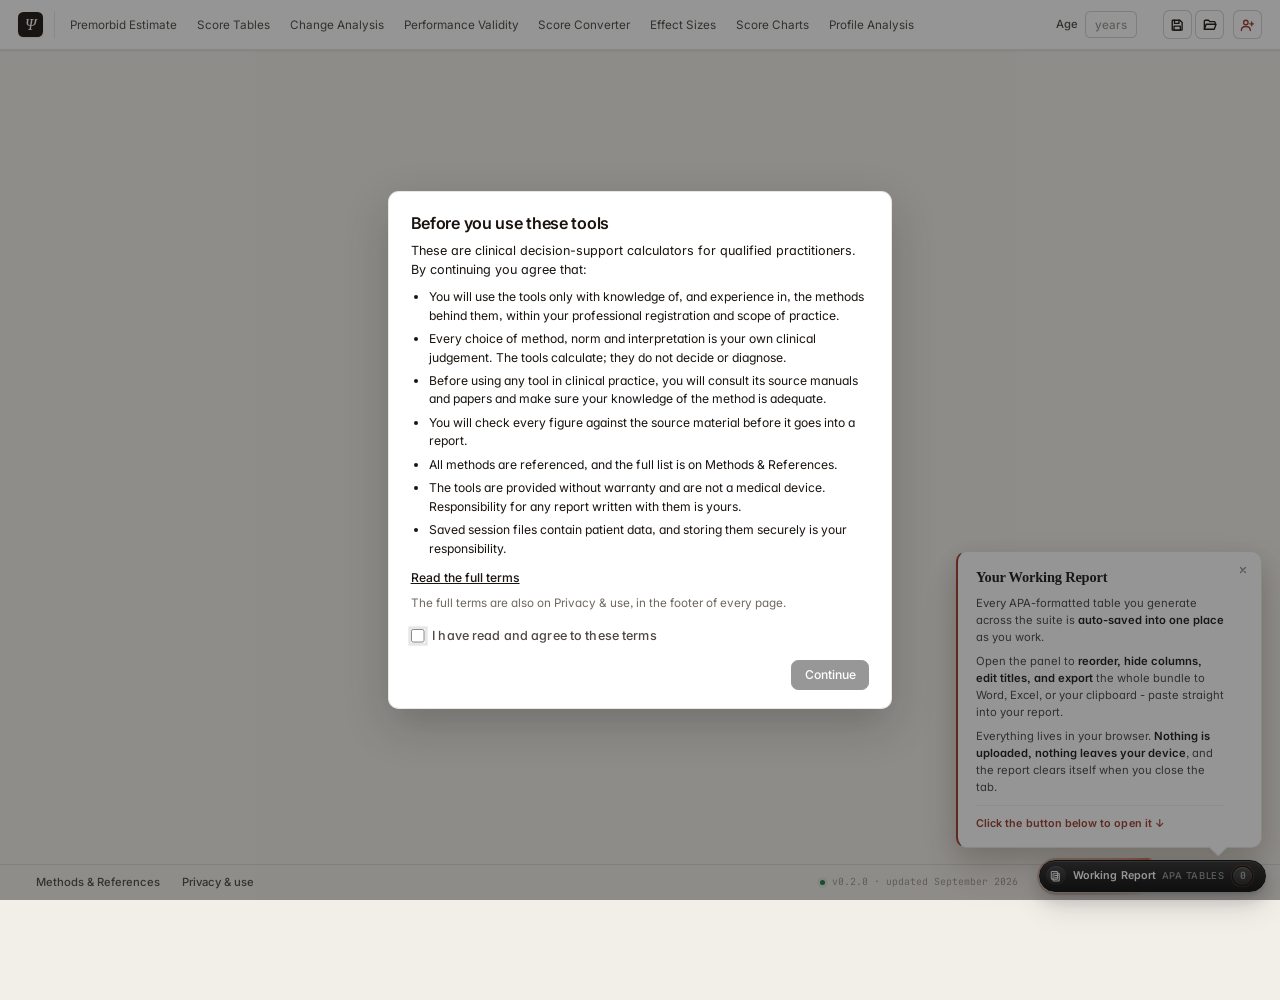
<file: index.html>
<!DOCTYPE html>
<!-- saved from url=(0188)file:///C:/Users/littler/AppData/Local/Temp/MicrosoftEdgeDownloads/868decdc-8e97-475e-b258-4e2556753ae7/Psychometric%20Calculators%20%C2%B7%20Clinical%20Suite%20-%20homepage%20default.html -->
<html lang="en"><head><meta http-equiv="Content-Type" content="text/html; charset=UTF-8">

<meta name="viewport" content="width=device-width, initial-scale=1.0">
<title>Psychometric Assistant - clinical psychometric tools for neuropsychology</title>
<meta name="description" content="Free clinical psychometric calculators: score conversion, neuropsych report tables, reliable change analysis, premorbid estimation, and effect size tools. APA-formatted output, session-only privacy, no tracking.">
<meta name="theme-color" content="#0F1218">
<meta name="color-scheme" content="light">
<meta name="author" content="Psychometric Assistant">

<!-- Open Graph / link previews -->
<meta property="og:type" content="website">
<meta property="og:title" content="Psychometric Assistant - clinical tools for neuropsychology">
<meta property="og:description" content="Score conversion, reliable change analysis, premorbid estimation, neuropsych report tables. APA-formatted output, session-only privacy.">
<meta property="og:image" content="data:image/svg+xml,%3Csvg xmlns='http://www.w3.org/2000/svg' viewBox='0 0 1200 630'%3E%3Crect width='1200' height='630' fill='%23F1F4F9'/%3E%3Ctext x='600' y='320' text-anchor='middle' font-family='Georgia, serif' font-size='72' fill='%230F1218'%3EPsychometric%3C/text%3E%3Ctext x='600' y='400' text-anchor='middle' font-family='Georgia, serif' font-size='72' font-style='italic' fill='%239C3D2A'%3EAssistant%3C/text%3E%3C/svg%3E">
<meta name="twitter:card" content="summary_large_image">

<!-- Favicons (square + apple-touch + maskable) -->
<link rel="icon" type="image/svg+xml" href="data:image/svg+xml,%3Csvg xmlns='http://www.w3.org/2000/svg' viewBox='0 0 32 32'%3E%3Crect width='32' height='32' rx='7' fill='%230F1218'/%3E%3Ctext x='16' y='23.5' text-anchor='middle' font-family='Georgia, serif' font-size='22' font-style='italic' fill='%23F1F4F9'%3EΨ%3C/text%3E%3C/svg%3E">
<link rel="apple-touch-icon" href="data:image/svg+xml,%3Csvg xmlns='http://www.w3.org/2000/svg' viewBox='0 0 180 180'%3E%3Crect width='180' height='180' rx='40' fill='%230F1218'/%3E%3Ctext x='90' y='130' text-anchor='middle' font-family='Georgia, serif' font-size='124' font-style='italic' fill='%23F1F4F9'%3EΨ%3C/text%3E%3C/svg%3E">

<!-- PWA: makes the site installable as a chromeless desktop / mobile app -->
<link rel="manifest" href="manifest.json">
<meta name="theme-color" content="#0F1218">

<!-- Inter - pro typography baseline; preconnect for fast font load -->
<link rel="preconnect" href="https://fonts.googleapis.com">
<link rel="preconnect" href="https://fonts.gstatic.com" crossorigin>
<link rel="stylesheet" href="https://fonts.googleapis.com/css2?family=Inter:wght@400;500;600;700&family=JetBrains+Mono:wght@400;500&display=swap">

<link rel="stylesheet" href="styles.css?v=20261001a">
<link rel="stylesheet" href="design-system.css?v=20261001a">

<style>
  /* Consolidated Change Analysis workspace. */
  #change-analysis.section{
    max-width:none;
    width:100%;
    padding:22px 50px 28px;
    font-size:13.5px;
  }
  #change-analysis .section-desc{max-width:880px;margin-bottom:16px}
  .change-flow-shell{
    display:block;
    width:100%;
  }
  .change-flow-side{
    display:block;
    margin-bottom:14px;
  }
  .change-context-panel,
  .change-setup-grid > .autofill-panel{
    border:1px solid var(--border-soft);
    background:transparent;
  }
  .change-setup-grid{
    display:grid;
    grid-template-columns:minmax(470px,0.72fr) minmax(620px,1.03fr);
    gap:16px;
    align-items:stretch;
    margin:10px 0 28px;
  }
  .change-context-panel{
    padding:16px 18px 15px!important;
    margin:0!important;
    border:1px solid var(--border-soft)!important;
    border-radius:6px;
    background:rgba(250,247,241,0.28);
    position:relative;
    box-shadow:none!important;
    min-height:154px;
  }
  .change-context-panel::before{content:none}
  .change-settings-list{
    display:grid;
    grid-template-columns:1fr;
    gap:10px;
    width:100%;
    max-width:none;
  }
  .change-settings-list .field,
  .change-settings-list select{
    width:100%;
  }
  .change-context-panel .field-row-3:empty,
  .change-context-panel .field-row-4:empty{
    display:none;
  }
  .change-panel-title{
    font-family:var(--sans);
    font-size:10px;
    font-weight:700;
    letter-spacing:0.14em;
    text-transform:uppercase;
    line-height:1.2;
    color:var(--muted);
    margin-bottom:13px;
  }
  .change-context-grid{
    display:grid;
    grid-template-columns:repeat(3,minmax(0,1fr));
    gap:10px 12px;
    align-items:end;
  }
  .change-context-panel > .field,
  .change-context-panel > .field-row-3,
  .change-context-panel > .field-row-4{
    margin-bottom:0;
  }
  .change-context-panel > .field{
    margin-top:9px;
    width:100%;
    grid-column:1 / -1;
  }
  .change-context-panel .field-row-3,
  .change-context-panel .field-row-4{
    display:grid;
    grid-template-columns:repeat(3,minmax(0,1fr));
    gap:10px 12px;
  }
  .change-context-panel .field-row-4{
    grid-template-columns:repeat(3,minmax(0,1fr));
  }
  #sdi .change-context-panel .field-row-4 > .field:last-child{
    grid-column:1 / -1;
  }
  .change-context-panel .field{margin-bottom:0}
  .change-context-panel label{
    font-size:11px;
    letter-spacing:0;
    text-transform:none;
    color:var(--muted);
    font-weight:400;
    line-height:1.2;
  }
  .change-context-panel input,
  .change-context-panel select{
    background:var(--paper);
    min-height:34px;
    padding-top:5px;
    padding-bottom:5px;
    font-size:12px;
  }
  .change-context-panel select{
    padding-right:32px;
  }
  .change-date-head-input{
    width:100%;
    height:30px;
    min-height:30px;
    padding:5px 7px;
    border:1px solid var(--border);
    border-radius:4px;
    background:#fff;
    color:var(--ink-2);
    font:inherit;
    font-size:11px;
    font-weight:600;
    text-align:center;
    text-transform:uppercase;
    letter-spacing:0.06em;
    box-shadow:0 1px 0 rgba(20,18,14,0.03);
  }
  #change-analysis .input-table th:has(.change-date-head-input){
    background:transparent!important;
  }
  #change-analysis .input-table th .change-date-head-input{
    background:#fff!important;
    background-color:#fff!important;
    font-family:var(--sans);
    font-size:10.5px;
    font-weight:600;
    letter-spacing:0.08em;
    line-height:1.1;
    color:var(--muted);
  }
  .change-date-head-input:hover,
  .change-date-head-input:focus{
    border-color:rgba(156,61,42,0.42);
    background:#fff!important;
    outline:none;
  }
  .change-method-tabs{
    display:grid;
    grid-template-columns:repeat(5,minmax(150px,1fr));
    gap:0;
    border:0;
    border-top:1px solid var(--border);
    border-bottom:1px solid var(--border);
    background:transparent;
    padding:0;
    box-shadow:none;
  }
  .change-method-tab{
    width:100%;
    border:1px solid transparent;
    border-right:1px solid var(--border-soft);
    background:var(--paper);
    color:var(--ink-2);
    font-family:var(--sans);
    padding:13px 12px 12px;
    cursor:pointer;
    text-align:left;
    display:grid;
    grid-template-columns:auto minmax(0,1fr);
    grid-template-rows:auto auto;
    gap:2px 10px;
    align-items:start;
    min-height:70px;
    position:relative;
    transition:background var(--t-fast) var(--ease),border-color var(--t-fast) var(--ease),box-shadow var(--t-fast) var(--ease);
  }
  .change-method-tab:focus{outline:none}
  .change-method-tab:focus-visible{box-shadow:inset 0 0 0 2px rgba(156,61,42,0.22)}
  .change-method-tab:last-child{border-right:0}
  .change-method-tab:hover{
    background:var(--paper);
    box-shadow:inset 0 1px 0 rgba(156,61,42,0.13);
  }
  .change-method-tab.active{
    background:rgba(156,61,42,0.035);
    border-color:transparent;
    border-right-color:var(--border-soft);
    box-shadow:inset 0 1px 0 var(--accent);
  }
  .change-method-num{
    font-family:var(--mono);
    font-size:10.5px;
    color:var(--faint);
    line-height:1.15;
    padding-top:1px;
  }
  .change-method-main{min-width:0}
  .change-method-label{
    display:block;
    font-family:var(--sans);
    font-size:12px;
    font-weight:600;
    color:var(--ink);
    line-height:1.08;
  }
  .change-method-meta{
    display:block;
    margin-top:3px;
    font-size:10.25px;
    color:var(--muted);
    line-height:1.25;
  }
  .change-method-stack{
    display:flex;
    flex-wrap:wrap;
    gap:3px;
    margin-top:5px;
  }
  .change-stack-pill{
    display:inline-flex;
    align-items:center;
    justify-content:center;
    min-width:22px;
    height:16px;
    padding:0 4px;
    border:1px solid var(--border);
    color:var(--muted);
    background:rgba(250,247,241,0.66);
    font-family:var(--mono);
    font-size:8px;
    line-height:1;
    letter-spacing:0.04em;
  }
  .change-method-tab.active .change-stack-pill{
    border-color:rgba(156,61,42,0.28);
    color:var(--accent);
    background:rgba(156,61,42,0.055);
  }
  .change-adjustment-key{
    display:flex;
    flex-wrap:nowrap;
    gap:6px;
    align-items:center;
    padding:8px 2px 0;
    color:var(--muted);
    font-size:9px;
    line-height:1.3;
    white-space:nowrap;
    overflow:hidden;
  }
  .change-adjustment-key-title{
    font-family:var(--mono);
    font-size:8.5px;
    letter-spacing:0.08em;
    text-transform:uppercase;
    color:var(--faint);
  }
  .change-adjustment-key span:not(.change-adjustment-key-title){
    white-space:nowrap;
  }
  .change-adjustment-key strong{
    color:var(--ink-2);
    font-weight:600;
  }
  .change-method-pill{
    display:none;
  }
  .change-method-tab.active .change-method-label,
  .change-method-tab.active .change-method-num{color:var(--accent)}
  .change-method-tab.active .change-method-pill{
    color:var(--accent);
    border-color:rgba(156,61,42,0.30);
    background:var(--paper);
  }
  .change-method-body{
    min-width:0;
    border:0;
    background:transparent;
    box-shadow:none;
    position:relative;
  }
  .change-method-body::before{content:none}
  .change-method-panel{
    display:none;
    max-width:none!important;
    margin:0!important;
    padding:24px 0 0!important;
    animation:none!important;
  }
  .change-method-panel.active{display:block}
  .change-active-head{
    display:none;
    border-bottom:0;
    margin:0 0 20px;
    padding-bottom:0;
  }
  .change-active-kicker,
  .change-active-title{display:none}
  .change-active-copy{
    color:var(--ink-2);
    font-size:14.5px;
    line-height:1.55;
    max-width:980px;
    margin-top:0;
  }
  .change-active-method{display:none}
  .change-method-panel > .panel,
  .change-method-panel > .autofill-panel,
  .change-method-panel > .apa-wrap{
    background:rgba(250,247,241,0.74);
    border-color:var(--border-soft);
  }
  .change-setup-grid > .autofill-panel{
    background:rgba(244,240,232,0.82);
    border:1px solid var(--border-soft)!important;
    border-radius:6px;
    padding:16px 18px!important;
    margin:0!important;
    min-height:154px;
    box-shadow:none;
  }
  #change-analysis .autofill-panel .autofill-row > .field > label{
    display:flex;
    align-items:baseline;
    gap:8px;
    font-family:var(--sans);
    font-size:12px;
    font-weight:600;
    color:var(--ink);
    letter-spacing:0;
    text-transform:none;
    margin-bottom:7px;
    line-height:1.25;
  }
  #change-analysis .autofill-panel .hint{
    font-family:var(--sans);
    font-size:9.75px;
    color:var(--muted);
    font-weight:400;
  }
  #change-analysis .autofill-panel .combo{
    position:relative;
  }
  #change-analysis .autofill-panel .combo::before,
  #change-analysis .autofill-panel .combo::after{content:none}
  #change-analysis .autofill-panel .combo-input{
    height:34px;
    padding-left:13px;
    background:var(--paper);
    border-color:var(--border);
    box-shadow:none;
    font-size:12px;
  }
  #change-analysis .autofill-panel .combo-input:focus{
    border-color:var(--accent);
    box-shadow:0 0 0 3px var(--accent-tint);
  }
  #change-analysis .autofill-panel .combo-list{
    background:#fff;
    border-color:var(--border);
    box-shadow:0 12px 26px rgba(60,40,20,0.11);
  }
  #change-analysis .autofill-panel .combo-item{
    font-size:12.5px;
    padding:8px 12px;
  }
  #change-analysis .autofill-panel .combo-item:hover,
  #change-analysis .autofill-panel .combo-item.highlight{
    background:var(--accent-tint);
    color:var(--accent);
  }
  .change-method-panel > .apa-wrap{
    background:#fff;
    border-color:var(--border-soft);
  }
  #change-analysis .apa-table-container{
    background:#fff;
  }
  .change-method-panel > .panel{
    display:block;
  }
  .change-method-panel > .block-title{
    margin-top:0;
    padding-bottom:10px;
    border-bottom:1px solid var(--border);
  }
  .change-method-panel > .eyebrow,
  .change-method-panel > .section-title,
  .change-method-panel > .section-desc{
    display:none;
  }
  .change-method-panel .input-table{
    background:var(--paper);
    border:1px solid var(--border-soft);
    margin-top:0;
    min-width:0;
    table-layout:fixed;
    font-size:12px;
  }
  /* The scroll box itself is .table-viewport (styles.css) - height cap,
     sticky header, shared with Score Tables. This adds only the width. */
  .change-table-scroll{
    width:100%;
  }
  .change-table-scroll .input-table{
    margin:0;
  }
  #change-analysis .input-table th{
    padding:7px 5px;
    font-size:10px;
    line-height:1.15;
    white-space:normal;
  }
  #change-analysis .input-table td{
    padding:5px 5px;
    line-height:1.25;
  }
  #change-analysis .input-table td input{
    width:100%;
    min-width:0;
    padding:5px 5px;
    font-size:12px;
  }
  #change-analysis .input-table .row-num{width:auto!important}
  #change-analysis .input-table .row-actions{width:auto!important}
  #change-analysis .input-table .row-actions button{
    width:22px;
    height:22px;
  }
  #change-analysis .input-table .computed{
    padding:5px 4px;
    font-size:11px;
  }
  #change-analysis .input-table td.computed.sig-no,
  #change-analysis .input-table td.computed.sig-yes,
  #change-analysis .input-table td.computed.sig-improve,
  #change-analysis .input-table td.computed.sig-decline,
  #change-analysis .input-table td.status-awaiting,
  #change-analysis .input-table td.status-check{
    font-size:11px;
    padding-left:6px;
    padding-right:6px;
    white-space:normal;
    overflow-wrap:anywhere;
  }
  #change-analysis .apa-table-container{
    max-width:100%;
    overflow-x:visible;
  }
  @media (max-width:720px){
    #change-analysis.section{padding-left:22px;padding-right:22px}
    .change-setup-grid{grid-template-columns:1fr}
    .change-context-grid{grid-template-columns:1fr}
    .change-context-panel .field-row-3,
    .change-context-panel .field-row-4{grid-template-columns:1fr}
    .change-method-tabs{grid-template-columns:1fr}
    .change-active-head{grid-template-columns:1fr}
    .change-active-title{font-size:34px}
    .change-method-panel{padding:24px 0 24px!important}
  }
  @media (min-width:1500px){
    #change-analysis.section{padding-left:46px;padding-right:46px}
  }
  @media (max-width:1180px) and (min-width:721px){
    .change-setup-grid{grid-template-columns:1fr}
    .change-context-grid{grid-template-columns:repeat(2,minmax(180px,1fr))}
    .change-method-tabs{grid-template-columns:repeat(3,minmax(170px,1fr))}
  }
</style>


</head>
<body>
<a class="ds-skip-link" href="#home">Skip to main content</a>

<!-- ========== TOP NAVIGATION (redesign) ========== -->
<header class="topbar" role="banner">
  <!-- ONE ROW (owner decision, 2026-09; mock-ups compared the old two rows,
       this, and a tidied two-row bar). The logo is the way Home. The page's
       name is carried by the highlighted tab, so the old label beside the logo
       is kept only for screen readers. Every tab is a page; none opens a menu
       (Premorbid and Change Analysis have their own tab strips, and
       Calculators became two tabs, 2026-09). New patient, Open and Save share
       the Session menu, New patient set apart because it clears everything.
       Measured at 1366px: 47 layout px to spare. -->
  <div class="topbar-row topbar-row-main">
    <div class="topbar-inner">
      <button type="button" class="topbar-brand topbar-brand-home nav-item" data-target="home" aria-label="Home">
        <span class="ds-brand-mark" aria-hidden="true"></span>
        <span class="topbar-brand-title">Psychometric <em>Assistant</em></span>
      </button>
      <div class="topbar-page-title" id="topbar-page-title" aria-live="polite">Home</div>

      <nav class="topnav" aria-label="Primary navigation">
        <button type="button" class="topnav-item nav-item" data-target="premorbid" data-bucket="premorbid">
          <span>Premorbid Estimate</span>
        </button>
        <button type="button" class="topnav-item nav-item" data-target="battery" data-bucket="battery">
          <span>Score Tables</span>
        </button>
        <button type="button" class="topnav-item nav-item" data-target="change-analysis" data-bucket="change">
          <span>Change Analysis</span>
        </button>
        <button type="button" class="topnav-item nav-item" data-target="validity" data-bucket="validity">
          <span>Performance Validity</span>
        </button>
        <button type="button" class="topnav-item nav-item" data-target="converter" data-bucket="converter">
          <span>Score Converter</span>
        </button>
        <button type="button" class="topnav-item nav-item" data-target="effectsize" data-bucket="effectsize">
          <span>Effect Sizes</span>
        </button>
        <button type="button" class="topnav-item nav-item" data-target="charts" data-bucket="charts">
          <span>Score Charts</span>
        </button>
        <button type="button" class="topnav-item nav-item" data-target="profile" data-bucket="profile">
          <span>Profile Analysis</span>
        </button>
      </nav>

      <span class="topbar-spacer" aria-hidden="true"></span>

      <!-- THE PATIENT'S AGE — the master input.

           One patient, one age, and this is where it is typed. #pre-age on the
           Premorbid page mirrors it (see PATIENT_AGE_INPUTS in app.js).

           WHY THE TOP BAR. Age is a property of the PERSON, not a view setting
           for any one table. It previously sat in the Score Tables control bar
           beside Show Raw and Score CI, which are both view settings, and was
           revealed only when a CI level was chosen — so a clinician who never
           turned CI on never saw an age field at all. Here it is on every page,
           it survives navigation without being re-rendered, and it keeps its
           full label instead of being truncated to "Age" to spare the search
           box its width.

           OPTIONAL, AND MUST STAY SO. Blank — or outside a measure's normed
           range — falls back to the publisher's own all-ages coefficient, so
           the CI column never empties. Both paths are citable. Not bounded to
           16-90: the measures that read it are normed from age 5.

           THE "IN USE" PIP is lit by refreshPatientAgeIndicator() only where a
           measure actually reads the age, so a permanently visible field cannot
           imply work it is not doing. It is toggled by a CLASS on the wrapper,
           never by the [hidden] attribute — see the CSS cascade note in
           CLAUDE.md, and what .ds-inline-bar-age[hidden] had to do to win. -->
      <div class="ds-patient-field" id="patient-age-field">
        <label class="ds-patient-field-label" for="patient-age">Age</label>
        <input type="number" id="patient-age" class="ds-patient-field-input"
               min="5" max="90" step="1" placeholder="years"
               title="Optional. Used where a test publishes its reliability by age band, which sharpens the confidence interval. Left blank, those measures use the published all-ages coefficient instead. Shared with the age on the Premorbid page.">
        <span class="ds-patient-field-live" id="patient-age-live" title="A measure on this page is reading the patient age.">
          <span class="ds-patient-field-dot" aria-hidden="true"></span><span>in use</span>
        </span>
        <span class="ds-patient-field-pad" aria-hidden="true"></span>
      </div>

      <!-- SESSION. Three icon buttons, always visible (owner decision,
           2026-09; they were a click-to-open menu). The ids are unchanged, so
           the handlers in app.js are too. New patient still asks to confirm
           before it clears anything; Ctrl+S saves (wireSessionMenu).
           Nothing outlives the tab, so a session is carried between sittings
           as a file (saveSession / openSessionFile in app.js). -->
      <div class="topbar-session" id="topbar-session-menu" role="group" aria-label="Session">
        <button type="button" class="topbar-icon-btn" id="topbar-save-session" title="Save session (Ctrl+S). Saves everything entered to a file, to carry on later. The file holds patient data: keep it securely." aria-label="Save session">
          <svg viewBox="0 0 16 16" fill="none" stroke="currentColor" stroke-width="1.5" stroke-linecap="round" stroke-linejoin="round" aria-hidden="true"><path d="M3 2.5h8l2.5 2.5v8a.5.5 0 0 1-.5.5H3a.5.5 0 0 1-.5-.5V3a.5.5 0 0 1 .5-.5z"/><path d="M5 2.5v3.5h5V2.5"/><rect x="4.5" y="9" width="7" height="4.5"/></svg>
        </button>
        <button type="button" class="topbar-icon-btn" id="topbar-open-session" title="Open session. Opens a session file saved earlier. It replaces what is currently entered." aria-label="Open session">
          <svg viewBox="0 0 16 16" fill="none" stroke="currentColor" stroke-width="1.5" stroke-linecap="round" stroke-linejoin="round" aria-hidden="true"><path d="M1.5 12.5V3.5a1 1 0 0 1 1-1h3.5l1.5 1.5h5a1 1 0 0 1 1 1v1.5"/><path d="M1.5 12.5l2-5.5h11l-2 5.5z"/></svg>
        </button>
        <!-- Clears the tables AND the age: you are switching patient, not
             tidying one table. Two controls that each cleared half the patient
             is how a previous age survives onto the next person's report. -->
        <button type="button" class="topbar-icon-btn is-danger" id="topbar-clear-all" title="New patient. Clears every table you have been working on this session, and the patient age." aria-label="New patient">New patient<svg viewBox="0 0 16 16" fill="none" stroke="currentColor" stroke-width="1.5" stroke-linecap="round" stroke-linejoin="round" aria-hidden="true"><circle cx="6.5" cy="5" r="2.5"/><path d="M1.5 14c0-2.8 2.2-4.5 5-4.5s5 1.7 5 4.5"/><path d="M13 4.5v4M11 6.5h4"/></svg>
        </button>
      </div>
      <input type="file" id="session-file-input" accept=".json,application/json" hidden>
      <!-- DONATION BUTTON — kept for easy re-activation, remove comment tags to restore
      <a class="topbar-kofi" href="https://ko-fi.com/clinpsyry" target="_blank" rel="noopener noreferrer" title="Support free clinical tools">
        <svg viewBox="0 0 16 16" fill="none" stroke="currentColor" stroke-width="1.6" stroke-linecap="round" stroke-linejoin="round" aria-hidden="true">
          <path d="M2.5 5.5h9V11a2.5 2.5 0 0 1-2.5 2.5h-4A2.5 2.5 0 0 1 2.5 11V5.5z"/>
          <path d="M11.5 7h1.25a1.75 1.75 0 0 1 0 3.5H11.5"/>
          <path d="M5 3v1.2"/><path d="M7 3v1.2"/><path d="M9 3v1.2"/>
        </svg>
        <span>Support this website</span>
      </a>
      -->
    </div>
  </div>
</header>

<aside class="sidebar">
  <div class="brand">
    <div class="brand-mark">
      <span class="brand-mark-symbol">§</span>
      <span class="brand-mark-label">Edition · 2026</span>
    </div>
    <div class="brand-title">Psychometric <em>Assistant</em></div>
    <div class="brand-sub">A clinical suite for psychologists and neuropsychologists.</div>
  </div>

  <nav class="nav-list" aria-label="Primary navigation">
    <div class="nav-item active" data-target="home"><span class="nav-item-num">00</span>Home</div>
    <div class="nav-item" data-target="premorbid"><span class="nav-item-num">01</span>Premorbid Estimate</div>
    <div class="nav-item" data-target="battery"><span class="nav-item-num">02</span>Score Tables</div>
    <div class="nav-item" data-target="change-analysis"><span class="nav-item-num">03</span>Change Analysis</div>
    <div class="nav-item" data-target="validity"><span class="nav-item-num">04</span>Performance Validity</div>
    <div class="nav-item" data-target="charts"><span class="nav-item-num">05</span>Score Charts</div>
    <div class="nav-item" data-target="profile"><span class="nav-item-num">06</span>Profile Analysis</div>
    <div class="nav-item" data-target="converter"><span class="nav-item-num">07</span>Score Converter</div>
    <div class="nav-item" data-target="effectsize"><span class="nav-item-num">08</span>Effect Sizes</div>
    <div class="nav-item" data-target="about"><span class="nav-item-num">09</span>Methods &amp; References</div>
  </nav>

  <div class="sidebar-foot">
    Built for neuropsychological report writing.<br>
    All data is session-only and never leaves your device.
  </div>
</aside>

<main class="main">


  <!-- ========== 00 HOME ========== -->
  <section class="section active" id="home">


    <!-- ========== THE DIAL ==============================================
         Eight tools on a ring rather than in a grid. It was seven, whose only
         divisors are one and seven, so a grid orphaned its last card at every
         column count. The ring does not care how many there are: the nodes are
         placed by --a, one 360/n step apart.

         Two things about this markup are load-bearing:

         1. DOM ORDER IS THE WORKFLOW ORDER, and it is also the tab order.
            Position comes from a CSS transform per node, not from source
            order, so a keyboard or screen-reader user gets Performance
            Validity, Premorbid, Score Tables, Change Analysis, Charts, then
            the two utilities, which is the order the suite is actually used
            in. Do not reorder these buttons to move something around the
            ring; change --a instead.

         2. THE HUB COMES LAST, and it must. Each node reveals its own
            description in the hub via a general sibling selector
            (`.home-dial-node[data-dial="n"]:hover ~ .home-dial-hub ...`),
            which can only reach forwards. Move the hub above the nodes and
            every description stops appearing, silently, with no error.

         The hub carrying the description is what makes a ring viable at all:
         a circle has nowhere to put a line of body copy next to each label,
         so the copy goes in the middle and only the hovered one shows.
         ================================================================ -->
    <div class="home-dial">
      <div class="home-dial-stage">

        <div class="home-dial-ring" aria-hidden="true"></div>

        <!-- Hub. FIRST on purpose, and it used to be last.

             While the description reveal ran off `:hover ~`, a forward-only
             sibling combinator, the hub had to follow every node. It is now
             driven by `data-active` on the stage, which is a plain descendant
             selector and does not care about order — so the hub can sit where
             it belongs in the reading order instead.

             That matters below 760px, where the ring becomes a list and the
             hub becomes the heading above it: last in the DOM would have read
             the page title out after all seven buttons, or needed an `order`
             hack that leaves reading order and visual order disagreeing.

             NOT aria-hidden: these paragraphs are the single copy of each
             tool's description, and each node points at its own through
             aria-describedby. That is also why the inactive ones are hidden
             with opacity, never display:none, which would drop them out of
             the accessibility tree and leave screen-reader users a bare label
             where sighted users get a sentence. -->
        <div class="home-dial-hub">
          <!-- The page's H1 lives here, in the middle of the ring, and is the
               rest state of the hub: it gives way to a tool's description
               while one is active and comes back when nothing is.

               NOT aria-hidden, unlike the placeholder it replaced. This is
               the page heading now, and hiding it would leave the home page
               with no H1 at all. Fading with opacity rather than
               display:none keeps it in the accessibility tree throughout. -->
          <div class="home-dial-hub-rest">
            <h1 class="home-dial-hub-title">Psychometric <em>Assistant</em></h1>
            <p class="home-dial-hub-hint">Neuropsychological calculators for clinical practice</p>
          </div>
          <p class="home-dial-desc" id="dial-desc-0" data-dial-desc="0">Estimate premorbid ability using ToPF and OPIE-4, compared against WAIS-IV and WMS-IV.</p>
          <p class="home-dial-desc" id="dial-desc-1" data-dial-desc="1">Build APA-formatted report tables with confidence-interval columns and premorbid comparison.</p>
          <p class="home-dial-desc" id="dial-desc-2" data-dial-desc="2">Evaluate test-retest change across five methods, from descriptive SDI to Crawford regression.</p>
          <p class="home-dial-desc" id="dial-desc-3" data-dial-desc="3">Score embedded and stand-alone PVTs against published cut-offs, with base-rate-aware interpretation.</p>
          <p class="home-dial-desc" id="dial-desc-4" data-dial-desc="4">Convert between standard, scaled, <i>T</i> and <i>z</i> scores and percentiles, with classification bands.</p>
          <p class="home-dial-desc" id="dial-desc-5" data-dial-desc="5">Convert between and interpret effect sizes: Cohen's <i>d</i>, <i>r</i>, &eta;&sup2;, odds ratios and more.</p>
          <p class="home-dial-desc" id="dial-desc-6" data-dial-desc="6">Chart scores entered elsewhere in the suite against classification and reliable-change bands.</p>
          <p class="home-dial-desc" id="dial-desc-7" data-dial-desc="7">Ask how many of a patient&rsquo;s scores are abnormal, and how many healthy people show that many.</p>
        </div>
        <button class="home-dial-node" data-dial="0" aria-describedby="dial-desc-0" style="--a:0deg"
                onclick="document.querySelector('.nav-item[data-target=&quot;premorbid&quot;]').click()">
          <span class="home-dial-dot">
            <svg viewBox="0 0 22 22" fill="none" stroke="currentColor" stroke-width="1.6" stroke-linecap="round" stroke-linejoin="round" aria-hidden="true">
              <circle cx="11" cy="11" r="8"/>
              <circle cx="11" cy="11" r="3"/>
              <line x1="11" y1="1" x2="11" y2="5"/>
              <line x1="11" y1="17" x2="11" y2="21"/>
              <line x1="1" y1="11" x2="5" y2="11"/>
              <line x1="17" y1="11" x2="21" y2="11"/>
            </svg>
          </span>
          <span class="home-dial-label">Premorbid Estimate</span>
        </button>

        <button class="home-dial-node" data-dial="1" aria-describedby="dial-desc-1" style="--a:45deg"
                onclick="document.querySelector('.nav-item[data-target=&quot;battery&quot;]').click()">
          <span class="home-dial-dot">
            <svg viewBox="0 0 22 22" fill="none" stroke="currentColor" stroke-width="1.6" stroke-linecap="round" stroke-linejoin="round" aria-hidden="true">
              <rect x="2" y="4" width="18" height="14" rx="2"/>
              <line x1="2" y1="9" x2="20" y2="9"/>
              <line x1="8" y1="9" x2="8" y2="18"/>
            </svg>
          </span>
          <span class="home-dial-label">Score Tables</span>
        </button>

        <button class="home-dial-node" data-dial="2" aria-describedby="dial-desc-2" style="--a:90deg"
                onclick="document.querySelector('.nav-item[data-target=&quot;change-analysis&quot;]').click()">
          <span class="home-dial-dot">
            <svg viewBox="0 0 22 22" fill="none" stroke="currentColor" stroke-width="1.6" stroke-linecap="round" stroke-linejoin="round" aria-hidden="true">
              <polyline points="2,16 7,10 12,13 20,5"/>
              <polyline points="15,5 20,5 20,10"/>
            </svg>
          </span>
          <span class="home-dial-label">Change Analysis</span>
        </button>

        <button class="home-dial-node" data-dial="3" aria-describedby="dial-desc-3" style="--a:135deg"
                onclick="document.querySelector('.nav-item[data-target=&quot;validity&quot;]').click()">
          <span class="home-dial-dot">
            <svg viewBox="0 0 22 22" fill="none" stroke="currentColor" stroke-width="1.6" stroke-linecap="round" stroke-linejoin="round" aria-hidden="true">
              <path d="M11 2.5 L18 5.2 v4.8 c0 4.4-3 7.5-7 8.9 c-4-1.4-7-4.5-7-8.9 V5.2 Z"/>
              <polyline points="7.8,11 10.2,13.4 14.8,8.2"/>
            </svg>
          </span>
          <span class="home-dial-label">Performance Validity</span>
        </button>

        <button class="home-dial-node" data-dial="4" aria-describedby="dial-desc-4" style="--a:180deg"
                onclick="document.querySelector('.nav-item[data-target=&quot;converter&quot;]').click()">
          <span class="home-dial-dot">
            <svg viewBox="0 0 22 22" fill="none" stroke="currentColor" stroke-width="1.6" stroke-linecap="round" stroke-linejoin="round" aria-hidden="true">
              <path d="M5 8l-3 3 3 3"/><path d="M17 8l3 3-3 3"/>
              <line x1="2" y1="11" x2="20" y2="11"/>
              <line x1="11" y1="2" x2="11" y2="6"/><line x1="11" y1="16" x2="11" y2="20"/>
            </svg>
          </span>
          <span class="home-dial-label">Score Converter</span>
        </button>

        <button class="home-dial-node" data-dial="5" aria-describedby="dial-desc-5" style="--a:225deg"
                onclick="document.querySelector('.nav-item[data-target=&quot;effectsize&quot;]').click()">
          <span class="home-dial-dot">
            <svg viewBox="0 0 22 22" fill="none" stroke="currentColor" stroke-width="1.6" stroke-linecap="round" stroke-linejoin="round" aria-hidden="true">
              <line x1="4" y1="18" x2="18" y2="4"/>
              <circle cx="6" cy="16" r="2.5"/>
              <circle cx="16" cy="6" r="2.5"/>
              <line x1="4" y1="11" x2="8" y2="11"/>
              <line x1="6" y1="9" x2="6" y2="13"/>
            </svg>
          </span>
          <span class="home-dial-label">Effect Sizes</span>
        </button>

        <button class="home-dial-node" data-dial="6" aria-describedby="dial-desc-6" style="--a:270deg"
                onclick="document.querySelector('.nav-item[data-target=&quot;charts&quot;]').click()">
          <span class="home-dial-dot">
            <svg viewBox="0 0 22 22" fill="none" stroke="currentColor" stroke-width="1.6" stroke-linecap="round" stroke-linejoin="round" aria-hidden="true">
              <line x1="3" y1="18.5" x2="19" y2="18.5"/>
              <line x1="6" y1="15.5" x2="6" y2="10"/>
              <line x1="11" y1="15.5" x2="11" y2="4.5"/>
              <line x1="16" y1="15.5" x2="16" y2="7.5"/>
            </svg>
          </span>
          <span class="home-dial-label">Score Charts</span>
        </button>

        <!-- Profile Analysis. Last, as in the top bar: it is the question
             a clinician asks once the scores are on the table and drawn: how many
             of them are abnormal, and how many healthy people show that many. -->
        <button class="home-dial-node" data-dial="7" aria-describedby="dial-desc-7" style="--a:315deg"
                onclick="document.querySelector('.nav-item[data-target=&quot;profile&quot;]').click()">
          <span class="home-dial-dot">
            <svg viewBox="0 0 22 22" fill="none" stroke="currentColor" stroke-width="1.6" stroke-linecap="round" stroke-linejoin="round" aria-hidden="true">
              <line x1="2.5" y1="14.5" x2="19.5" y2="14.5" stroke-dasharray="2 2"/>
              <polyline points="4,7 8.5,10.5 13,17.5 18,15"/>
              <circle cx="13" cy="17.5" r="1.9" fill="currentColor" stroke="none"/>
            </svg>
          </span>
          <span class="home-dial-label">Profile Analysis</span>
        </button>

      </div>
    </div>
  </section>

  <!-- ========== 01 SCORE CONVERTER ========== -->
  <section class="section" id="converter">
    <div class="eyebrow">Psychometrics · Standardised Score Conversion</div>
    <h1 class="section-title">Score Converter</h1>
        <hr class="section-rule">

    <div class="panel conv-unified-panel">
      <div class="field-row">
        <div class="field">
          <label>Input score type</label>
          <select id="conv-type">
            <option value="scaled">Scaled Score (M=10, SD=3)</option>
            <option value="standard" selected="">Standard Score (M=100, SD=15)</option>
            <option value="t">T-Score (M=50, SD=10)</option>
            <option value="z">Z-Score (M=0, SD=1)</option>
            <option value="percentile">Percentile</option>
          </select>
        </div>
        <div class="field">
          <label>Score value</label>
          <input type="number" id="conv-value" step="any" placeholder="e.g. 100" value="100">
        </div>
      </div>

      <div class="conv-slider-wrap">
        <label class="conv-slider-label">Drag to explore</label>
        <div class="conv-slider-track-wrap">
          <div class="conv-slider-marks" id="conv-slider-marks"></div>
          <input type="range" id="conv-slider" min="-3" max="3" step="0.01" value="0">
        </div>
        <div class="conv-slider-ticks">
          <span id="conv-tick-0">−3 SD</span>
          <span id="conv-tick-1">−2 SD</span>
          <span id="conv-tick-2">−1 SD</span>
          <span id="conv-tick-3" class="conv-slider-center">M</span>
          <span id="conv-tick-4">+1 SD</span>
          <span id="conv-tick-5">+2 SD</span>
          <span id="conv-tick-6">+3 SD</span>
        </div>
      </div>

      <!-- Tab strip: Equivalents (default) / Distribution -->
      <div class="conv-view-tabs" role="tablist" aria-label="Score Converter views">
        <button class="conv-view-tab is-active" type="button" data-conv-view="equivalents" role="tab" aria-selected="true">
          <svg viewBox="0 0 14 14" fill="none" stroke="currentColor" stroke-width="1.6" stroke-linecap="round" stroke-linejoin="round" aria-hidden="true"><rect x="2" y="3" width="3.5" height="8"/><rect x="5.5" y="3" width="3.5" height="8"/><rect x="9" y="3" width="3.5" height="8"/></svg>
          <span>Equivalents &amp; classification</span>
        </button>
        <button class="conv-view-tab" type="button" data-conv-view="distribution" role="tab" aria-selected="false">
          <svg viewBox="0 0 14 14" fill="none" stroke="currentColor" stroke-width="1.6" stroke-linecap="round" stroke-linejoin="round" aria-hidden="true"><path d="M1 12c1-0 2-2 3-3 1-2 2-5 3-5 1 0 2 3 3 5 1 1 2 3 3 3"/></svg>
          <span>Distribution</span>
        </button>
      </div>

      <div id="conv-output" class="conv-view-pane is-active" data-pane="equivalents" style="display: block;">
        <div class="conv-strip-header">Score equivalents</div>
        <div class="conv-scores-strip" id="conv-grid"></div>
      </div>

      <div class="curve-wrap conv-view-pane" data-pane="distribution">
        <svg class="curve-svg" id="conv-curve" viewBox="0 0 600 240">
    <defs>
      <lineargradient id="tail-grad" x1="0" y1="0" x2="0" y2="1">
        <stop offset="0%" stop-color="var(--accent)" stop-opacity="0.32"></stop>
        <stop offset="100%" stop-color="var(--accent)" stop-opacity="0.10"></stop>
      </lineargradient>
    </defs>
    <path d="M40,180 L40.0,180.0 L41.3,180.0 L42.6,180.0 L43.9,179.9 L45.2,179.9 L46.5,179.9 L47.8,179.9 L49.1,179.9 L50.4,179.9 L51.7,179.9 L53.0,179.9 L54.3,179.9 L55.6,179.9 L56.9,179.9 L58.2,179.9 L59.5,179.9 L60.8,179.9 L62.1,179.8 L63.4,179.8 L64.7,179.8 L66.0,179.8 L67.3,179.8 L68.6,179.8 L69.9,179.8 L71.2,179.7 L72.5,179.7 L73.8,179.7 L75.1,179.7 L76.4,179.7 L77.7,179.6 L79.0,179.6 L80.3,179.6 L81.6,179.6 L82.9,179.5 L84.2,179.5 L85.5,179.5 L86.8,179.4 L88.1,179.4 L89.4,179.4 L90.7,179.3 L92.0,179.3 L93.3,179.2 L94.6,179.2 L95.9,179.1 L97.2,179.0 L98.5,179.0 L99.8,178.9 L101.1,178.9 L102.4,178.8 L103.7,178.7 L105.0,178.6 L106.3,178.5 L107.6,178.5 L108.9,178.4 L110.2,178.3 L111.5,178.2 L112.8,178.0 L114.1,177.9 L115.4,177.8 L116.7,177.7 L118.0,177.5 L119.3,177.4 L120.6,177.3 L121.9,177.1 L123.2,176.9 L124.5,176.8 L125.8,176.6 L127.1,176.4 L128.4,176.2 L129.7,176.0 L131.0,175.8 L132.3,175.6 L133.6,175.3 L134.9,175.1 L136.2,174.8 L137.5,174.6 L138.8,174.3 L140.1,174.0 L141.4,173.7 L142.7,173.4 L144.0,173.1 L145.3,172.7 L146.6,172.4 L147.9,172.0 L149.2,171.6 L150.5,171.2 L151.8,170.8 L153.1,170.4 L154.4,170.0 L155.7,169.5 L157.0,169.0 L158.3,168.5 L159.6,168.0 L160.9,167.5 L162.2,166.9 L163.5,166.4 L164.8,165.8 L166.1,165.2 L167.4,164.6 L168.7,163.9 L170.0,163.3 L171.3,162.6 L172.6,161.9 L173.9,161.2 L175.2,160.5 L176.5,159.7 L177.8,158.9 L179.1,158.1 L180.4,157.3 L181.7,156.4 L183.0,155.6 L184.3,154.7 L185.6,153.8 L186.9,152.8 L188.2,151.9 L189.5,150.9 L190.8,149.9 L192.1,148.9 L193.4,147.8 L194.7,146.8 L196.0,145.7 L197.3,144.6 L198.6,143.4 L199.9,142.3 L201.2,141.1 L202.5,139.9 L203.8,138.7 L205.1,137.5 L206.4,136.2 L207.7,134.9 L209.0,133.7 L210.3,132.3 L211.6,131.0 L212.9,129.7 L214.2,128.3 L215.5,127.0 L216.8,125.6 L218.1,124.2 L219.4,122.8 L220.7,121.3 L222.0,119.9 L223.3,118.4 L224.6,117.0 L225.9,115.5 L227.2,114.1 L228.5,112.6 L229.8,111.1 L231.1,109.6 L232.4,108.1 L233.7,106.6 L235.0,105.1 L236.3,103.6 L237.6,102.1 L238.9,100.6 L240.2,99.1 L241.5,97.6 L242.8,96.2 L244.1,94.7 L245.4,93.2 L246.7,91.8 L248.0,90.3 L249.3,88.9 L250.6,87.5 L251.9,86.1 L253.2,84.7 L254.5,83.3 L255.8,82.0 L257.1,80.7 L258.4,79.4 L259.7,78.1 L261.0,76.9 L262.3,75.6 L263.6,74.4 L264.9,73.3 L266.2,72.1 L267.5,71.0 L268.8,70.0 L270.1,68.9 L271.4,67.9 L272.7,66.9 L274.0,66.0 L275.3,65.1 L276.6,64.3 L277.9,63.5 L279.2,62.7 L280.5,62.0 L281.8,61.3 L283.1,60.6 L284.4,60.0 L285.7,59.5 L287.0,59.0 L288.3,58.5 L289.6,58.1 L290.9,57.7 L292.2,57.4 L293.5,57.1 L294.8,56.9 L296.1,56.7 L297.4,56.6 L298.7,56.5 L300.0,56.5 L300,180 Z" fill="url(#tail-grad)" stroke="none"></path>
    <path d="M40.0,180.0 L42.6,180.0 L45.2,179.9 L47.8,179.9 L50.4,179.9 L53.0,179.9 L55.6,179.9 L58.2,179.9 L60.8,179.9 L63.4,179.8 L66.0,179.8 L68.6,179.8 L71.2,179.7 L73.8,179.7 L76.4,179.7 L79.0,179.6 L81.6,179.6 L84.2,179.5 L86.8,179.4 L89.4,179.4 L92.0,179.3 L94.6,179.2 L97.2,179.0 L99.8,178.9 L102.4,178.8 L105.0,178.6 L107.6,178.5 L110.2,178.3 L112.8,178.0 L115.4,177.8 L118.0,177.5 L120.6,177.3 L123.2,176.9 L125.8,176.6 L128.4,176.2 L131.0,175.8 L133.6,175.3 L136.2,174.8 L138.8,174.3 L141.4,173.7 L144.0,173.1 L146.6,172.4 L149.2,171.6 L151.8,170.8 L154.4,170.0 L157.0,169.0 L159.6,168.0 L162.2,166.9 L164.8,165.8 L167.4,164.6 L170.0,163.3 L172.6,161.9 L175.2,160.5 L177.8,158.9 L180.4,157.3 L183.0,155.6 L185.6,153.8 L188.2,151.9 L190.8,149.9 L193.4,147.8 L196.0,145.7 L198.6,143.4 L201.2,141.1 L203.8,138.7 L206.4,136.2 L209.0,133.7 L211.6,131.0 L214.2,128.3 L216.8,125.6 L219.4,122.8 L222.0,119.9 L224.6,117.0 L227.2,114.1 L229.8,111.1 L232.4,108.1 L235.0,105.1 L237.6,102.1 L240.2,99.1 L242.8,96.2 L245.4,93.2 L248.0,90.3 L250.6,87.5 L253.2,84.7 L255.8,82.0 L258.4,79.4 L261.0,76.9 L263.6,74.4 L266.2,72.1 L268.8,70.0 L271.4,67.9 L274.0,66.0 L276.6,64.3 L279.2,62.7 L281.8,61.3 L284.4,60.0 L287.0,59.0 L289.6,58.1 L292.2,57.4 L294.8,56.9 L297.4,56.6 L300.0,56.5 L302.6,56.6 L305.2,56.9 L307.8,57.4 L310.4,58.1 L313.0,59.0 L315.6,60.0 L318.2,61.3 L320.8,62.7 L323.4,64.3 L326.0,66.0 L328.6,67.9 L331.2,70.0 L333.8,72.1 L336.4,74.4 L339.0,76.9 L341.6,79.4 L344.2,82.0 L346.8,84.7 L349.4,87.5 L352.0,90.3 L354.6,93.2 L357.2,96.2 L359.8,99.1 L362.4,102.1 L365.0,105.1 L367.6,108.1 L370.2,111.1 L372.8,114.1 L375.4,117.0 L378.0,119.9 L380.6,122.8 L383.2,125.6 L385.8,128.3 L388.4,131.0 L391.0,133.7 L393.6,136.2 L396.2,138.7 L398.8,141.1 L401.4,143.4 L404.0,145.7 L406.6,147.8 L409.2,149.9 L411.8,151.9 L414.4,153.8 L417.0,155.6 L419.6,157.3 L422.2,158.9 L424.8,160.5 L427.4,161.9 L430.0,163.3 L432.6,164.6 L435.2,165.8 L437.8,166.9 L440.4,168.0 L443.0,169.0 L445.6,170.0 L448.2,170.8 L450.8,171.6 L453.4,172.4 L456.0,173.1 L458.6,173.7 L461.2,174.3 L463.8,174.8 L466.4,175.3 L469.0,175.8 L471.6,176.2 L474.2,176.6 L476.8,176.9 L479.4,177.3 L482.0,177.5 L484.6,177.8 L487.2,178.0 L489.8,178.3 L492.4,178.5 L495.0,178.6 L497.6,178.8 L500.2,178.9 L502.8,179.0 L505.4,179.2 L508.0,179.3 L510.6,179.4 L513.2,179.4 L515.8,179.5 L518.4,179.6 L521.0,179.6 L523.6,179.7 L526.2,179.7 L528.8,179.7 L531.4,179.8 L534.0,179.8 L536.6,179.8 L539.2,179.9 L541.8,179.9 L544.4,179.9 L547.0,179.9 L549.6,179.9 L552.2,179.9 L554.8,179.9 L557.4,180.0 L560.0,180.0 " fill="none" stroke="#1A1A1A" stroke-width="1.2"></path>
    <line x1="40" y1="180" x2="560" y2="180" stroke="#1A1A1A" stroke-width="0.6"></line><line x1="105" y1="180" x2="105" y2="184" stroke="#A8A29E" stroke-width="0.5"></line><text x="105" y="198" font-family="IBM Plex Mono" font-size="10" fill="#6B6B6B" text-anchor="middle">-3σ</text><line x1="170" y1="180" x2="170" y2="184" stroke="#A8A29E" stroke-width="0.5"></line><text x="170" y="198" font-family="IBM Plex Mono" font-size="10" fill="#6B6B6B" text-anchor="middle">-2σ</text><line x1="235" y1="180" x2="235" y2="184" stroke="#A8A29E" stroke-width="0.5"></line><text x="235" y="198" font-family="IBM Plex Mono" font-size="10" fill="#6B6B6B" text-anchor="middle">-1σ</text><line x1="300" y1="180" x2="300" y2="184" stroke="#A8A29E" stroke-width="0.5"></line><text x="300" y="198" font-family="IBM Plex Mono" font-size="10" fill="#6B6B6B" text-anchor="middle">0σ</text><line x1="365" y1="180" x2="365" y2="184" stroke="#A8A29E" stroke-width="0.5"></line><text x="365" y="198" font-family="IBM Plex Mono" font-size="10" fill="#6B6B6B" text-anchor="middle">+1σ</text><line x1="430" y1="180" x2="430" y2="184" stroke="#A8A29E" stroke-width="0.5"></line><text x="430" y="198" font-family="IBM Plex Mono" font-size="10" fill="#6B6B6B" text-anchor="middle">+2σ</text><line x1="495" y1="180" x2="495" y2="184" stroke="#A8A29E" stroke-width="0.5"></line><text x="495" y="198" font-family="IBM Plex Mono" font-size="10" fill="#6B6B6B" text-anchor="middle">+3σ</text><text x="105" y="214" font-family="IBM Plex Mono" font-size="10" fill="#A8A29E" text-anchor="middle">55</text><text x="170" y="214" font-family="IBM Plex Mono" font-size="10" fill="#A8A29E" text-anchor="middle">70</text><text x="235" y="214" font-family="IBM Plex Mono" font-size="10" fill="#A8A29E" text-anchor="middle">85</text><text x="300" y="214" font-family="IBM Plex Mono" font-size="10" fill="#A8A29E" text-anchor="middle">100</text><text x="365" y="214" font-family="IBM Plex Mono" font-size="10" fill="#A8A29E" text-anchor="middle">115</text><text x="430" y="214" font-family="IBM Plex Mono" font-size="10" fill="#A8A29E" text-anchor="middle">130</text><text x="495" y="214" font-family="IBM Plex Mono" font-size="10" fill="#A8A29E" text-anchor="middle">145</text><text x="578" y="214" font-family="IBM Plex Sans" font-size="9" font-weight="500" fill="#A8A29E" text-anchor="start" letter-spacing="0.05em">SS</text><text x="578" y="198" font-family="IBM Plex Sans" font-size="9" font-weight="500" fill="#6B6B6B" text-anchor="start" letter-spacing="0.05em">σ</text><line x1="300" y1="56.51786559003273" x2="300" y2="180" stroke="var(--accent)" stroke-width="1" stroke-dasharray="3,3" opacity="0.65"></line><circle cx="300" cy="56.51786559003273" r="4.5" fill="var(--accent)"></circle><circle cx="300" cy="56.51786559003273" r="1.6" fill="#fff"></circle><text x="300" y="42.51786559003273" font-family="Source Serif 4, serif" font-style="italic" font-size="13" fill="#1A1A1A" text-anchor="middle">z = 0.00</text>
    <text x="60" y="32" font-family="IBM Plex Sans" font-size="9" font-weight="500" fill="#A8A29E" letter-spacing="0.06em">P(Z ≤ z)</text>
    <text x="60" y="52" font-family="Source Serif 4, serif" font-style="italic" font-size="22" fill="var(--accent)" font-weight="500">50.0%</text>
  
        </svg>
      </div>

      <!-- Full conversion table: a collapsed full-width section in the
           cockpit grid (the view tabs are dropped by the cockpit layout,
           so this is a disclosure, not a pane). Rendered by
           renderConvFullTable from the SAME toZ/fromZ/fmtPct/
           classification functions the converter uses, so the table and
           the one-at-a-time result cannot differ. -->
      <details class="conv-full-details" id="conv-full-details">
        <summary>
          <svg viewBox="0 0 14 14" fill="none" stroke="currentColor" stroke-width="1.4" stroke-linecap="round" stroke-linejoin="round" aria-hidden="true"><rect x="1.5" y="2" width="11" height="10" rx="1"/><line x1="1.5" y1="5.5" x2="12.5" y2="5.5"/><line x1="5.2" y1="5.5" x2="5.2" y2="12"/><line x1="8.9" y1="5.5" x2="8.9" y2="12"/></svg>
          <span>Full conversion table</span>
          <span class="conv-full-summary-hint">every score, scannable; the entered score's row is highlighted</span>
        </summary>
        <div class="conv-full-controls">
          <span class="conv-full-label">Rows anchored on</span>
          <div class="conv-full-anchor" id="conv-full-anchor" role="tablist" aria-label="Anchor metric">
            <button type="button" data-anchor="standard" class="is-active" role="tab" aria-selected="true">Standard</button>
            <button type="button" data-anchor="t" role="tab" aria-selected="false">T</button>
            <button type="button" data-anchor="scaled" role="tab" aria-selected="false">Scaled</button>
            <button type="button" data-anchor="z" role="tab" aria-selected="false">z</button>
          </div>
        </div>
        <div class="conv-full-scroll" id="conv-full-scroll"></div>
        <p class="conv-full-foot">A whole score appears only on the row where it actually falls; a blank cell means that metric has no whole score at that position. Columns finer than the anchored one show their nearest whole score on every row; z is exact to 2 dp. Percentile and classification conventions match the converter above. Ranges: Standard 40–160 · T 10–90 · Scaled 1–19 · z −4 to +4 in 0.25 steps.</p>
      </details>

      <div class="conv-meta-strip">
        <div class="conv-desc-rows">
          <div class="conv-desc-row-line">
            <span class="conv-desc-sys" title="Wechsler classification system">Wechsler</span>
            <div class="conv-desc-pills" id="conv-wechsler-block"></div>
          </div>
          <div class="conv-desc-row-line">
            <span class="conv-desc-sys" title="American Academy of Clinical Neuropsychology (Guilmette et al., 2020)">AACN</span>
            <div class="conv-desc-pills" id="conv-aan-block"></div>
          </div>
        </div>
      </div>
      <p class="conv-desc-footnote">AACN = American Academy of Clinical Neuropsychology &middot; Ranges shown as Standard Score (SS)</p>

    </div>
  </section>

  <!-- ========== 02 BATTERY TABLE ========== -->
  <section class="section" id="battery">
    <div class="eyebrow">Conversion · Clinical Outcomes Table</div>
    <h1 class="section-title">Clinical Outcomes Table</h1>

    <!-- SIDE-BY-SIDE PANELS: configuration | premorbid -->
    <div class="bat-panels-grid">

      <!-- Configuration panel -->
      <div class="bat-side-panel bat-config-panel">
        <div class="bat-side-panel-head">
          <span class="bat-side-panel-eyebrow">Configuration</span>
        </div>
        <div class="bat-side-panel-body">
          <div class="field bat-field-compact">
            <label>Classification</label>
            <select id="bat-class">
              <option value="aan" selected>AACN</option>
              <option value="wechsler">Wechsler</option>
            </select>
          </div>
          <div class="field bat-field-compact">
            <label>Score type <span class="hint">default for ungrouped rows</span></label>
            <select id="bat-type">
              <option value="scaled">Scaled Score</option>
              <option value="standard">Standard Score</option>
              <option value="t">T-Score</option>
              <option value="z">Z-Score</option>
            </select>
          </div>
          <!-- Table title kept as a hidden input so existing JS (which reads bat-title.value) still works -->
          <input type="hidden" id="bat-title" value="Test scores">
        </div>
      </div>

      <!-- Premorbid panel -->
      <div class="bat-side-panel bat-premorbid-block" id="bat-premorbid-block" data-enabled="false">
        <div class="bat-side-panel-head">
          <span class="bat-side-panel-eyebrow">Premorbid Comparison</span>
          <label class="bat-premorbid-checkbox" title="Compare scores against an estimated premorbid ability">
            <input type="checkbox" id="bat-prem-enable">
            <span class="bat-premorbid-checkbox-label">Compare against premorbid estimate</span>
          </label>
        </div>
        <p class="bat-side-panel-blurb">
          SD mode: <strong>*</strong> ≥1 SD below, <strong>**</strong> ≥1.5 SD, <strong>***</strong> ≥2 SD. SEE mode: <strong>*</strong> below 90% CI, <strong>**</strong> below 95% CI, <strong>***</strong> below 99% CI lower bound.
        </p>
        <div class="bat-side-panel-body">
          <div class="field bat-field-compact bat-field-prem-score">
            <label>Premorbid Standard Score <span class="hint">e.g. 110</span></label>
            <input type="number" id="bat-prem-score" step="any" placeholder="110" disabled>
          </div>
          <!-- Flagging mode: "sd" = SD below estimate, "see" = SEE-based CI -->
          <input type="hidden" id="bat-prem-threshold" value="sd">
          <!-- Score CI: "off" | "90" | "95" -->
          <input type="hidden" id="bat-ci-level" value="off">
          <!-- Which reliability the interval rests on: "published" | "corrected".
               DEFAULT PUBLISHED, and that default is the load-bearing part.
               A few hundred measures have no coefficient computed on the
               normative sample, so their interval pairs the retest study's own
               r with the normative SD of the metric. That is those manuals'
               OWN pairing (D-KEFS Technical Manual p. 19, Table 2.8), so
               "published" reproduces the printed figure and is what a
               clinician cross-checking the manual must find.

               "corrected" applies the Allen & Yen / Magnusson variability
               correction to those measures instead. It is offered because the
               statistical objection to the publishers' pairing is real, not
               because the publishers are wrong; the APA note says which basis
               produced the table either way. Same shape as the RCI pages'
               corrected-r toggle, and off for the same reason.

               Like #bat-ci-level, declared here rather than built by
               design-system.js so app.js can wire its listener at init. -->
          <input type="hidden" id="bat-ci-basis" value="published">
          <!-- The patient age used to be declared here and moved into the
               inline control bar by buildBatteryInlineBar. It now lives in the
               top bar as #patient-age — one field, every page, never gated
               behind the CI toggle. Score Tables reads it through
               batteryPatientAge(), which is unchanged. -->
        </div>
      </div>

    </div>

    <!-- TABLE WITH AUTO-FILL IN HEADER -->
    <div class="bat-table-block">
      <div class="bat-table-head">
        <div class="bat-autofill-inline" id="bat-autofill-inline">
          <svg class="bat-autofill-icon" viewBox="0 0 16 16" fill="none" stroke="currentColor" stroke-width="1.6" stroke-linecap="round" stroke-linejoin="round" aria-hidden="true"><path d="M4 6.5l4 4 4-4"/></svg>
          <div class="combo bat-autofill-combo">
            <input type="text" class="combo-input bat-autofill-input" id="bat-family-input" placeholder="Select a test family to auto-fill (WAIS-IV, WMS-IV, RBANS…)" autocomplete="off" readonly style="cursor:pointer;caret-color:transparent;">
            <div class="combo-list" id="bat-family-list"><div class="combo-item" data-family="CVLT-3 Indices · Ages 16-44">CVLT-3 Indices · Ages 16-44</div><div class="combo-item" data-family="CVLT-3 Indices · Ages 45-90">CVLT-3 Indices · Ages 45-90</div><div class="combo-item" data-family="CVLT-3 Trials · Ages 16-44">CVLT-3 Trials · Ages 16-44</div><div class="combo-item" data-family="CVLT-3 Trials · Ages 45-90">CVLT-3 Trials · Ages 45-90</div><div class="combo-item" data-family="D-KEFS Colour-Word Interference · Ages 20-49">D-KEFS Colour-Word Interference · Ages 20-49</div><div class="combo-item" data-family="D-KEFS Colour-Word Interference · Ages 50-89">D-KEFS Colour-Word Interference · Ages 50-89</div><div class="combo-item" data-family="D-KEFS Colour-Word Interference · Ages 8-19">D-KEFS Colour-Word Interference · Ages 8-19</div><div class="combo-item" data-family="D-KEFS Colour-Word Interference · All Ages">D-KEFS Colour-Word Interference · All Ages</div><div class="combo-item" data-family="D-KEFS Design Fluency · Ages 20-49">D-KEFS Design Fluency · Ages 20-49</div><div class="combo-item" data-family="D-KEFS Design Fluency · Ages 50-89">D-KEFS Design Fluency · Ages 50-89</div><div class="combo-item" data-family="D-KEFS Design Fluency · Ages 8-19">D-KEFS Design Fluency · Ages 8-19</div><div class="combo-item" data-family="D-KEFS Design Fluency · All Ages">D-KEFS Design Fluency · All Ages</div><div class="combo-item" data-family="D-KEFS Sorting Test · Ages 20-49">D-KEFS Sorting Test · Ages 20-49</div><div class="combo-item" data-family="D-KEFS Sorting Test · Ages 50-89">D-KEFS Sorting Test · Ages 50-89</div><div class="combo-item" data-family="D-KEFS Sorting Test · Ages 8-19">D-KEFS Sorting Test · Ages 8-19</div><div class="combo-item" data-family="D-KEFS Sorting Test · All Ages">D-KEFS Sorting Test · All Ages</div><div class="combo-item" data-family="D-KEFS Tower Test · Ages 20-49">D-KEFS Tower Test · Ages 20-49</div><div class="combo-item" data-family="D-KEFS Tower Test · Ages 50-89">D-KEFS Tower Test · Ages 50-89</div><div class="combo-item" data-family="D-KEFS Tower Test · Ages 8-19">D-KEFS Tower Test · Ages 8-19</div><div class="combo-item" data-family="D-KEFS Tower Test · All Ages">D-KEFS Tower Test · All Ages</div><div class="combo-item" data-family="D-KEFS Trail Making Test · Ages 20-49">D-KEFS Trail Making Test · Ages 20-49</div><div class="combo-item" data-family="D-KEFS Trail Making Test · Ages 50-89">D-KEFS Trail Making Test · Ages 50-89</div><div class="combo-item" data-family="D-KEFS Trail Making Test · Ages 8-19">D-KEFS Trail Making Test · Ages 8-19</div><div class="combo-item" data-family="D-KEFS Trail Making Test · All Ages">D-KEFS Trail Making Test · All Ages</div><div class="combo-item" data-family="D-KEFS Verbal Fluency · Ages 20-49">D-KEFS Verbal Fluency · Ages 20-49</div><div class="combo-item" data-family="D-KEFS Verbal Fluency · Ages 50-89">D-KEFS Verbal Fluency · Ages 50-89</div><div class="combo-item" data-family="D-KEFS Verbal Fluency · Ages 8-19">D-KEFS Verbal Fluency · Ages 8-19</div><div class="combo-item" data-family="D-KEFS Verbal Fluency · All Ages">D-KEFS Verbal Fluency · All Ages</div><div class="combo-item" data-family="D-KEFS Word Context Test · Ages 20-49">D-KEFS Word Context Test · Ages 20-49</div><div class="combo-item" data-family="D-KEFS Word Context Test · Ages 50-89">D-KEFS Word Context Test · Ages 50-89</div><div class="combo-item" data-family="D-KEFS Word Context Test · Ages 8-19">D-KEFS Word Context Test · Ages 8-19</div><div class="combo-item" data-family="D-KEFS Word Context Test · All Ages">D-KEFS Word Context Test · All Ages</div><div class="combo-item" data-family="D-KEFS Word Proverb Test · Ages 20-49">D-KEFS Word Proverb Test · Ages 20-49</div><div class="combo-item" data-family="D-KEFS Word Proverb Test · Ages 50-89">D-KEFS Word Proverb Test · Ages 50-89</div><div class="combo-item" data-family="D-KEFS Word Proverb Test · Ages 8-19">D-KEFS Word Proverb Test · Ages 8-19</div><div class="combo-item" data-family="D-KEFS Word Proverb Test · All Ages">D-KEFS Word Proverb Test · All Ages</div><div class="combo-item" data-family="RBANS Indices · Ages 12-19">RBANS Indices · Ages 12-19</div><div class="combo-item" data-family="RBANS Indices · Ages 20-89">RBANS Indices · Ages 20-89</div><div class="combo-item" data-family="RBANS Subtests · Ages 12-19">RBANS Subtests · Ages 12-19</div><div class="combo-item" data-family="RBANS Subtests · Ages 20-89">RBANS Subtests · Ages 20-89</div><div class="combo-item" data-family="WAIS-IV Core Subtests · Ages 16-29">WAIS-IV Core Subtests · Ages 16-29</div><div class="combo-item" data-family="WAIS-IV Core Subtests · Ages 30-54">WAIS-IV Core Subtests · Ages 30-54</div><div class="combo-item" data-family="WAIS-IV Core Subtests · Ages 55-69">WAIS-IV Core Subtests · Ages 55-69</div><div class="combo-item" data-family="WAIS-IV Core Subtests · Ages 70-90">WAIS-IV Core Subtests · Ages 70-90</div><div class="combo-item" data-family="WAIS-IV Core Subtests · All Ages">WAIS-IV Core Subtests · All Ages</div><div class="combo-item" data-family="WAIS-IV Indices · Ages 16-29">WAIS-IV Indices · Ages 16-29</div><div class="combo-item" data-family="WAIS-IV Indices · Ages 30-54">WAIS-IV Indices · Ages 30-54</div><div class="combo-item" data-family="WAIS-IV Indices · Ages 55-69">WAIS-IV Indices · Ages 55-69</div><div class="combo-item" data-family="WAIS-IV Indices · Ages 70-90">WAIS-IV Indices · Ages 70-90</div><div class="combo-item" data-family="WAIS-IV Indices · All Ages">WAIS-IV Indices · All Ages</div><div class="combo-item" data-family="WISC-V Indices · All Ages">WISC-V Indices · All Ages</div><div class="combo-item" data-family="WISC-V Subtests · All Ages">WISC-V Subtests · All Ages</div><div class="combo-item" data-family="WMS-IV Indices · Ages 16-69">WMS-IV Indices · Ages 16-69</div><div class="combo-item" data-family="WMS-IV Indices · Ages 65-90">WMS-IV Indices · Ages 65-90</div><div class="combo-item" data-family="WMS-IV Subtests · Ages 16-69">WMS-IV Subtests · Ages 16-69</div><div class="combo-item" data-family="WMS-IV Subtests · Ages 65-90">WMS-IV Subtests · Ages 65-90</div></div>
          </div>
        </div>
      </div>

      <!-- MISSING-AGE POPOVER.

           Anchored to the Score CI toggle and opened on the TRANSITION into
           "an age would now change a printed number" — CI on, this table holds
           measures publishing reliability by age band, and no age is set. The
           transition, not the CI click: plenty of people switch CI on with an
           empty table and autofill D-KEFS afterwards, and a click-triggered
           prompt would miss that ordering entirely while firing on an RBANS
           table where the age changes nothing.

           NON-BLOCKING, AND THAT IS NOT A DETAIL. The age is optional — blank
           falls back to the publisher's own all-ages coefficient, which is
           equally citable. An overlay that dimmed the page would read as
           "required" whatever the buttons said. So: no backdrop, Escape and
           outside-click dismiss, and the skip names the real alternative
           rather than implying the clinician is declining something.

           It carries its own input so the ask IS the fastest way to answer it;
           the value is written to #patient-age, which stays the master.

           Declared here rather than built by design-system.js so app.js can
           wire it at init — same reason #bat-ci-level is declared here. -->
      <!-- Required-age bar: shown by refreshBatteryAgePrompt whenever a row in
           the table reads the patient age and none is entered. Inline and
           non-dismissable on purpose — it replaced a skippable popover that
           was anchored to the CI toggle (and so pointed its arrow at the 90%
           button) and proved too easy to ignore. Standalone classes per the
           CSS cascade note in CLAUDE.md. -->
      <div class="bat-age-required-bar" id="bat-age-required" hidden></div>

      <!-- Table viewport: the table scrolls inside this box so the control
           bar, the add-row buttons and the report drawer chip stay put. See
           the TABLE VIEWPORT block in styles.css. -->
      <div class="table-viewport">
      <table class="input-table" id="bat-table">
      <thead>
        <tr>
          <th class="row-num">#</th>
          <th style="min-width:200px">Subtest</th>
          <th style="width:90px" class="bat-raw-head">Raw</th>
          <th style="width:110px" class="bat-score-head">Score</th>
          <th style="width:110px" class="bat-ci-head">CI</th>
          <th style="width:110px" class="bat-pct-head">Percentile</th>
          <th style="width:130px">Classification</th>
          <th class="row-actions"></th>
        </tr>
      </thead>
      <tbody></tbody>
    </table>
      </div><!-- /table-viewport -->
      <div class="add-row-actions">
        <div class="bat-add-wrap">
          <button class="add-row-btn" id="bat-add">+ Add row</button>
          <button class="add-row-btn" id="bat-add-group" title="Start a new test with its own heading">+ New test</button>
          <div class="bat-type-popover" id="bat-type-popover" role="menu">
            <p class="bat-type-popover-heading">Input Type</p>
            <button type="button" class="bat-type-opt" data-add-type="scaled" role="menuitem">Scaled Score <span class="bat-type-opt-sub">M=10, SD=3</span></button>
            <button type="button" class="bat-type-opt" data-add-type="standard" role="menuitem">Standard Score <span class="bat-type-opt-sub">M=100, SD=15</span></button>
            <button type="button" class="bat-type-opt" data-add-type="t" role="menuitem">T-Score <span class="bat-type-opt-sub">M=50, SD=10</span></button>
            <button type="button" class="bat-type-opt" data-add-type="z" role="menuitem">Z-Score <span class="bat-type-opt-sub">M=0, SD=1</span></button>
          </div>
        </div>
        <button class="add-row-btn bat-add-repeat" id="bat-add-repeat" hidden></button>
        <button class="btn btn-clear" id="bat-clear">Clear all rows</button>
      </div>
    </div>
    <!-- /bat-table-block -->

    <div class="apa-wrap">
      <div class="apa-toolbar">
        <div class="apa-toolbar-left">
          <span class="apa-toolbar-label">APA-formatted output</span>
        </div>
        <div></div>
        <button class="btn" data-copy="bat-apa">
          <svg viewBox="0 0 24 24" fill="none" stroke="currentColor"><rect x="9" y="9" width="13" height="13" rx="2"></rect><path d="M5 15H4a2 2 0 01-2-2V4a2 2 0 012-2h9a2 2 0 012 2v1"></path></svg>
          Copy table
        </button>
      </div>
      <div class="apa-table-container" id="bat-apa"><div style="color:var(--faint);font-style:italic;font-family:var(--sans);font-size:13px">Enter at least one subtest with a score to preview the APA table.</div></div>
    </div>
  </section>

  <!-- ========== 03 EFFECT SIZE TOOLS ========== -->
  <section class="section" id="effectsize">
    <div class="eyebrow">Basic Report Tools · Effect Size</div>
    <h1 class="section-title">Effect Size <em>Tools</em></h1>
    <p class="section-desc" style="margin-bottom:16px">Convert between effect-size metrics or derive them from group data, with a visual against the standard normal.</p>

    <!-- ===== Input mode tabs (clear OR) ===== -->
    <div class="es-tabs-wrap">
      <div class="es-tabs" role="tablist">
        <button class="es-tab is-active" type="button" data-mode="stat" role="tab">
          <span class="es-tab-num">A</span>
          <span class="es-tab-text"><span class="es-tab-title">Convert from a Statistic</span><span class="es-tab-sub">I already have an effect size or test value</span></span>
        </button>
        <div class="es-tabs-or"><span>OR</span></div>
        <button class="es-tab" type="button" data-mode="groups" role="tab">
          <span class="es-tab-num">B</span>
          <span class="es-tab-text"><span class="es-tab-title">Compute from Group Data</span><span class="es-tab-sub">I have means &amp; SDs for two groups</span></span>
        </button>
      </div>
    </div>
    <div class="panel es-input-panel">
      <div class="es-preloaded-note">
        <span class="es-preloaded-pill">Preloaded example</span>
        <span>UK male vs female height is loaded in the group-data fields from Option B (above). Edit the values or use Clear all inputs to start fresh.</span>
      </div>
      <div class="es-d-slider-row" title="Quick effect size - drag to set Cohen's d">
        <div class="es-d-slider-control">
          <div class="es-d-slider-track-bg" aria-hidden="true"></div>
          <input type="range" id="es-d-slider" min="-3" max="3" step="0.01" value="0" aria-label="Quick effect size - Cohen's d">
          <div class="es-d-slider-ticks" aria-hidden="true">
            <span class="es-d-tick es-d-tick-major" style="left:0%"   data-label="−3"></span>
            <span class="es-d-tick" style="left:36.67%" data-label="−.8"></span>
            <span class="es-d-tick" style="left:41.67%" data-label="−.5"></span>
            <span class="es-d-tick" style="left:46.67%" data-label="−.2"></span>
            <span class="es-d-tick es-d-tick-zero" style="left:50%" data-label="0"></span>
            <span class="es-d-tick" style="left:53.33%" data-label=".2"></span>
            <span class="es-d-tick" style="left:58.33%" data-label=".5"></span>
            <span class="es-d-tick" style="left:63.33%" data-label=".8"></span>
            <span class="es-d-tick es-d-tick-major" style="left:100%" data-label="+3"></span>
          </div>
        </div>
        <span class="es-d-slider-val-num" id="es-d-slider-val">0.00</span>
      </div>

      <!-- Mode A: from a statistic -->
      <div class="es-mode-pane is-active" data-pane="stat">
        <div class="es-stat-row">
          <div class="field"><label>Statistic</label>
            <select id="es-stat-type">
              <option value="d" selected>Cohen's d</option>
              <option value="g">Hedges' g</option>
              <option value="r">Pearson's r</option>
              <option value="r2">R²</option>
              <option value="f">Cohen's f</option>
              <option value="z">Fisher's z</option>
              <option value="zstat">Z-statistic</option>
              <option value="or">Odds Ratio</option>
              <option value="t">t-test value</option>
              <option value="md">Mean Difference</option>
            </select>
          </div>
          <div class="field"><label>Value</label>
            <input type="number" id="es-stat-value" step="0.1" placeholder="e.g. 0.5">
          </div>
          <div class="field" id="es-stat-aux-field" style="display:none"><label id="es-stat-aux-label">Sample N</label>
            <input type="number" id="es-stat-aux" step="any" placeholder="N">
          </div>
          <div class="field es-reset-field"><label>&nbsp;</label>
            <button class="btn btn-clear es-reset-btn" id="es-reset-all" type="button">Clear all inputs</button>
          </div>
        </div>
      </div>

      <!-- Mode B: from group data -->
      <div class="es-mode-pane" data-pane="groups">
        <div class="es-groups">
          <div class="es-group">
            <div class="es-group-title">Intervention (Group 1)</div>
            <div class="es-grp-grid">
              <div class="field"><label>n</label><input type="number" id="es-g1-n" step="1" min="2" placeholder="n" value="2149"></div>
              <div class="field"><label>Mean</label><input type="number" id="es-g1-mean" step="any" placeholder="M" value="176.20"></div>
              <div class="field"><label>Dispersion</label>
                <select id="es-g1-disp">
                  <option value="sd" selected>Standard Deviation</option>
                  <option value="se">Standard Error</option>
                  <option value="ciu">95% CI Upper</option>
                </select>
              </div>
              <div class="field"><label id="es-g1-disp-label">SD</label><input type="number" id="es-g1-disp-val" step="any" placeholder="value" value="7.44"></div>
            </div>
            <div class="es-grp-ci"><span class="es-grp-ci-label">95% CI:</span> <span id="es-g1-ci">-</span></div>
          </div>
          <div class="es-group">
            <div class="es-group-title">Control (Group 2)</div>
            <div class="es-grp-grid">
              <div class="field"><label>n</label><input type="number" id="es-g2-n" step="1" min="2" placeholder="n" value="2599"></div>
              <div class="field"><label>Mean</label><input type="number" id="es-g2-mean" step="any" placeholder="M" value="162.34"></div>
              <div class="field"><label>Dispersion</label>
                <select id="es-g2-disp">
                  <option value="sd" selected>Standard Deviation</option>
                  <option value="se">Standard Error</option>
                  <option value="ciu">95% CI Upper</option>
                </select>
              </div>
              <div class="field"><label id="es-g2-disp-label">SD</label><input type="number" id="es-g2-disp-val" step="any" placeholder="value" value="7.11"></div>
            </div>
            <div class="es-grp-ci"><span class="es-grp-ci-label">95% CI:</span> <span id="es-g2-ci">-</span></div>
          </div>
        </div>
        <p class="es-example-source">Example: measured adult height (16+), men vs women, Health Survey for England 2022 (NHS England). Means and n as published in Table 1; SDs weighted, calculated from the survey data (National Centre for Social Research &amp; University College London, 2025; UK Data Service SN 9469).</p>
        <div class="es-pooled">
          <div class="es-pooled-item"><span class="es-pooled-label">Pooled N</span><span class="es-pooled-val" id="es-pooled-n">-</span></div>
          <div class="es-pooled-item"><span class="es-pooled-label">Pooled Mean</span><span class="es-pooled-val" id="es-pooled-mean">-</span></div>
          <div class="es-pooled-item"><span class="es-pooled-label">Pooled SD</span><span class="es-pooled-val" id="es-pooled-sd">-</span></div>
          <div class="es-pooled-item"><span class="es-pooled-label">Pooled SE</span><span class="es-pooled-val" id="es-pooled-se">-</span></div>
          <div class="es-pooled-item"><span class="es-pooled-label">Mean Diff</span><span class="es-pooled-val" id="es-pooled-md">-</span></div>
          <button class="btn btn-secondary" id="es-apply-groups" type="button">Apply group data</button>
          <button class="btn btn-clear es-clear-btn es-reset-btn" id="es-clear" type="button">Clear all inputs</button>
        </div>
      </div>
    </div>
    <div class="es-method-warning" id="es-method-warning" role="status" aria-live="polite"></div>

    <!-- ===== Tabbed workspace + persistent visual ===== -->
    <div class="es-output-row es-workspace-row">
      <div class="panel panel-emphasis es-left-panel">
        <div class="es-view-tabs" role="tablist" aria-label="Effect size workspace tabs">
          <button class="es-view-tab is-active" type="button" data-view="conversion">Effect-size conversion</button>
          <button class="es-view-tab" type="button" data-view="comparison">Group comparison</button>
          <button class="es-view-tab" type="button" data-view="reference">Reference values</button>
          <button class="es-view-tab" type="button" data-view="common-language">Common language description</button>
        </div>

        <div class="es-view-pane is-active" data-view-pane="conversion">
          <div class="panel-kicker">Effect-size results</div>
          <div class="es-results-grid">
          <div class="es-result-card es-result-primary" data-tooltip="Standardised mean difference in SD units. Labels: 0.2 small, 0.5 medium, 0.8 large (Cohen, 1988); 0.01 very small, 1.2 very large, 2.0 huge (Sawilowsky, 2009).">
            <div class="es-result-label">Cohen's d</div>
            <div class="es-result-value" id="es-out-d">-</div>
            <div class="es-result-desc" id="es-out-d-desc">-</div>
          </div>
          <div class="es-result-card es-result-primary" data-tooltip="Bias-corrected version of d, preferred when sample sizes are small. Labelled on the same scale as d (Cohen, 1988; Sawilowsky, 2009).">
            <div class="es-result-label">Hedges' g</div>
            <div class="es-result-value" id="es-out-g">-</div>
            <div class="es-result-desc" id="es-out-g-desc">-</div>
          </div>
          <div class="es-result-card" data-tooltip="Correlation-style effect size (range −1 to +1), showing direction and strength of association. Labels: .1 small, .3 medium, .5 large (Cohen, 1988)."><div class="es-result-label">Pearson's r</div><div class="es-result-value" id="es-out-r">-</div><div class="es-result-desc" id="es-out-r-desc">-</div></div>
          <div class="es-result-card" data-tooltip="Variance explained by group difference (r squared), shown as a percentage. Labels: 1% small, 9% medium, 25% large, the r labels squared (Cohen, 1988)."><div class="es-result-label">R²</div><div class="es-result-value" id="es-out-r2">-</div><div class="es-result-desc" id="es-out-r2-desc">-</div></div>
          <div class="es-result-card" data-tooltip="ANOVA-style effect size based on between-group variance. For a two-group contrast, f = d/2. Labels: .10 small, .25 medium, .40 large (Cohen, 1988)."><div class="es-result-label">Cohen's f</div><div class="es-result-value" id="es-out-f">-</div><div class="es-result-desc" id="es-out-f-desc">-</div></div>
          <div class="es-result-card" data-tooltip="Fisher z-transform of Pearson's r, computed as atanh(r). Useful for meta-analysis and confidence-interval calculations because z is approximately normally distributed."><div class="es-result-label">Fisher's z</div><div class="es-result-value" id="es-out-z">-</div></div>
          <div class="es-result-card" data-tooltip="Logistic odds ratio derived from Cohen's d (approx. OR = exp(d × π / √3)). OR > 1 favours Group 1. Treat as a rough conversion, not a substitute for an OR computed from binary outcome data."><div class="es-result-label">Odds Ratio</div><div class="es-result-value" id="es-out-or">-</div></div>
          <div class="es-result-card" data-tooltip="Estimated proportion of overlap between the two normal distributions."><div class="es-result-label">Overlap</div><div class="es-result-value" id="es-out-ovl">-</div></div>
          <div class="es-result-card" data-tooltip="Percent of Group 1 expected to score above the Group 2 mean."><div class="es-result-label">Cohen's U₃</div><div class="es-result-value" id="es-out-u3">-</div></div>
          <div class="es-result-card" data-tooltip="Common Language Effect Size: probability a random Group 1 score exceeds a random Group 2 score."><div class="es-result-label">CLES</div><div class="es-result-value" id="es-out-cles">-</div></div>
          <div class="es-result-card" data-tooltip="Approximate Number Needed to Treat derived from CLES under normality assumptions."><div class="es-result-label">Kraemer's NNT</div><div class="es-result-value" id="es-out-nnt">-</div></div>
          <div class="es-result-card es-result-similar" data-tooltip="Closest reference benchmark by absolute Cohen's d. Use as a rough anchor, not as a clinical equivalence statement."><div class="es-result-label">Similar to</div><div class="es-result-value es-result-similar-value" id="es-out-similar">-</div></div>
        </div>
        </div>

        <div class="es-view-pane" data-view-pane="comparison">
          <details class="es-collapse">
          <summary class="panel-kicker es-collapse-summary">Group comparison at a target value</summary>
          <div class="es-target-body">
            <div class="es-target-intro">
              <div>
                <strong>Quick compare.</strong> Enter a target value to see how each group performs at or above that point.
              </div>
              <button class="btn btn-ghost es-target-explain-btn" id="es-target-explain-toggle" type="button" aria-expanded="false" aria-controls="es-target-explain">Explainer</button>
            </div>
            <div class="es-target-explain" id="es-target-explain" hidden>
              <strong>Preloaded height example.</strong> Use this to compare the two normal distributions at a chosen value. The target is set to <strong>176.2 cm</strong>, the average male height in the example. The readouts show how much of each group is at or above that value, and how likely that exact value is to come from each group under the normal-distribution model. The &ldquo;of people at this value&rdquo; readouts are weighted by the entered group sizes (n), so unequal groups shift them accordingly; if either n is missing, the groups are weighted equally. The likelihood ratio compares the two curves&rsquo; densities alone and ignores group size by design.
            </div>
            <div class="es-target-grid">
              <div class="field"><label>Target value</label><input type="number" id="es-target" step="any" placeholder="e.g. 176.2" value="176.2"></div>
              <div class="field"><label>Group 1 at or above target</label><div class="es-ci-readout" id="es-tgt-g1-above">-</div></div>
              <div class="field"><label>Group 2 at or above target</label><div class="es-ci-readout" id="es-tgt-g2-above">-</div></div>
              <div class="field"><label>Of people at this value: Group 1</label><div class="es-ci-readout" id="es-tgt-share-g1">-</div></div>
              <div class="field"><label>Of people at this value: Group 2</label><div class="es-ci-readout" id="es-tgt-share-g2">-</div></div>
              <div class="field"><label>Smaller-to-larger likelihood ratio</label><div class="es-ci-readout" id="es-tgt-ratio">-</div></div>
            </div>
            <div class="es-target-help">Requires means and standard deviations. If standard errors are entered above, the app converts them to SDs using each group's sample size.</div>
          </div>
          </details>
        </div>

        <div class="es-view-pane" data-view-pane="reference">
          <div class="panel-kicker">Reference values (Cohen's d)</div>
          <p style="margin-bottom:8px;font-size:11.5px;color:var(--muted);font-style:italic;line-height:1.4">Use these published effect sizes to anchor your results. The values below span small to huge magnitudes so you can compare your finding against familiar clinical and epidemiological benchmarks.</p>
          <table class="es-examples-table">
            <tbody>
              <tr><td>Heavy smokers (30+/day) vs never smokers, lung cancer (Pesch et al., 2012)</td><td>2.60</td></tr>
              <tr><td>Male vs female adult height, England (Health Survey for England 2022; National Centre for Social Research &amp; University College London, 2025)</td><td>1.91</td></tr>
              <tr><td>Smokers (any) vs never smokers, lung cancer (Pesch et al., 2012)</td><td>1.75</td></tr>
              <tr><td>Cognitive therapy vs control for PTSD (Watts et al., 2013)</td><td>1.63</td></tr>
              <tr><td>Former smokers vs never smokers, lung cancer (Pesch et al., 2012)</td><td>1.10</td></tr>
              <tr><td>Exposure therapy vs control for PTSD (Watts et al., 2013)</td><td>1.08</td></tr>
              <tr><td>EMDR vs control for PTSD (Watts et al., 2013)</td><td>1.00</td></tr>
              <tr><td>Clozapine vs placebo for schizophrenia (Huhn et al., 2019 Lancet)</td><td>0.89</td></tr>
              <tr><td>CBT vs control for depression (Cuijpers et al., 2023 World Psychiatry)</td><td>0.80</td></tr>
              <tr><td>Methylphenidate vs placebo for ADHD, children (Storebø et al., 2023 Cochrane)</td><td>0.75</td></tr>
              <tr><td>CBT vs placebo for anxiety disorders (Hofmann &amp; Smits, 2008)</td><td>0.70</td></tr>
              <tr><td>CBT for depression, low-risk-of-bias subset (Cuijpers et al., 2023)</td><td>0.60</td></tr>
              <tr><td>Interpersonal Therapy for depression (Cuijpers et al., 2011)</td><td>0.50</td></tr>
              <tr><td>Antidepressants vs placebo (Cipriani et al., 2018 Lancet)</td><td>0.30</td></tr>
              <tr><td>CBT vs treatment-as-usual for chronic pain (Williams et al., 2020 Cochrane)</td><td>0.20</td></tr>
              <tr><td>CBT vs active control for chronic pain (Williams et al., 2020 Cochrane)</td><td>0.10</td></tr>
              <tr><td>Sugar on children's hyperactivity (Wolraich et al., 1995 JAMA)</td><td>0.00</td></tr>
              <tr><td>No or negligible effect</td><td>0.00</td></tr>
            </tbody>
          </table>
        </div>

        <div class="es-view-pane" data-view-pane="common-language">
          <div class="panel-kicker">Common language description</div>
          <div class="info-box es-cl-box" style="margin-top:8px">
            <strong>Interpretation summary.</strong>
            <div id="es-cl-summary" style="margin-top:6px">Enter a valid effect size to generate a plain-English interpretation.</div>
            <div id="es-cl-u3line" style="margin-top:8px">The average person in Group 1 is above about - of Group 2 (Cohen's U₃).</div>
          </div>
        </div>
      </div>
      <div class="panel es-curve-panel">
        <div class="panel-kicker">Visual</div>
        <div class="es-curve-wrap">
          <div id="es-curve" class="es-curve"></div>
          <div class="es-curve-legend">
            <span class="es-legend-item"><span class="es-legend-swatch" style="background:#7a8a9a"></span>Group 2 (μ = 0)</span>
            <span class="es-legend-item"><span class="es-legend-swatch" style="background:#3d7550"></span>Group 1 (μ = d)</span>
          </div>
          <div class="es-curve-caption" id="es-curve-caption">Curves shifted by current Cohen's <em>d</em>.</div>
        </div>
      </div>
    </div>

  </section>

  <section class="section" id="profile">
    <div class="eyebrow">Change &amp; Discrepancy · Profile Analysis</div>
    <h1 class="section-title">Profile <em>Analysis</em></h1>

    <div class="prof-layout">
      <!-- Always visible, so the method is never hidden behind a click. Sticky and
           internally scrollable: it stays beside the results and never runs past
           the bottom of the window. -->
      <aside class="prof-method" aria-labelledby="prof-method-title">
        <h2 class="prof-method-title" id="prof-method-title">Method</h2>
        <div class="prof-method-body">
            <p>This method comes from Crawford, Garthwaite and Gault (2007), <i>Estimating the percentage of the population with abnormally low scores (or abnormally large score differences) on standardized neuropsychological test batteries</i>, published in <i>Neuropsychology</i>, 21, 419&ndash;430. It answers a question that no single score can: when several of a patient&rsquo;s scores are unusual, how common is that among healthy people?</p>
            <p>To answer it, the method simulates a large healthy population (200,000 people) whose scores on the measures you have selected are related to one another exactly as they are in the test publisher&rsquo;s normative sample. The only information it needs is how strongly each pair of measures correlates. Each simulated person is checked against the selected criterion, and the base rate is the percentage of them who show at least as many abnormal results as your patient. It is a count of people, not of scores.</p>
            <p>Three kinds of result are counted:</p>
            <ul>
              <li><strong>Abnormally low scores</strong>: scores below the criterion (at the 5th percentile, <i>z</i> &lt; &minus;1.645).</li>
              <li><strong>Abnormally large differences between two measures</strong>: closely related measures tend to rise and fall together, so a smaller gap between them is already unusual. The spread of a difference is &radic;(2 &minus; 2<i>r</i>) in <i>z</i> units, where <i>r</i> is the correlation between the two.</li>
              <li><strong>Measures far from the patient&rsquo;s own average</strong>: one score that stands out from the patient&rsquo;s mean across the selected measures.</li>
            </ul>
            <p>Differences and deviations count in either direction, so they use the same criterion split across both tails (1.96 at the 5th percentile). The results update whenever the selection changes, because a base rate for ten measures does not apply to seven. Treating the measures as unrelated would get this wrong: across the four WAIS-IV Indices at the 5th percentile it would suggest 18.5% of healthy people show at least one abnormally low score, where the simulation gives 13.7%.</p>
        </div>
      </aside>

      <div class="prof-main">
        <div id="prof-results"></div>

        <div class="info-box" style="margin-top:10px" data-apa-note="prof"></div>

        <div class="apa-wrap">
          <div class="apa-toolbar">
            <div class="apa-toolbar-left"><span class="apa-toolbar-label">APA-formatted output</span></div>
            <div></div>
            <button class="btn" data-copy="prof-apa">
              <svg viewBox="0 0 24 24" fill="none" stroke="currentColor"><rect x="9" y="9" width="13" height="13" rx="2"></rect><path d="M5 15H4a2 2 0 01-2-2V4a2 2 0 012-2h9a2 2 0 012 2v1"></path></svg>
              Copy table
            </button>
          </div>
          <div class="apa-table-container" id="prof-apa"></div>
        </div>
      </div>
    </div>
  </section>

  <!-- ========== PERFORMANCE VALIDITY ========== -->
  <section class="section" id="validity">
    <div class="eyebrow">Performance Validity · Embedded &amp; Stand-Alone PVTs</div>
    <h1 class="section-title">Performance <span class="ink">Validity</span></h1>
    <p class="pvt-desc-line" id="pvt-desc">Score embedded and stand-alone validity indicators against their published cut-offs, then weigh them together. No single index is a verdict. Results are cut-off comparisons only.</p>

    <!-- The page's menu (2026-09, owner decision): a left column with the
         Summary at its top, which is where the page opens, and the measures
         below it grouped by INDEPENDENT INDICATOR, so "counts as one" is
         visible where the count is read. Only a shared instrument gets a
         heading of its own; the single measures sit under "One indicator
         each", because a heading over two of them would read as one
         indicator. It replaced a tab strip, an About tab and a running rail,
         which listed the same measures three times. switchPvtTab keys on
         data-pvt-tab, not on a class. -->
    <div class="pvt-layout">
    <nav class="pvt-nav" role="tablist" aria-orientation="vertical" aria-label="Performance validity measures">
      <button type="button" class="pvt-nav-summary active" data-pvt-tab="summary" role="tab" aria-selected="true">
        <span class="pvt-nav-count" id="pvt-nav-count">&mdash;</span>
        <span class="pvt-nav-summary-main">
          <span class="pvt-nav-summary-label">Summary</span>
          <span class="pvt-nav-summary-meta" id="pvt-nav-summary-meta">Nothing scored yet</span>
        </span>
      </button>
      <div class="pvt-nav-group">
        <div class="pvt-nav-group-head"><span>RBANS</span><span class="pvt-nav-group-note">counts as one</span></div>
        <button type="button" class="pvt-nav-item" data-pvt-tab="ei" role="tab" aria-selected="false">
          <span class="pvt-nav-main">
            <span class="pvt-nav-label">Effort Index</span>
            <span class="pvt-nav-meta">Weighted sum</span>
          </span>
          <span class="pvt-status" id="pvt-status-ei">&mdash;</span>
        </button>
        <button type="button" class="pvt-nav-item" data-pvt-tab="es" role="tab" aria-selected="false">
          <span class="pvt-nav-main">
            <span class="pvt-nav-label">Effort Scale</span>
            <span class="pvt-nav-meta">Gated</span>
          </span>
          <span class="pvt-status" id="pvt-status-es">&mdash;</span>
        </button>
      </div>
      <div class="pvt-nav-group">
        <div class="pvt-nav-group-head"><span>Digit span</span><span class="pvt-nav-group-note">counts as one</span></div>
        <button type="button" class="pvt-nav-item" data-pvt-tab="rds" role="tab" aria-selected="false">
          <span class="pvt-nav-main">
            <span class="pvt-nav-label">Reliable Digit Span</span>
            <span class="pvt-nav-meta">WAIS · both trials</span>
          </span>
          <span class="pvt-status" id="pvt-status-rds">&mdash;</span>
        </button>
        <button type="button" class="pvt-nav-item" data-pvt-tab="ds" role="tab" aria-selected="false">
          <span class="pvt-nav-main">
            <span class="pvt-nav-label">Digit Span indices</span>
            <span class="pvt-nav-meta">WAIS · Iverson indices</span>
          </span>
          <span class="pvt-status" id="pvt-status-ds">&mdash;</span>
        </button>
      </div>
      <div class="pvt-nav-group">
        <div class="pvt-nav-group-head"><span>One indicator each</span></div>
        <button type="button" class="pvt-nav-item" data-pvt-tab="rey15" role="tab" aria-selected="false">
          <span class="pvt-nav-main">
            <span class="pvt-nav-label">Rey 15-Item</span>
            <span class="pvt-nav-meta">Stand-alone · two trials</span>
          </span>
          <span class="pvt-status" id="pvt-status-rey15">&mdash;</span>
        </button>
        <button type="button" class="pvt-nav-item" data-pvt-tab="cvlt3" role="tab" aria-selected="false">
          <span class="pvt-nav-main">
            <span class="pvt-nav-label">CVLT-3 Forced Choice</span>
            <span class="pvt-nav-meta">Embedded · base rates</span>
          </span>
          <span class="pvt-status" id="pvt-status-cvlt3">&mdash;</span>
        </button>
        <button type="button" class="pvt-nav-item" data-pvt-tab="trails" role="tab" aria-selected="false">
          <span class="pvt-nav-main">
            <span class="pvt-nav-label">D-KEFS Trail Making</span>
            <span class="pvt-nav-meta">Embedded · five conditions</span>
          </span>
          <span class="pvt-status" id="pvt-status-trails">&mdash;</span>
        </button>
        <button type="button" class="pvt-nav-item" data-pvt-tab="tomm" role="tab" aria-selected="false">
          <span class="pvt-nav-main">
            <span class="pvt-nav-label">TOMM</span>
            <span class="pvt-nav-meta">Stand-alone · forced choice</span>
          </span>
          <span class="pvt-status" id="pvt-status-tomm">&mdash;</span>
        </button>
      </div>
    </nav>

    <div class="pvt-main-col">
    <div class="pvt-sheet">
      <div class="pvt-sheet-main">
        <!-- Above every measure, hidden on the Summary (pvtSyncDesc). The menu
             already leads back, but a clinician deep in a measure should not
             have to work out that its top entry is the way home. -->
        <div class="pvt-sheet-head" id="pvt-sheet-head">
          <button type="button" class="pvt-back" data-pvt-back>
            <svg viewBox="0 0 16 16" fill="none" stroke="currentColor" stroke-width="1.8" stroke-linecap="round" stroke-linejoin="round" aria-hidden="true"><line x1="13" y1="8" x2="3" y2="8"/><polyline points="7,4 3,8 7,12"/></svg>
            Back to summary
          </button>
        </div>
    <!-- ===== Effort Index ===== -->
    <div class="pvt-tab-content" id="pvt-ei">
      <div class="pvt-workspace">
        <div class="pvt-card">
          <div class="pvt-card-kicker">Scores &amp; settings</div>
          <div class="pvt-field-grid">
            <div class="field">
              <label>RBANS Digit Span <span class="hint">(raw, 0–16)</span></label>
              <input type="number" min="0" max="16" step="1" data-pvt-field="ds" id="pvt-ei-ds" placeholder="e.g. 9">
            </div>
            <div class="field">
              <label>RBANS List Recognition <span class="hint">(raw, 0–20)</span></label>
              <input type="number" min="0" max="20" step="1" data-pvt-field="lrec" id="pvt-ei-lrec" placeholder="e.g. 19">
            </div>
            <div class="field pvt-field-wide">
              <label>Cut-off</label>
              <select id="pvt-ei-cutoff">
                <option value="standard" selected>EI &gt; 3 · standard</option>
                <option value="older">EI &gt; 2 · older, military or veteran samples</option>
                <option value="sensitive">EI &gt; 0 · screening, under 65 without severe neurological impairment</option>
              </select>
            </div>
          </div>
        </div>
        <div class="pvt-outcome">
          <div class="pvt-result" id="pvt-ei-result"></div>
          <details class="pvt-caution">
            <summary><strong>Caution.</strong> Over-flags in dementia (~48%) and severe impairment; corroborate before concluding.</summary>
            <div class="pvt-caution-body">Both subtests load on attention/working memory and verbal recognition, so aphasia or significant memory disorder can inflate the EI while performance is valid. Severely impaired geriatric samples show ~31–37% failure rates. Do not apply single-subtest cut-offs in place of the combined EI, and do not declare a whole RBANS protocol invalid on the EI alone. Use it to generate hypotheses and trigger further validity testing (Silverberg et al., 2007).</div>
          </details>
          <div class="pvt-source">
            <span class="pvt-source-cite">Cut-offs: Silverberg, Wertheimer &amp; Fichtenberg (2007), <i>The Clinical Neuropsychologist, 21</i>(5), 841–854. Accuracy: Shura et al. (2018), <i>Neuropsychology Review, 28</i>(3), 269–284, pooled estimates.</span>
            <span class="pvt-source-accuracy" id="pvt-ei-accuracy"></span>
            <span class="pvt-derived-line" data-pvt-derived="ei"></span>
          </div>
        </div>
      </div>
      <div class="pvt-explain">
        <details class="formula-disclosure">
          <summary>Formula &amp; weighting table</summary>
          <div class="formula-body">
            <p>Each raw score converts to a weighted score (Silverberg, Wertheimer &amp; Fichtenberg, 2007, Table 2); EI = weighted Digit Span + weighted List Recognition (range 0–12). Higher EI = less credible performance. Some weights are unreachable for a given subtest (Digit Span never yields 1 or 4).</p>
            <table class="pvt-table">
              <thead><tr><th>Digit Span (raw)</th><th>List Recognition (raw)</th><th>Weighted score</th></tr></thead>
              <tbody>
                <tr><td>8–16</td><td>18–20</td><td>0</td></tr>
                <tr><td>—</td><td>17</td><td>1</td></tr>
                <tr><td>7</td><td>15–16</td><td>2</td></tr>
                <tr><td>6</td><td>13–14</td><td>3</td></tr>
                <tr><td>—</td><td>11–12</td><td>4</td></tr>
                <tr><td>5</td><td>10</td><td>5</td></tr>
                <tr><td>0–4</td><td>0–9</td><td>6</td></tr>
              </tbody>
            </table>
          </div>
        </details>
      </div>
    </div>

    <!-- ===== Effort Scale ===== -->
    <div class="pvt-tab-content" id="pvt-es">
      <div class="pvt-workspace">
        <div class="pvt-card">
          <div class="pvt-card-kicker">Scores &amp; settings</div>
          <div class="pvt-field-grid">
            <div class="field">
              <label>RBANS Digit Span <span class="hint">(raw, 0–16)</span></label>
              <input type="number" min="0" max="16" step="1" data-pvt-field="ds" id="pvt-es-ds" placeholder="e.g. 9">
            </div>
            <div class="field">
              <label>RBANS List Recognition <span class="hint">(raw, 0–20)</span></label>
              <input type="number" min="0" max="20" step="1" data-pvt-field="lrec" id="pvt-es-lrec" placeholder="e.g. 19">
            </div>
            <div class="field">
              <label>List Recall <span class="hint">(raw)</span></label>
              <input type="number" min="0" max="10" step="1" data-pvt-field="listRecall" id="pvt-es-listrecall" placeholder="e.g. 4">
            </div>
            <div class="field">
              <label>Story Recall <span class="hint">(raw)</span></label>
              <input type="number" min="0" max="12" step="1" data-pvt-field="storyRecall" id="pvt-es-storyrecall" placeholder="e.g. 5">
            </div>
            <div class="field">
              <label>Figure Recall <span class="hint">(raw)</span></label>
              <input type="number" min="0" max="20" step="1" data-pvt-field="figRecall" id="pvt-es-figrecall" placeholder="e.g. 8">
            </div>
          </div>
          <div class="info-box pvt-note"><strong>Mandatory gate.</strong> Computed only where Digit Span &lt; 9, List Recognition &lt; 19, or their sum &lt; 28 (Novitski et al., 2012).</div>
        </div>
        <div class="pvt-outcome">
          <div class="pvt-result" id="pvt-es-result"></div>
          <details class="pvt-caution">
            <summary><strong>Caution.</strong> Unstable outside Alzheimer-type amnesia; confirm with a stand-alone PVT.</summary>
            <div class="pvt-caution-body">Built around the Alzheimer's recall/recognition dissociation, so mixed or atypical memory profiles may not match the pattern: later work shows ~4% failure in AD but ~31% in non-AD dementia and &gt;60% suboptimal rates in Parkinson's disease. The amnestic validation sample had no independent performance validity testing (Novitski et al., 2012).</div>
          </details>
          <div class="pvt-source">
            <span class="pvt-source-cite">Formula, gate &amp; cut-off: Novitski, Steele, Karantzoulis &amp; Randolph (2012), <i>Archives of Clinical Neuropsychology, 27</i>(2), 190–195.</span>
            <span class="pvt-source-accuracy">No published sensitivity/specificity pair. Discrimination is ROC AUC = .91 vs amnestic patients (vs .61 for the EI).</span>
            <span class="pvt-derived-line" data-pvt-derived="es"></span>
          </div>
        </div>
      </div>
      <div class="pvt-explain">
        <details class="formula-disclosure">
          <summary>Formula</summary>
          <div class="formula-body">
            <p>ES = ( List Recognition − [ List Recall + Story Recall + Figure Recall ] ) + Digit Span, all raw scores (Novitski et al., 2012). Lower ES = more suspicious of invalid performance. Cut-off: ES &lt; 12, applicable only once the gating rule is met. The gate exists because in cognitively intact examinees free recall normally far exceeds the ceiling-limited recognition score, so an ungated ES over-flags; only 17% of the normal standardisation sample fall below the combined &lt; 28 screen. But 15.1% of that sample meet the screen and also score ES &lt; 12, so even with the gate roughly one healthy adult in seven would be flagged; Novitski et al. note the ES &ldquo;will produce high false positive rates in the normal population&rdquo;.</p>
          </div>
        </details>
      </div>
    </div>

    <!-- ===== Reliable Digit Span ===== -->
    <div class="pvt-tab-content" id="pvt-rds">
      <div class="pvt-workspace">
        <div class="pvt-card">
          <div class="pvt-card-kicker">Scores &amp; settings</div>
          <div class="pvt-field-grid">
            <div class="field">
              <label>Longest forward span passed on <em>both</em> trials</label>
              <input type="number" min="0" max="9" step="1" id="pvt-rds-f" placeholder="e.g. 6">
            </div>
            <div class="field">
              <label>Longest backward span passed on <em>both</em> trials</label>
              <input type="number" min="0" max="8" step="1" id="pvt-rds-b" placeholder="e.g. 4">
            </div>
            <div class="field pvt-field-wide">
              <label>Cut-off</label>
              <select id="pvt-rds-cutoff">
                <option value="conservative" selected>RDS ≤ 6 · conservative (specificity &gt; .90)</option>
                <option value="traditional">RDS ≤ 7 · traditional (specificity below the .90 consensus)</option>
              </select>
            </div>
          </div>
          <div class="info-box pvt-note"><strong>Classic variant.</strong> Forward + Backward only; the WAIS-IV Sequencing variants use different cut-offs and are not scored here.</div>
        </div>
        <div class="pvt-outcome">
          <div class="pvt-result" id="pvt-rds-result"></div>
          <details class="pvt-caution">
            <summary><strong>Caution.</strong> Prefer ≤ 6 in genuine impairment, and even ≤ 6 over-flags in some groups.</summary>
            <div class="pvt-caution-body">RDS loads on attention/working memory: low scores occur legitimately in genuine attentional impairment, anxiety, and especially conduction aphasia. Schroeder et al. (2012) found ≤ 7 held only 82–85% specificity across clinical groups, against 96–97% for ≤ 6. Even at ≤ 6, specificity remains inadequate in cerebrovascular accident, severe memory disorders, intellectual disability or borderline intellectual functioning, and English-as-a-second-language examinees. In early Alzheimer&rsquo;s disease, RDS &le; 6 gave a 13% false-positive rate (Loring et al., 2016, as reported by Sweet et al., 2021). Validation samples were predominantly mild-TBI/litigating.</div>
          </details>
          <div class="pvt-source">
            <span class="pvt-source-cite">Scoring: Greiffenstein, Baker &amp; Gola (1994), <i>Psychological Assessment, 6</i>(3), 218–224. Cut-off accuracy: Schroeder et al. (2012), <i>Assessment, 19</i>(1), 21–30.</span>
            <span class="pvt-source-accuracy" id="pvt-rds-accuracy"></span>
            <span class="pvt-derived-line" data-pvt-derived="rds"></span>
          </div>
        </div>
      </div>
      <div class="pvt-explain">
        <details class="formula-disclosure">
          <summary>Scoring &amp; worked example</summary>
          <div class="formula-body">
            <p>RDS = (longest forward span passed on both trials) + (longest backward span passed on both trials) (Greiffenstein, Baker &amp; Gola, 1994; cross-validated by Meyers &amp; Volbrecht, 1998). The classic Forward + Backward variant is what the validation literature uses. Document which variant you administered. Floor rule: failing at least one trial each of 3 forward and 2 backward is recorded as RDS = 3. Worked example from the original paper: passes both trials of 3 forward but fails one 4-forward trial → forward = 3; passes both trials of 2 backward but fails one 3-backward trial → backward = 2; RDS = 3 + 2 = 5. Reference values: mean RDS ~8.8 in non-malingering TBI vs ~6.7 in probable malingerers.</p>
          </div>
        </details>
      </div>
    </div>

    <!-- ===== Digit Span ACSS ===== -->
    <div class="pvt-tab-content" id="pvt-ds">
      <div class="pvt-workspace">
        <div class="pvt-card">
          <div class="pvt-card-kicker">Scores &amp; settings</div>
          <div class="pvt-field-grid">
            <div class="field">
              <label>Digit Span scaled score <span class="hint">(age-corrected, 1–19)</span></label>
              <input type="number" min="1" max="19" step="1" id="pvt-ds-acss" placeholder="e.g. 8">
            </div>
            <div class="field">
              <label>Vocabulary scaled score <span class="hint">(optional, 1–19)</span></label>
              <input type="number" min="1" max="19" step="1" id="pvt-ds-vocab" placeholder="e.g. 11">
            </div>
            <div class="field">
              <label>Longest span forward <span class="hint">(optional; either trial, not the RDS span)</span></label>
              <input type="number" min="0" max="9" step="1" id="pvt-ds-lsf" placeholder="e.g. 6">
            </div>
            <div class="field">
              <label>Longest span backward <span class="hint">(optional; either trial)</span></label>
              <input type="number" min="0" max="8" step="1" id="pvt-ds-lsb" placeholder="e.g. 4">
            </div>
            <div class="field pvt-field-wide">
              <label>ACSS cut-off</label>
              <select id="pvt-ds-cutoff">
                <option value="conservative" selected>ACSS ≤ 5 · conservative (base rate &lt; 4%)</option>
                <option value="sensitive">ACSS ≤ 7 · sensitive, Axelrod optimum (specificity below the .90 consensus)</option>
              </select>
            </div>
          </div>
        </div>
        <div class="pvt-outcome">
          <div class="pvt-result" id="pvt-ds-result"></div>
          <details class="pvt-caution">
            <summary><strong>Caution.</strong> Not a stand-alone measure, and it shares its subtest with RDS, so the summary counts them as one indicator.</summary>
            <div class="pvt-caution-body">Axelrod et al. explicitly recommend against using the Digit Span scaled score as a stand-alone validity measure, as it accounted for a modest share of variance (AUC .77). Genuine impairment can suppress the score, so apply the conservative cut-off where real deficits are plausible. Both sources are WAIS-III. The WAIS-IV subtest adds Sequencing to the composite, so an ACSS from a WAIS-IV record is not on the identical metric these cut-offs were derived on.</div>
          </details>
          <div class="pvt-source">
            <span class="pvt-source-cite">Base rates &amp; suspicion indices: Iverson &amp; Tulsky (2003), <i>Archives of Clinical Neuropsychology, 18</i>(1), 1–9. Classification accuracy: Axelrod, Fichtenberg, Millis &amp; Wertheimer (2006), <i>The Clinical Neuropsychologist, 20</i>(3), 513–523. Both WAIS-III.</span>
            <span class="pvt-source-accuracy" id="pvt-ds-accuracy"></span>
            <span class="pvt-derived-line" data-pvt-derived="ds"></span>
          </div>
        </div>
      </div>
      <div class="pvt-explain">
        <details class="formula-disclosure">
          <summary>Indices &amp; base rates</summary>
          <div class="formula-body">
            <p>The Digit Span age-corrected scaled score is entered as scored on the record form. The age correction is already applied by the Wechsler norms, so no separate age entry is needed here. ACSS ≤ 5 occurs in 3.8% of the WAIS-III standardisation sample and 3.4% of a combined clinical sample spanning TBI, alcohol abuse, Korsakoff's, temporal lobectomy and Alzheimer's disease (Iverson &amp; Tulsky's suspicion guideline). Axelrod et al. found ≤ 7 the best single discriminator of probable malingering from TBI patients in neurorehabilitation (sens. .75, spec. .69, with .77 on non-litigating mild-TBI cross-validation), and no genuine mild-TBI patient scored below 6. Iverson &amp; Tulsky give three further suspicion indices, each evaluated against base rates: a Vocabulary − Digit Span difference ≥ 5 (7.1% of the standardisation sample, 2.8% of the combined clinical sample), a longest span forward ≤ 4 applicable only under age 55 (base rates 2.5–5.5% in the under-55 bands, rising to 9.5–12.7% from age 55, which is why the index is age-limited; the app reads the top-bar patient age and withholds it without one), and a longest span backward ≤ 2 (2.0–6.0% across all bands, 3.4% clinical). The longest spans here are the longest passed on <em>either</em> trial, as the standardisation data tabulate them, not the RDS both-trials span. Both papers derive from the WAIS-III. Document the edition administered.</p>
          </div>
        </details>
      </div>
    </div>

    <!-- ===== Rey 15-Item ===== -->
    <div class="pvt-tab-content" id="pvt-rey15">
      <div class="pvt-workspace">
        <div class="pvt-card">
          <div class="pvt-card-kicker">Scores &amp; settings</div>
          <div class="pvt-field-grid">
            <div class="field">
              <label>Free recall correct <span class="hint">(0–15)</span></label>
              <input type="number" min="0" max="15" step="1" id="pvt-rey-recall" placeholder="e.g. 11">
            </div>
            <div class="field">
              <label>Recognition correct <span class="hint">(0–15, optional)</span></label>
              <input type="number" min="0" max="15" step="1" id="pvt-rey-recog" placeholder="e.g. 13">
            </div>
            <div class="field">
              <label>Recognition false positives <span class="hint">(0–15, optional)</span></label>
              <input type="number" min="0" max="15" step="1" id="pvt-rey-fp" placeholder="e.g. 1">
            </div>
          </div>
          <div class="rey-admin-row">
            <button type="button" class="btn" id="pvt-rey-administer">Administer on screen</button>
            <span class="rey-admin-hint">Times the 10-second exposure and scores the recognition trial. Displays test stimuli: start only with the examinee present.</span>
          </div>
        </div>
        <div class="pvt-outcome">
          <div class="pvt-result" id="pvt-rey15-result"></div>
          <details class="pvt-caution">
            <summary><strong>Caution.</strong> Specificity falls in dementia and intellectual disability; corroborate before concluding.</summary>
            <div class="pvt-caution-body">The minority of studies reporting low specificity for the &lt; 9 cut-off generally included patients with intellectual disability or dementia, so avoid these cut-offs there. Certain false-positive recognition errors (circling "f", "5", "6" or a pentagon) occurred only in the noncredible group and may serve as virtual pathognomonic signs when present, though they are infrequent (Boone et al., 2002).</div>
          </details>
          <div class="pvt-source">
            <span class="pvt-source-cite">Recognition trial, combination score &amp; accuracy: Boone, Salazar, Lu, Warner-Chacon &amp; Razani (2002), <i>Journal of Clinical and Experimental Neuropsychology, 24</i>(5), 561–573.</span>
            <span class="pvt-source-accuracy">Recall &lt; 9: sens. .47 · spec. .97–1.00. Combination &lt; 20: sens. .71 · spec. .92–.94.</span>
            <span class="pvt-derived-line" data-pvt-derived="rey15"></span>
          </div>
        </div>
      </div>
      <div class="pvt-explain">
        <details class="formula-disclosure">
          <summary>Scoring &amp; administration</summary>
          <div class="formula-body">
            <p>Combination score = free recall + (recognition correct − false positives), cut-off &lt; 20; the classic free-recall cut-off is &lt; 9 (Boone et al., 2002, Table 6; the combination raises sensitivity from .47 to .71 at comparable specificity). Administration: expose the stimulus page for 10 seconds ("there are 15 different things so you will have to learn them very quickly"), remove it and have the examinee draw what they remember; then present the recognition page ("on this page are the 15 things I showed you as well as 15 items that were not on the page, circle the things you remember"). The stimulus and recognition pages are deliberately not reproduced here.</p>
          </div>
        </details>
      </div>
    </div>

    <!-- ===== TOMM ===== -->
    <div class="pvt-tab-content" id="pvt-cvlt3">
      <div class="pvt-workspace">
        <div class="pvt-card">
          <div class="pvt-card-kicker">Scores &amp; settings</div>
          <div class="pvt-field-grid">
            <div class="field">
              <label>Forced Choice total hits <span class="hint">(/16)</span></label>
              <input type="number" min="0" max="16" step="1" id="pvt-cvlt3-hits" placeholder="e.g. 16">
            </div>
            <div class="field">
              <label>Flag basis</label>
              <select id="pvt-cvlt3-basis">
                <option value="baserate" selected>Base rate by age &middot; CVLT-3 manual</option>
                <option value="e15">&le; 15 &middot; a single error (Erdodi, Abeare, et al., 2018)</option>
                <option value="e14">&le; 14 &middot; de facto standard (Schwartz et al., 2016)</option>
              </select>
            </div>
            <div class="field">
              <label>Base-rate criterion <span class="hint">(base-rate basis only)</span></label>
              <select id="pvt-cvlt3-criterion">
                <option value="standard" selected>10% &middot; conventional (spec. &ge; .90)</option>
                <option value="conservative">5% &middot; stricter</option>
              </select>
            </div>
            <div class="field">
              <label>Recall critical items <span class="hint">(optional)</span></label>
              <input type="number" min="0" max="16" step="1" id="pvt-cvlt3-crit-recall" placeholder="e.g. 0">
            </div>
            <div class="field">
              <label>Yes/No recognition critical items <span class="hint">(optional)</span></label>
              <input type="number" min="0" max="16" step="1" id="pvt-cvlt3-crit-recog" placeholder="e.g. 0">
            </div>
          </div>
        </div>
        <div class="pvt-outcome">
          <div class="pvt-result" id="pvt-cvlt3-result"></div>
          <details class="pvt-caution">
            <summary><strong>Caution.</strong> Failure rates climb with genuine impairment; a near-perfect score rules nothing out.</summary>
            <div class="pvt-caution-body">The manual is explicit that forced-choice recognition is suited to blatant exaggeration: &ldquo;a poor score on forced choice testing is often a strong indicator of symptom amplification, but a perfect or near-perfect score does not rule it out&rdquo;, since a sophisticated simulator recognises the task as easy. <strong>False positives concentrate in severe impairment.</strong> Failure rates rise with the severity of neurocognitive disorder, and are substantially elevated in dementia and intellectual disability, so the cut-offs should not be read at face value there (Schwartz et al., 2016). Conversely there is a well-replicated <strong>reverse severity effect</strong> in head injury: patients with mild TBI were two to three times more likely to fail than those with moderate-to-severe TBI, and failure was unrelated to injury severity, neuroradiological findings or performance on tests sensitive to TBI (Erdodi, Abeare, et al., 2018). Appendix D tabulates the Standard and Alternate Forms only. The Brief Form's 9-item list has no published base rates, and the trial is given after the Yes/No Recognition trial, roughly 10 minutes on (Delis et al., 2017).</div>
          </details>
          <div class="pvt-source">
            <span class="pvt-source-cite">Base rates: Delis, Kramer, Kaplan &amp; Ober (2017), <i>CVLT-3</i>, Appendix D, Tables D.13&ndash;D.15 (Standard/Alternate Forms). The manual publishes <strong>base rates by age band, not a cut-off</strong>. Cut-offs and accuracy: Erdodi, Abeare, et al. (2018) and Schwartz et al. (2016), both <strong>CVLT-II</strong>.</span>
            <span class="pvt-source-accuracy" id="pvt-cvlt3-accuracy"></span>
            <span class="pvt-derived-line" data-pvt-derived="cvlt3"></span>
          </div>
        </div>
      </div>
      <div class="pvt-explain">
        <details class="formula-disclosure">
          <summary>How the cut-off is set, and why it changes with age</summary>
          <div class="formula-body">
            <p><strong>No published cut-off.</strong> The CVLT-3 manual gives no cut score for Forced Choice. Table D.13 gives, by age band, the percentage of the standardisation sample scoring each number of hits <em>or fewer</em>. By default a score is flagged when that percentage is at or below the false-positive rate set under <em>Base-rate criterion</em>: 10% by default, the consensus specificity of .90 per test (Sweet et al., 2021), or 5%. With no age entered, the manual's All Ages column is used.</p>
            <p><strong>Age matters.</strong> 15 of 16 hits is the 8.6th percentile across all ages but the <strong>26th</strong> at ages 80&ndash;90. So the flag is &le; 15 in every band except 80&ndash;90, where it is &le; 14. A score of 15 is a 3&ndash;6% event in a working-age adult and an unremarkable one in an 85-year-old.</p>
            <p><strong>Published cut-offs (CVLT-II).</strong> Two published cut-offs can be chosen instead, under <em>Flag basis</em>. Both come from the CVLT-II; the trial is the same in both editions (16 List A targets, one distractor each, about 10 minutes after Yes/No Recognition). <strong>&le; 14</strong> is the standard: across 17 studies and 4,432 patients it gives sensitivity .50 at specificity .93, and no healthy control in the review scored at or below it (Schwartz et al., 2016). <strong>&le; 15</strong> counts a single error as a failure: in 104 adults with TBI it gave sensitivity .56 at specificity .92 against seven reference PVTs, identifying about 6% more invalid response sets (Erdodi, Abeare, et al., 2018). For every patient under 80, the age-based flag is already &le; 15.</p>
            <p><strong>A fail is informative; a pass is not.</strong> Examinees who failed a reference PVT were about eight times more likely to fail Forced Choice, but roughly half of invalid response sets pass it, because a sophisticated simulator recognises how easy the task is (Schwartz et al., 2016).</p>
            <p><strong>Critical items</strong> are targets recalled, or recognised on Yes/No, earlier in the test but <em>not</em> chosen on Forced Choice. Tables D.14 and D.15 give the percentage scoring that many <em>or more</em>, by age band, and the critical-item flag always uses those tables, whichever cut-off is set for hits. Hits and both critical-item scores come from one administration, so together they count as <strong>one</strong> indicator.</p>
          </div>
        </details>
      </div>
    </div>

    <!-- ===== D-KEFS Trail Making (Erdodi, Hurtubise, et al., 2018) ===== -->
    <div class="pvt-tab-content" id="pvt-trails">
      <div class="pvt-workspace">
        <div class="pvt-card">
          <div class="pvt-card-kicker">Scores &amp; settings</div>
          <div class="pvt-field-grid">
            <div class="field">
              <label>Condition 1 · Visual Scanning <span class="hint">(scaled, 1–19)</span></label>
              <input type="number" min="1" max="19" step="1" id="pvt-trails-t1" placeholder="e.g. 10">
            </div>
            <div class="field">
              <label>Condition 2 · Number Sequencing <span class="hint">(scaled)</span></label>
              <input type="number" min="1" max="19" step="1" id="pvt-trails-t2" placeholder="e.g. 10">
            </div>
            <div class="field">
              <label>Condition 3 · Letter Sequencing <span class="hint">(scaled)</span></label>
              <input type="number" min="1" max="19" step="1" id="pvt-trails-t3" placeholder="e.g. 10">
            </div>
            <div class="field">
              <label>Condition 4 · Number-Letter Switching <span class="hint">(scaled)</span></label>
              <input type="number" min="1" max="19" step="1" id="pvt-trails-t4" placeholder="e.g. 10">
            </div>
            <div class="field">
              <label>Condition 5 · Motor Speed <span class="hint">(scaled)</span></label>
              <input type="number" min="1" max="19" step="1" id="pvt-trails-t5" placeholder="e.g. 10">
            </div>
            <div class="field">
              <label>Indicator fails when</label>
              <select id="pvt-trails-threshold">
                <option value="3" selected>≥ 3 of 5 · default</option>
                <option value="4">≥ 4 of 5</option>
                <option value="5">all 5</option>
              </select>
            </div>
          </div>
        </div>
        <div class="pvt-outcome">
          <div class="pvt-result" id="pvt-trails-result"></div>
          <details class="pvt-caution">
            <summary><strong>Caution.</strong> One study of 157 outpatients, excluding dementia and intellectual disability; corroborate before concluding.</summary>
            <div class="pvt-caution-body">The authors call the findings preliminary and ask for replication. Accuracy varied with the criterion it was measured against, and was lowest against a word-recognition test (the Word Choice Test). At ≤ 5, Conditions 2 and 3 fell below .84 specificity against its accuracy score (.77 to .78). The Condition 5 cut-off (≤ 8) lies in the average range; the authors argue for it from the score distribution and from the D-KEFS norms not screening for invalid performance. The authors note that on this task genuine impairment and invalid performance may be hard to separate (Erdodi, Hurtubise, et al., 2018).</div>
          </details>
          <div class="pvt-source">
            <span class="pvt-source-cite">Cut-offs &amp; accuracy: Erdodi, Hurtubise, Charron, Dunn, Enache, McDermott &amp; Hirst (2018), <i>Psychological Assessment, 30</i>(8), 1082–1095, Tables 5 and 6.</span>
            <span class="pvt-source-accuracy" id="pvt-trails-accuracy"></span>
            <span class="pvt-derived-line" data-pvt-derived="trails"></span>
          </div>
        </div>
      </div>
      <div class="pvt-explain">
        <details class="formula-disclosure">
          <summary>How the flag is set</summary>
          <div class="formula-body">
            <p>Each condition's age-corrected scaled score is compared with the cut-off the paper found best for that condition: ≤ 5 on Conditions 1 to 3, ≤ 4 on Condition 4 and ≤ 8 on Condition 5. The cut-offs differ because the conditions differ in difficulty; a single cut-off across them, as on the Wechsler subtests, does not hold here. The indicator fails when at least the chosen number of conditions fail. The paper favours combining the conditions over any single one, and publishes combined accuracy for three, four and all five; three is the default, the combination the authors describe as a good balance of sensitivity and specificity.</p>
            <table class="pvt-table" id="pvt-trails-thresholds" aria-label="Accuracy at each threshold"></table>
            <p>The paper tested every cut-off against four criteria: the Word Choice Test's accuracy and completion time, and two composites of five embedded indicators each, one verbal and one processing-speed based. Sensitivity and specificity are therefore shown as the range across the four. The Condition 4 to Condition 2 time ratio is not used: its sensitivity was .00 to .09 at the ≤ 1.5 cut-off.</p>
          </div>
        </details>
      </div>
    </div>

    <div class="pvt-tab-content" id="pvt-tomm">
      <div class="pvt-workspace">
        <div class="pvt-card">
          <div class="pvt-card-kicker">Scores &amp; settings</div>
          <div class="pvt-field-grid">
            <div class="field">
              <label>Trial 1 <span class="hint">(/50)</span></label>
              <input type="number" min="0" max="50" step="1" id="pvt-tomm-t1" placeholder="e.g. 44">
            </div>
            <div class="field">
              <label>Trial 2 <span class="hint">(/50)</span></label>
              <input type="number" min="0" max="50" step="1" id="pvt-tomm-t2" placeholder="e.g. 48">
            </div>
            <div class="field">
              <label>Retention <span class="hint">(/50, optional)</span></label>
              <input type="number" min="0" max="50" step="1" id="pvt-tomm-ret" placeholder="e.g. 49">
            </div>
            <div class="field">
              <label>Trial 1 cut-off</label>
              <select id="pvt-tomm-t1cut">
                <option value="t1-42" selected>&lt; 42 · meta-analytic optimum</option>
                <option value="t1-41">&lt; 41 · conservative</option>
              </select>
            </div>
            <div class="field">
              <label>Trial 2 / Retention cut-off</label>
              <select id="pvt-tomm-t2cut">
                <option value="45" selected>&lt; 45 · traditional (all settings)</option>
                <option value="49">&lt; 49 · liberal (no severe impairment expected)</option>
              </select>
            </div>
            <div class="field">
              <label>Base rate of invalidity <span class="hint">(your setting)</span></label>
              <select id="pvt-tomm-br">
                <option value="0.1" selected>10% · typical clinical</option>
                <option value="0.2">20%</option>
                <option value="0.3">30%</option>
                <option value="0.4">40% · forensic</option>
                <option value="0.5">50%</option>
              </select>
            </div>
          </div>
        </div>
        <div class="pvt-outcome">
          <div class="pvt-result" id="pvt-tomm-result"></div>
          <div id="pvt-tomm-power"></div>
          <details class="pvt-caution">
            <summary><strong>Caution.</strong> Do not interpret traditional cut-offs in suspected or confirmed dementia.</summary>
            <div class="pvt-caution-body">Across dementia samples, weighted-mean specificity was ≤ .70 at traditional cut-offs, with no study achieving a false-positive rate under 10%. Specificity for the liberal &lt; 49 cut-off also dipped below 90% in moderate/severe TBI and severe depression, and simulator studies overestimate sensitivity relative to real known-groups patients (Martin et al., 2020).</div>
          </details>
          <div class="pvt-source">
            <span class="pvt-source-cite">Test: Tombaugh (1996). Cut-offs &amp; accuracy: Martin et al. (2020), <i>The Clinical Neuropsychologist, 34</i>(1), 88–119. Meta-analytic weighted means, shown per trial in the predictive-power table.</span>
            <span class="pvt-derived-line" data-pvt-derived="tomm"></span>
          </div>
        </div>
      </div>
      <div class="pvt-explain">
        <details class="formula-disclosure">
          <summary>Cut-offs &amp; classification accuracy</summary>
          <div class="formula-body">
            <p>Meta-analytic weighted-mean specificity/sensitivity for neurocognitive and psychiatric samples (Martin et al., 2020): Trial 2 / Retention &lt; 45: spec. .96–.98, sens. .45–.55; Trial 2 / Retention &lt; 49: spec. .91–.97, sens. .59–.70; Trial 1 &lt; 42: spec. .91, sens. .67–.69; Trial 1 &lt; 41: spec. .93, sens. .66. All are Martin et al.'s weighted-mean values for neurocognitive/psychiatric samples; an earlier aggregation of Trial 1 (Denning, 2012) reported .92/.77 averaged across cut-offs 34–44, which is why the meta-analysis examined each cut-off individually. Positive and negative predictive power are derived from these values and the selected base rate by Bayes' theorem, as in Martin et al. Tables 16–17.</p>
          </div>
        </details>
      </div>
    </div>

    <!-- ===== Summary & Aggregation ===== -->
    <!-- The landing panel, one column (2026-09): the verdict, the scores once
         there are any, then the Larrabee evidence. The verdict and the table
         are drawn by renderPvtSummary from the same getPvtSummaryRows the APA
         export reads, so no surface can disagree with another. The per-
         indicator cards that used to sit under the verdict are gone: they
         restated the menu, whose chips already carry each measure's state.
         One column, so an explainer opened anywhere lengthens the page evenly
         instead of leaving a gap beside a shorter neighbour. -->
    <div class="pvt-tab-content active" id="pvt-summary">
      <div id="pvt-summary-verdict"></div>
      <!-- Hidden until something is scored: an empty scores card and a note
           about "Fail" were two boxes explaining nothing. -->
      <div class="pvt-summary-scores" id="pvt-summary-scores" hidden>
        <div id="pvt-summary-body"></div>
        <div class="info-box pvt-note" data-apa-note="pvt"></div>
      </div>
      <div class="pvt-panel pvt-larrabee">
        <div class="pvt-larrabee-grid">
          <div>
            <h3 class="pvt-panel-title">Aggregating multiple PVTs (Larrabee, 2014a)</h3>
            <div class="pvt-agg-frame">
            <p class="pvt-agg-copy">This page applies the <strong>≥ 2 independent failures</strong> rule from the AACN consensus statement (Sweet et al., 2021), which supports it when up to 7 to 9 validity measures are given. The page counts at most six independent indicators, which is within that range. Probable invalidity rests on the PVTs alone; calling it malingering also needs a substantial external incentive, under Sherman et al.&rsquo;s (2020) update of Slick et al.&rsquo;s (1999) criteria.</p>
            <p class="pvt-agg-copy">The table shows how the rule performed in one study: Larrabee's (2014a) 54 clinical and 41 malingering cases, each given seven indicators (6 PVTs and 1 SVT). It shows the trade-off between thresholds. It is not a false-positive rate for this page's measures, which Bilder, Sugar &amp; Hellemann (2014) argue can be known only for combinations studied together.</p>
            </div>
            <p class="pvt-agg-papers" data-pvt-papers="larrabee2014 sweet2021 sherman2020 slick1999 bilder2014 larrabee2014reply"></p>
          </div>
          <table class="pvt-table">
            <thead><tr><th>Threshold</th><th class="num">Specificity</th><th class="num">Sensitivity</th><th class="num">Total correct</th></tr></thead>
            <tbody>
              <tr><td>≥ 2 of 7 failures</td><td class="num">88.9%</td><td class="num">97.6%</td><td class="num">92.6%</td></tr>
              <tr><td>≥ 3 of 7 failures</td><td class="num">96.3%</td><td class="num">87.8%</td><td class="num">92.6%</td></tr>
              <tr><td>≥ 4 of 7 failures</td><td class="num">100%</td><td class="num">63.4%</td><td class="num">84.2%</td></tr>
            </tbody>
          </table>
        </div>
        <details class="formula-disclosure">
          <summary>Why ≥ 2, and when to demand more</summary>
          <div class="formula-body">
            <p>Monte Carlo estimates overstate how often genuine patients fail two or more PVTs: their PVT scores sit at ceiling and are skewed, not normally distributed (Larrabee, 2014a). The count holds only for <em>independent</em> indicators; measures built from the same subtest raise each other&rsquo;s failure rate (Larrabee, 2014a). On this page, the Effort Index and Effort Scale share RBANS subtests and count as <strong>one</strong>, and RDS also draws on Digit Span. In Larrabee&rsquo;s sample, the six non-malingering patients who failed two or more had severe TBI with prolonged coma, complicated mild TBI, or stroke with a lesion on CT, and many failed only just inside the invalid range (RDS 7, WCST failure-to-maintain-set 2). Before reading two failures as probable invalidity in a genuinely impaired patient, check whether the patient&rsquo;s other scores make the failures unlikely to be false positives (Larrabee, 2014a).</p>
          </div>
        </details>
      </div>

      <div class="apa-wrap">
        <div class="apa-toolbar">
          <div class="apa-toolbar-left"><span class="apa-toolbar-label">APA-formatted output</span></div>
          <div></div>
          <button class="btn" data-copy="pvt-apa">
            <svg viewBox="0 0 24 24" fill="none" stroke="currentColor"><rect x="9" y="9" width="13" height="13" rx="2"></rect><path d="M5 15H4a2 2 0 01-2-2V4a2 2 0 012-2h9a2 2 0 012 2v1"></path></svg>
            Copy table
          </button>
        </div>
        <div class="apa-table-container" id="pvt-apa"><div style="color:var(--faint);font-style:italic;font-family:var(--sans);font-size:13px">Enter at least one validity measure to preview.</div></div>
      </div>
    </div>
      </div>
    </div>

    </div>
    </div>
  </section>


  <!-- ========== 04 SCORE CHARTS ========== -->
  <section class="section" id="charts">
    <!-- No eyebrow / title / description block here, deliberately. The top bar
         already names the page, and on a page whose job is to show a chart in
         one window every line of chrome costs chart. What the heading used to
         say now lives where it is actually useful: the settings summary in the
         control rail, the description in the method panel. -->

    <div class="viz-page-layout">
      <!-- Always visible, like Profile Analysis: how a chart is drawn sits beside
           the chart rather than behind a click. Sized to the chart area by
           vizFitMethod, and scrolls inside itself. -->
      <aside class="viz-method" aria-labelledby="viz-method-title">
        <h2 class="viz-method-title" id="viz-method-title">Method</h2>
        <div class="viz-method-body">
        <p>Charts read the same data and settings as their source tables, so the two cannot disagree. Each source (Score Tables, Premorbid, Change Analysis, SD Index) is its own pane, and only sources with data appear.</p>
        <p><b>Score Tables</b> charts draw each subtest in its native metric with classification bands and confidence intervals matching the table. Base-rate measures show a cumulative step line. Error measures (marked ↓) reverse the bands to describe performance. Raw-score measures are listed with their confidence interval but not plotted.</p>
        <p><b>Change Analysis</b> charts plot both testings against the reliable-change interval for the selected method. Outcomes state significance only, never a direction.</p>
        <p><b>SD Index</b> charts plot change in SD units against the significance band. <b>Premorbid</b> charts show predicted vs achieved scores with prediction intervals and base rates, read directly from the tables.</p>
        <p>The Score Tables pane offers four axis modes: <i>Native metric</i>, <i>Percentile</i>, <i>Standard score</i> and <i>Raw scores</i>. Use <i>All charts</i> to see the full profile, or <i>One at a time</i> for a closer look with arrow-key paging.</p>
        </div>
      </aside>

      <div class="viz-main">
        <div class="viz-empty-card" id="viz-empty" hidden>
          <div class="viz-empty-h">No scores to chart yet</div>
          <p class="viz-empty-p">Charts are drawn from scores already entered on Score Tables, Change Analysis, the SD Index or the Premorbid page. Enter scores there and they appear here.</p>
          <button class="btn" type="button" data-viz-goto="battery">Go to Score Tables</button>
        </div>
        <div class="viz-blocks" id="viz-grid"></div>
      </div>
    </div>
  </section>

  <!-- ========== 04 SDI ========== -->
  <section class="section" id="sdi">
    <div class="eyebrow">Discrepancy · Standard Deviation Index</div>
    <h1 class="section-title">Standard Deviation Index</h1>
    <p class="section-desc">Quantify abnormality of test-retest discrepancy in standard-deviation units. Useful when reliability data are unavailable or for descriptive comparison.</p>

    <div class="panel">
      <div class="field-row-4">
        <div class="field">
          <label>Input method</label>
          <select id="sdi-mode">
            <option value="standardised" selected>Standardised scores</option>
            <option value="raw">Raw scores + SD</option>
          </select>
        </div>
        <div class="field" id="sdi-type-field">
          <label>Score type</label>
          <select id="sdi-type">
            <option value="standard">Standard score (M = 100, SD = 15)</option>
            <option value="scaled">Scaled score (M = 10, SD = 3)</option>
            <option value="t">T-score (M = 50, SD = 10)</option>
            <option value="z">Z-score (M = 0, SD = 1)</option>
          </select>
        </div>
        <div class="field">
          <label>Significance threshold</label>
          <select id="sdi-cv">
            <option value="0.90" title="Critical Value (90%) · 1.645 SD">90% CI</option>
            <option value="0.95" title="Critical Value (95%) · 1.96 SD">95% CI</option>
            <option value="1" title="Threshold 1.0 SD">1.0 SD</option>
            <option value="1.5" title="Threshold 1.5 SD">1.5 SD</option>
            <option value="2" title="Threshold 2.0 SD" selected>2.0 SD</option>
          </select>
        </div>
        <div class="field">
          <label>Table title</label>
          <input type="text" id="sdi-title" placeholder="Pre/post-surgery comparison" value="Test–retest comparison">
        </div>
      </div>
      <div class="info-box" id="sdi-raw-help" style="display:none;margin-bottom:0">
        <strong>Raw score mode:</strong> enter the observed score at test and retest, then enter the relevant standard deviation for that measure. SD Δ is calculated as (retest − test) ÷ SD.
      </div>
    </div>

    <div class="panel autofill-panel">
      <div class="autofill-row">
        <div class="field" style="flex:1;margin-bottom:0">
          <label>Auto-fill from normative database <span class="hint">(populates subtest names; in raw score mode also fills the normative SD for each subtest)</span></label>
          <div class="combo">
            <input type="text" class="combo-input" id="sdi-family-input" placeholder="Search test family…" autocomplete="off">
            <div class="combo-list" id="sdi-family-list"></div>
          </div>
        </div>
      </div>
    </div>

    <table class="input-table" id="sdi-table">
      <thead id="sdi-table-head"></thead>
      <tbody></tbody>
    </table>
    <div class="add-row-actions">
      <div class="bat-add-wrap">
        <button class="add-row-btn" id="sdi-add" aria-expanded="false">+ Add another subtest</button>
        <div class="bat-type-popover" id="sdi-type-popover" role="menu">
          <p class="bat-type-popover-heading">Score Type</p>
          <button type="button" class="bat-type-opt" data-sdi-type="standard" role="menuitem">Standard Score <span class="bat-type-opt-sub">M=100, SD=15</span></button>
          <button type="button" class="bat-type-opt" data-sdi-type="scaled" role="menuitem">Scaled Score <span class="bat-type-opt-sub">M=10, SD=3</span></button>
          <button type="button" class="bat-type-opt" data-sdi-type="t" role="menuitem">T-Score <span class="bat-type-opt-sub">M=50, SD=10</span></button>
          <button type="button" class="bat-type-opt" data-sdi-type="z" role="menuitem">Z-Score <span class="bat-type-opt-sub">M=0, SD=1</span></button>
        </div>
      </div>
      <button class="add-row-btn bat-add-repeat" id="sdi-add-repeat" hidden></button>
      <button class="btn btn-clear" id="sdi-clear">Clear all rows</button>
    </div>

    <div class="apa-wrap">
      <div class="apa-toolbar">
        <div class="apa-toolbar-left"><span class="apa-toolbar-label">APA-formatted output</span></div>
        <div></div>
        <button class="btn" data-copy="sdi-apa">
          <svg viewBox="0 0 24 24" fill="none" stroke="currentColor"><rect x="9" y="9" width="13" height="13" rx="2"></rect><path d="M5 15H4a2 2 0 01-2-2V4a2 2 0 012-2h9a2 2 0 012 2v1"></path></svg>
          Copy table
        </button>
      </div>
      <div class="apa-table-container" id="sdi-apa"><div style="color:var(--faint);font-style:italic;font-family:var(--sans);font-size:13px">Enter at least one subtest to preview.</div></div>
    </div>
  </section>

  <!-- ========== 04 BASIC RCI ========== -->
  <section class="section" id="rci-basic">
    <div class="eyebrow">Reliable Change Indices (RCI) · Simple</div>
    <h1 class="section-title">Basic <span class="ink">Reliable Change Index</span></h1>
    <p class="section-desc">Jacobson &amp; Truax (1991). Computes whether observed change exceeds measurement error, using the test's reliability coefficient and standard deviation.</p>

    <div class="panel">
      <div class="field-row-3">
        <div class="field">
          <label>Significance threshold</label>
          <select class="rci-cv" data-target="rci-basic">
            <option value="0.90">90% confidence · critical value 1.645</option>
            <option value="0.95" selected>95% confidence · critical value 1.96</option>
          </select>
        </div>
        <div class="field">
          <label>Date 1 label <span class="hint">(optional)</span></label>
          <input type="text" class="rci-d1" data-target="rci-basic" placeholder="e.g. Pre-surgery" value="Date 1">
        </div>
        <div class="field">
          <label>Date 2 label <span class="hint">(optional)</span></label>
          <input type="text" class="rci-d2" data-target="rci-basic" placeholder="e.g. 6-month follow-up" value="Date 2">
        </div>
      </div>
      <div class="field" style="margin-top:6px">
        <label>Table title</label>
        <input type="text" class="rci-title" data-target="rci-basic" placeholder="California Verbal Learning Test–III" value="Reliable change analysis">
      </div>
      <label class="rci-corr-toggle" title="Off by default. Jacobson &amp; Truax specify the test-retest correlation and the standard deviation of the initial testing from the same study, which is what the raw r gives you. The corrected r is that correlation rescaled to the normative sample's variability, so it describes a population with SD 15 or 3 rather than the retest sample whose SD is used here; ticking this pairs figures from two different groups and narrows the interval by roughly 5%.">
        <input type="checkbox" class="rci-use-corrected-r" data-target="rci-basic">
        <span>Use corrected <em>r</em> (attenuation-adjusted) when available</span>
      </label>
    </div>

    <div class="panel autofill-panel">
      <div class="autofill-row">
        <div class="field" style="flex:1;margin-bottom:0">
          <label>Auto-fill from normative database <span class="hint">(populates subtest names and fills SD₁ as the test standard deviation)</span></label>
          <div class="combo">
            <input type="text" class="combo-input rci-family-input" data-method="rci-basic" placeholder="Search test family…" autocomplete="off">
            <div class="combo-list rci-family-list" data-method="rci-basic"><div class="combo-item" data-family="CVLT-3 Indices · Ages 16-44">CVLT-3 Indices · Ages 16-44</div><div class="combo-item" data-family="CVLT-3 Indices · Ages 45-90">CVLT-3 Indices · Ages 45-90</div><div class="combo-item" data-family="CVLT-3 Trials · Ages 16-44">CVLT-3 Trials · Ages 16-44</div><div class="combo-item" data-family="CVLT-3 Trials · Ages 45-90">CVLT-3 Trials · Ages 45-90</div><div class="combo-item" data-family="D-KEFS Colour-Word Interference · Ages 20-49">D-KEFS Colour-Word Interference · Ages 20-49</div><div class="combo-item" data-family="D-KEFS Colour-Word Interference · Ages 50-89">D-KEFS Colour-Word Interference · Ages 50-89</div><div class="combo-item" data-family="D-KEFS Colour-Word Interference · Ages 8-19">D-KEFS Colour-Word Interference · Ages 8-19</div><div class="combo-item" data-family="D-KEFS Colour-Word Interference · All Ages">D-KEFS Colour-Word Interference · All Ages</div><div class="combo-item" data-family="D-KEFS Design Fluency · Ages 20-49">D-KEFS Design Fluency · Ages 20-49</div><div class="combo-item" data-family="D-KEFS Design Fluency · Ages 50-89">D-KEFS Design Fluency · Ages 50-89</div><div class="combo-item" data-family="D-KEFS Design Fluency · Ages 8-19">D-KEFS Design Fluency · Ages 8-19</div><div class="combo-item" data-family="D-KEFS Design Fluency · All Ages">D-KEFS Design Fluency · All Ages</div><div class="combo-item" data-family="D-KEFS Sorting Test · Ages 20-49">D-KEFS Sorting Test · Ages 20-49</div><div class="combo-item" data-family="D-KEFS Sorting Test · Ages 50-89">D-KEFS Sorting Test · Ages 50-89</div><div class="combo-item" data-family="D-KEFS Sorting Test · Ages 8-19">D-KEFS Sorting Test · Ages 8-19</div><div class="combo-item" data-family="D-KEFS Sorting Test · All Ages">D-KEFS Sorting Test · All Ages</div><div class="combo-item" data-family="D-KEFS Tower Test · Ages 20-49">D-KEFS Tower Test · Ages 20-49</div><div class="combo-item" data-family="D-KEFS Tower Test · Ages 50-89">D-KEFS Tower Test · Ages 50-89</div><div class="combo-item" data-family="D-KEFS Tower Test · Ages 8-19">D-KEFS Tower Test · Ages 8-19</div><div class="combo-item" data-family="D-KEFS Tower Test · All Ages">D-KEFS Tower Test · All Ages</div><div class="combo-item" data-family="D-KEFS Trail Making Test · Ages 20-49">D-KEFS Trail Making Test · Ages 20-49</div><div class="combo-item" data-family="D-KEFS Trail Making Test · Ages 50-89">D-KEFS Trail Making Test · Ages 50-89</div><div class="combo-item" data-family="D-KEFS Trail Making Test · Ages 8-19">D-KEFS Trail Making Test · Ages 8-19</div><div class="combo-item" data-family="D-KEFS Trail Making Test · All Ages">D-KEFS Trail Making Test · All Ages</div><div class="combo-item" data-family="D-KEFS Verbal Fluency · Ages 20-49">D-KEFS Verbal Fluency · Ages 20-49</div><div class="combo-item" data-family="D-KEFS Verbal Fluency · Ages 50-89">D-KEFS Verbal Fluency · Ages 50-89</div><div class="combo-item" data-family="D-KEFS Verbal Fluency · Ages 8-19">D-KEFS Verbal Fluency · Ages 8-19</div><div class="combo-item" data-family="D-KEFS Verbal Fluency · All Ages">D-KEFS Verbal Fluency · All Ages</div><div class="combo-item" data-family="D-KEFS Word Context Test · Ages 20-49">D-KEFS Word Context Test · Ages 20-49</div><div class="combo-item" data-family="D-KEFS Word Context Test · Ages 50-89">D-KEFS Word Context Test · Ages 50-89</div><div class="combo-item" data-family="D-KEFS Word Context Test · Ages 8-19">D-KEFS Word Context Test · Ages 8-19</div><div class="combo-item" data-family="D-KEFS Word Context Test · All Ages">D-KEFS Word Context Test · All Ages</div><div class="combo-item" data-family="D-KEFS Word Proverb Test · Ages 20-49">D-KEFS Word Proverb Test · Ages 20-49</div><div class="combo-item" data-family="D-KEFS Word Proverb Test · Ages 50-89">D-KEFS Word Proverb Test · Ages 50-89</div><div class="combo-item" data-family="D-KEFS Word Proverb Test · Ages 8-19">D-KEFS Word Proverb Test · Ages 8-19</div><div class="combo-item" data-family="D-KEFS Word Proverb Test · All Ages">D-KEFS Word Proverb Test · All Ages</div><div class="combo-item" data-family="RBANS Indices · Ages 12-19">RBANS Indices · Ages 12-19</div><div class="combo-item" data-family="RBANS Indices · Ages 20-89">RBANS Indices · Ages 20-89</div><div class="combo-item" data-family="RBANS Subtests · Ages 12-19">RBANS Subtests · Ages 12-19</div><div class="combo-item" data-family="RBANS Subtests · Ages 20-89">RBANS Subtests · Ages 20-89</div><div class="combo-item" data-family="WAIS-IV Core Subtests · Ages 16-29">WAIS-IV Core Subtests · Ages 16-29</div><div class="combo-item" data-family="WAIS-IV Core Subtests · Ages 30-54">WAIS-IV Core Subtests · Ages 30-54</div><div class="combo-item" data-family="WAIS-IV Core Subtests · Ages 55-69">WAIS-IV Core Subtests · Ages 55-69</div><div class="combo-item" data-family="WAIS-IV Core Subtests · Ages 70-90">WAIS-IV Core Subtests · Ages 70-90</div><div class="combo-item" data-family="WAIS-IV Core Subtests · All Ages">WAIS-IV Core Subtests · All Ages</div><div class="combo-item" data-family="WAIS-IV Indices · Ages 16-29">WAIS-IV Indices · Ages 16-29</div><div class="combo-item" data-family="WAIS-IV Indices · Ages 30-54">WAIS-IV Indices · Ages 30-54</div><div class="combo-item" data-family="WAIS-IV Indices · Ages 55-69">WAIS-IV Indices · Ages 55-69</div><div class="combo-item" data-family="WAIS-IV Indices · Ages 70-90">WAIS-IV Indices · Ages 70-90</div><div class="combo-item" data-family="WAIS-IV Indices · All Ages">WAIS-IV Indices · All Ages</div><div class="combo-item" data-family="WISC-V Indices · All Ages">WISC-V Indices · All Ages</div><div class="combo-item" data-family="WISC-V Subtests · All Ages">WISC-V Subtests · All Ages</div><div class="combo-item" data-family="WMS-IV Indices · Ages 16-69">WMS-IV Indices · Ages 16-69</div><div class="combo-item" data-family="WMS-IV Indices · Ages 65-90">WMS-IV Indices · Ages 65-90</div><div class="combo-item" data-family="WMS-IV Subtests · Ages 16-69">WMS-IV Subtests · Ages 16-69</div><div class="combo-item" data-family="WMS-IV Subtests · Ages 65-90">WMS-IV Subtests · Ages 65-90</div></div>
          </div>
        </div>
      </div>
    </div>

    <h2 class="block-title">Test data &amp; patient scores</h2>
    <table class="input-table" id="rci-basic-table">
      <thead>
        <tr>
          <th class="row-num">#</th>
          <th style="min-width:180px">Subtest</th>
          <th style="width:80px">SD</th>
          <th style="width:80px">r</th>
          <th style="width:90px" class="d1-head">Date 1</th>
          <th style="width:90px" class="d2-head">Date 2</th>
          <th style="width:80px;text-align:right">RCI (z)</th>
          <th style="width:80px;text-align:right"><i>p</i></th>
          <th style="width:160px">Outcome</th>
          <th class="row-actions"></th>
        </tr>
      </thead>
      <tbody></tbody>
    </table>
    <div class="add-row-actions">
      <button class="add-row-btn" data-add="rci-basic">+ Add test row</button>
      <button class="btn btn-clear" data-clear="rci-basic">Clear all rows</button>
    </div>

    <div class="apa-wrap">
      <div class="apa-toolbar">
        <div class="apa-toolbar-left"><span class="apa-toolbar-label">APA-formatted output</span></div>
        <div></div>
        <button class="btn" data-copy="rci-basic-apa">
          <svg viewBox="0 0 24 24" fill="none" stroke="currentColor"><rect x="9" y="9" width="13" height="13" rx="2"></rect><path d="M5 15H4a2 2 0 01-2-2V4a2 2 0 012-2h9a2 2 0 012 2v1"></path></svg>
          Copy table
        </button>
      </div>
      <div class="apa-table-container" id="rci-basic-apa"><div style="color:var(--faint);font-style:italic;font-family:var(--sans);font-size:13px">Enter test data and patient scores to preview the APA table.</div></div>
    </div>
  </section>

  <!-- ========== 05 RCI WITH PRACTICE EFFECTS ========== -->
  <section class="section" id="rci-practice">
    <div class="eyebrow">Reliable Change Indices (RCI) · Practice Effects</div>
    <h1 class="section-title">Practice Effect-Adjusted <span class="ink">Reliable Change Index</span></h1>
    <p class="section-desc">Iverson (2001). Adjusts the standard RCI to control for the average improvement (practice effect) observed between assessments in the normative sample.</p>

    <div class="panel">
      <div class="field-row-3">
        <div class="field">
          <label>Significance threshold</label>
          <select class="rci-cv" data-target="rci-practice">
            <option value="0.90">90% confidence · critical value 1.645</option>
            <option value="0.95" selected>95% confidence · critical value 1.96</option>
          </select>
        </div>
        <div class="field">
          <label>Date 1 label</label>
          <input type="text" class="rci-d1" data-target="rci-practice" value="Date 1">
        </div>
        <div class="field">
          <label>Date 2 label</label>
          <input type="text" class="rci-d2" data-target="rci-practice" value="Date 2">
        </div>
      </div>
      <div class="field" style="margin-top:6px">
        <label>Table title</label>
        <input type="text" class="rci-title" data-target="rci-practice" value="Reliable change analysis">
      </div>
      <label class="rci-corr-toggle" title="Off by default. Iverson's Sdiff combines SEM at each testing, each built from that testing's own standard deviation, so the reliability must describe the same retest sample, which is what the raw r gives you. The corrected r is that correlation rescaled to the normative sample's variability, so ticking this pairs figures from two different groups and narrows the interval by roughly 5%.">
        <input type="checkbox" class="rci-use-corrected-r" data-target="rci-practice">
        <span>Use corrected <em>r</em> (attenuation-adjusted) when available</span>
      </label>
    </div>

    <div class="panel autofill-panel">
      <div class="autofill-row">
        <div class="field" style="flex:1;margin-bottom:0">
          <label>Auto-fill from normative database <span class="hint">(populates subtest names and fills M₁, SD₁, M₂, SD₂, and r from normative data)</span></label>
          <div class="combo">
            <input type="text" class="combo-input rci-family-input" data-method="rci-practice" placeholder="Search test family…" autocomplete="off">
            <div class="combo-list rci-family-list" data-method="rci-practice"><div class="combo-item" data-family="CVLT-3 Indices · Ages 16-44">CVLT-3 Indices · Ages 16-44</div><div class="combo-item" data-family="CVLT-3 Indices · Ages 45-90">CVLT-3 Indices · Ages 45-90</div><div class="combo-item" data-family="CVLT-3 Trials · Ages 16-44">CVLT-3 Trials · Ages 16-44</div><div class="combo-item" data-family="CVLT-3 Trials · Ages 45-90">CVLT-3 Trials · Ages 45-90</div><div class="combo-item" data-family="D-KEFS Colour-Word Interference · Ages 20-49">D-KEFS Colour-Word Interference · Ages 20-49</div><div class="combo-item" data-family="D-KEFS Colour-Word Interference · Ages 50-89">D-KEFS Colour-Word Interference · Ages 50-89</div><div class="combo-item" data-family="D-KEFS Colour-Word Interference · Ages 8-19">D-KEFS Colour-Word Interference · Ages 8-19</div><div class="combo-item" data-family="D-KEFS Colour-Word Interference · All Ages">D-KEFS Colour-Word Interference · All Ages</div><div class="combo-item" data-family="D-KEFS Design Fluency · Ages 20-49">D-KEFS Design Fluency · Ages 20-49</div><div class="combo-item" data-family="D-KEFS Design Fluency · Ages 50-89">D-KEFS Design Fluency · Ages 50-89</div><div class="combo-item" data-family="D-KEFS Design Fluency · Ages 8-19">D-KEFS Design Fluency · Ages 8-19</div><div class="combo-item" data-family="D-KEFS Design Fluency · All Ages">D-KEFS Design Fluency · All Ages</div><div class="combo-item" data-family="D-KEFS Sorting Test · Ages 20-49">D-KEFS Sorting Test · Ages 20-49</div><div class="combo-item" data-family="D-KEFS Sorting Test · Ages 50-89">D-KEFS Sorting Test · Ages 50-89</div><div class="combo-item" data-family="D-KEFS Sorting Test · Ages 8-19">D-KEFS Sorting Test · Ages 8-19</div><div class="combo-item" data-family="D-KEFS Sorting Test · All Ages">D-KEFS Sorting Test · All Ages</div><div class="combo-item" data-family="D-KEFS Tower Test · Ages 20-49">D-KEFS Tower Test · Ages 20-49</div><div class="combo-item" data-family="D-KEFS Tower Test · Ages 50-89">D-KEFS Tower Test · Ages 50-89</div><div class="combo-item" data-family="D-KEFS Tower Test · Ages 8-19">D-KEFS Tower Test · Ages 8-19</div><div class="combo-item" data-family="D-KEFS Tower Test · All Ages">D-KEFS Tower Test · All Ages</div><div class="combo-item" data-family="D-KEFS Trail Making Test · Ages 20-49">D-KEFS Trail Making Test · Ages 20-49</div><div class="combo-item" data-family="D-KEFS Trail Making Test · Ages 50-89">D-KEFS Trail Making Test · Ages 50-89</div><div class="combo-item" data-family="D-KEFS Trail Making Test · Ages 8-19">D-KEFS Trail Making Test · Ages 8-19</div><div class="combo-item" data-family="D-KEFS Trail Making Test · All Ages">D-KEFS Trail Making Test · All Ages</div><div class="combo-item" data-family="D-KEFS Verbal Fluency · Ages 20-49">D-KEFS Verbal Fluency · Ages 20-49</div><div class="combo-item" data-family="D-KEFS Verbal Fluency · Ages 50-89">D-KEFS Verbal Fluency · Ages 50-89</div><div class="combo-item" data-family="D-KEFS Verbal Fluency · Ages 8-19">D-KEFS Verbal Fluency · Ages 8-19</div><div class="combo-item" data-family="D-KEFS Verbal Fluency · All Ages">D-KEFS Verbal Fluency · All Ages</div><div class="combo-item" data-family="D-KEFS Word Context Test · Ages 20-49">D-KEFS Word Context Test · Ages 20-49</div><div class="combo-item" data-family="D-KEFS Word Context Test · Ages 50-89">D-KEFS Word Context Test · Ages 50-89</div><div class="combo-item" data-family="D-KEFS Word Context Test · Ages 8-19">D-KEFS Word Context Test · Ages 8-19</div><div class="combo-item" data-family="D-KEFS Word Context Test · All Ages">D-KEFS Word Context Test · All Ages</div><div class="combo-item" data-family="D-KEFS Word Proverb Test · Ages 20-49">D-KEFS Word Proverb Test · Ages 20-49</div><div class="combo-item" data-family="D-KEFS Word Proverb Test · Ages 50-89">D-KEFS Word Proverb Test · Ages 50-89</div><div class="combo-item" data-family="D-KEFS Word Proverb Test · Ages 8-19">D-KEFS Word Proverb Test · Ages 8-19</div><div class="combo-item" data-family="D-KEFS Word Proverb Test · All Ages">D-KEFS Word Proverb Test · All Ages</div><div class="combo-item" data-family="RBANS Indices · Ages 12-19">RBANS Indices · Ages 12-19</div><div class="combo-item" data-family="RBANS Indices · Ages 20-89">RBANS Indices · Ages 20-89</div><div class="combo-item" data-family="RBANS Subtests · Ages 12-19">RBANS Subtests · Ages 12-19</div><div class="combo-item" data-family="RBANS Subtests · Ages 20-89">RBANS Subtests · Ages 20-89</div><div class="combo-item" data-family="WAIS-IV Core Subtests · Ages 16-29">WAIS-IV Core Subtests · Ages 16-29</div><div class="combo-item" data-family="WAIS-IV Core Subtests · Ages 30-54">WAIS-IV Core Subtests · Ages 30-54</div><div class="combo-item" data-family="WAIS-IV Core Subtests · Ages 55-69">WAIS-IV Core Subtests · Ages 55-69</div><div class="combo-item" data-family="WAIS-IV Core Subtests · Ages 70-90">WAIS-IV Core Subtests · Ages 70-90</div><div class="combo-item" data-family="WAIS-IV Core Subtests · All Ages">WAIS-IV Core Subtests · All Ages</div><div class="combo-item" data-family="WAIS-IV Indices · Ages 16-29">WAIS-IV Indices · Ages 16-29</div><div class="combo-item" data-family="WAIS-IV Indices · Ages 30-54">WAIS-IV Indices · Ages 30-54</div><div class="combo-item" data-family="WAIS-IV Indices · Ages 55-69">WAIS-IV Indices · Ages 55-69</div><div class="combo-item" data-family="WAIS-IV Indices · Ages 70-90">WAIS-IV Indices · Ages 70-90</div><div class="combo-item" data-family="WAIS-IV Indices · All Ages">WAIS-IV Indices · All Ages</div><div class="combo-item" data-family="WISC-V Indices · All Ages">WISC-V Indices · All Ages</div><div class="combo-item" data-family="WISC-V Subtests · All Ages">WISC-V Subtests · All Ages</div><div class="combo-item" data-family="WMS-IV Indices · Ages 16-69">WMS-IV Indices · Ages 16-69</div><div class="combo-item" data-family="WMS-IV Indices · Ages 65-90">WMS-IV Indices · Ages 65-90</div><div class="combo-item" data-family="WMS-IV Subtests · Ages 16-69">WMS-IV Subtests · Ages 16-69</div><div class="combo-item" data-family="WMS-IV Subtests · Ages 65-90">WMS-IV Subtests · Ages 65-90</div></div>
          </div>
        </div>
      </div>
    </div>

    <h2 class="block-title">Test data &amp; patient scores</h2>
    <table class="input-table" id="rci-practice-table">
      <thead>
        <tr>
          <th class="row-num">#</th>
          <th style="min-width:180px">Subtest</th>
          <th style="width:70px">M₁</th>
          <th style="width:70px">SD₁</th>
          <th style="width:70px">M₂</th>
          <th style="width:70px">SD₂</th>
          <th style="width:65px">r</th>
          <th style="width:80px" class="d1-head">Date 1</th>
          <th style="width:80px" class="d2-head">Date 2</th>
          <th style="width:75px;text-align:right">RCI (z)</th>
          <th style="width:75px;text-align:right"><i>p</i></th>
          <th style="width:150px">Outcome</th>
          <th class="row-actions"></th>
        </tr>
      </thead>
      <tbody></tbody>
    </table>
    <div class="add-row-actions">
      <button class="add-row-btn" data-add="rci-practice">+ Add test row</button>
      <button class="btn btn-clear" data-clear="rci-practice">Clear all rows</button>
    </div>

    <div class="apa-wrap">
      <div class="apa-toolbar">
        <div class="apa-toolbar-left"><span class="apa-toolbar-label">APA-formatted output</span></div>
        <div></div>
        <button class="btn" data-copy="rci-practice-apa">
          <svg viewBox="0 0 24 24" fill="none" stroke="currentColor"><rect x="9" y="9" width="13" height="13" rx="2"></rect><path d="M5 15H4a2 2 0 01-2-2V4a2 2 0 012-2h9a2 2 0 012 2v1"></path></svg>
          Copy table
        </button>
      </div>
      <div class="apa-table-container" id="rci-practice-apa"><div style="color:var(--faint);font-style:italic;font-family:var(--sans);font-size:13px">Enter test data and patient scores to preview the APA table.</div></div>
    </div>
  </section>

  <!-- ========== 06 SRB REGRESSION ========== -->
  <section class="section" id="rci-srb">
    <div class="eyebrow">Reliable Change Indices (RCI) · Regression-Based</div>
    <h1 class="section-title">McSweeny Regression-Based (SRB) <span class="ink">Reliable Change Index</span></h1>
    <p class="section-desc">McSweeny et al. (1993). Predicts each patient's expected retest score from their baseline and the normative sample's regression parameters; the residual is standardised against the standard error of estimate.</p>

    <div class="panel">
      <div class="field-row-3">
        <div class="field">
          <label>Significance threshold</label>
          <select class="rci-cv" data-target="rci-srb">
            <option value="0.90">90% confidence · critical value 1.645</option>
            <option value="0.95" selected>95% confidence · critical value 1.96</option>
          </select>
        </div>
        <div class="field">
          <label>Date 1 label</label>
          <input type="text" class="rci-d1" data-target="rci-srb" value="Date 1">
        </div>
        <div class="field">
          <label>Date 2 label</label>
          <input type="text" class="rci-d2" data-target="rci-srb" value="Date 2">
        </div>
      </div>
      <div class="field" style="margin-top:6px">
        <label>Table title</label>
        <input type="text" class="rci-title" data-target="rci-srb" value="Reliable change analysis">
      </div>
      <!-- No "use corrected r" toggle here, unlike the Basic and Practice pages.
           In the SRB model r is not an error term: it sets the regression slope
           (r x sd2/sd1) and therefore the predicted score, as well as the
           residual SD. The corrected r describes the normative population while
           sd1/sd2 describe the retest sample, so combining them yields a
           regression line that was never fitted to any data. See the note above
           calcSrbRow in app.js. -->
    </div>

    <div class="panel autofill-panel">
      <div class="autofill-row">
        <div class="field" style="flex:1;margin-bottom:0">
          <label>Auto-fill from normative database <span class="hint">(populates subtest names and fills M₁, SD₁, M₂, SD₂, and r from normative data)</span></label>
          <div class="combo">
            <input type="text" class="combo-input rci-family-input" data-method="rci-srb" placeholder="Search test family…" autocomplete="off">
            <div class="combo-list rci-family-list" data-method="rci-srb"><div class="combo-item" data-family="CVLT-3 Indices · Ages 16-44">CVLT-3 Indices · Ages 16-44</div><div class="combo-item" data-family="CVLT-3 Indices · Ages 45-90">CVLT-3 Indices · Ages 45-90</div><div class="combo-item" data-family="CVLT-3 Trials · Ages 16-44">CVLT-3 Trials · Ages 16-44</div><div class="combo-item" data-family="CVLT-3 Trials · Ages 45-90">CVLT-3 Trials · Ages 45-90</div><div class="combo-item" data-family="D-KEFS Colour-Word Interference · Ages 20-49">D-KEFS Colour-Word Interference · Ages 20-49</div><div class="combo-item" data-family="D-KEFS Colour-Word Interference · Ages 50-89">D-KEFS Colour-Word Interference · Ages 50-89</div><div class="combo-item" data-family="D-KEFS Colour-Word Interference · Ages 8-19">D-KEFS Colour-Word Interference · Ages 8-19</div><div class="combo-item" data-family="D-KEFS Colour-Word Interference · All Ages">D-KEFS Colour-Word Interference · All Ages</div><div class="combo-item" data-family="D-KEFS Design Fluency · Ages 20-49">D-KEFS Design Fluency · Ages 20-49</div><div class="combo-item" data-family="D-KEFS Design Fluency · Ages 50-89">D-KEFS Design Fluency · Ages 50-89</div><div class="combo-item" data-family="D-KEFS Design Fluency · Ages 8-19">D-KEFS Design Fluency · Ages 8-19</div><div class="combo-item" data-family="D-KEFS Design Fluency · All Ages">D-KEFS Design Fluency · All Ages</div><div class="combo-item" data-family="D-KEFS Sorting Test · Ages 20-49">D-KEFS Sorting Test · Ages 20-49</div><div class="combo-item" data-family="D-KEFS Sorting Test · Ages 50-89">D-KEFS Sorting Test · Ages 50-89</div><div class="combo-item" data-family="D-KEFS Sorting Test · Ages 8-19">D-KEFS Sorting Test · Ages 8-19</div><div class="combo-item" data-family="D-KEFS Sorting Test · All Ages">D-KEFS Sorting Test · All Ages</div><div class="combo-item" data-family="D-KEFS Tower Test · Ages 20-49">D-KEFS Tower Test · Ages 20-49</div><div class="combo-item" data-family="D-KEFS Tower Test · Ages 50-89">D-KEFS Tower Test · Ages 50-89</div><div class="combo-item" data-family="D-KEFS Tower Test · Ages 8-19">D-KEFS Tower Test · Ages 8-19</div><div class="combo-item" data-family="D-KEFS Tower Test · All Ages">D-KEFS Tower Test · All Ages</div><div class="combo-item" data-family="D-KEFS Trail Making Test · Ages 20-49">D-KEFS Trail Making Test · Ages 20-49</div><div class="combo-item" data-family="D-KEFS Trail Making Test · Ages 50-89">D-KEFS Trail Making Test · Ages 50-89</div><div class="combo-item" data-family="D-KEFS Trail Making Test · Ages 8-19">D-KEFS Trail Making Test · Ages 8-19</div><div class="combo-item" data-family="D-KEFS Trail Making Test · All Ages">D-KEFS Trail Making Test · All Ages</div><div class="combo-item" data-family="D-KEFS Verbal Fluency · Ages 20-49">D-KEFS Verbal Fluency · Ages 20-49</div><div class="combo-item" data-family="D-KEFS Verbal Fluency · Ages 50-89">D-KEFS Verbal Fluency · Ages 50-89</div><div class="combo-item" data-family="D-KEFS Verbal Fluency · Ages 8-19">D-KEFS Verbal Fluency · Ages 8-19</div><div class="combo-item" data-family="D-KEFS Verbal Fluency · All Ages">D-KEFS Verbal Fluency · All Ages</div><div class="combo-item" data-family="D-KEFS Word Context Test · Ages 20-49">D-KEFS Word Context Test · Ages 20-49</div><div class="combo-item" data-family="D-KEFS Word Context Test · Ages 50-89">D-KEFS Word Context Test · Ages 50-89</div><div class="combo-item" data-family="D-KEFS Word Context Test · Ages 8-19">D-KEFS Word Context Test · Ages 8-19</div><div class="combo-item" data-family="D-KEFS Word Context Test · All Ages">D-KEFS Word Context Test · All Ages</div><div class="combo-item" data-family="D-KEFS Word Proverb Test · Ages 20-49">D-KEFS Word Proverb Test · Ages 20-49</div><div class="combo-item" data-family="D-KEFS Word Proverb Test · Ages 50-89">D-KEFS Word Proverb Test · Ages 50-89</div><div class="combo-item" data-family="D-KEFS Word Proverb Test · Ages 8-19">D-KEFS Word Proverb Test · Ages 8-19</div><div class="combo-item" data-family="D-KEFS Word Proverb Test · All Ages">D-KEFS Word Proverb Test · All Ages</div><div class="combo-item" data-family="RBANS Indices · Ages 12-19">RBANS Indices · Ages 12-19</div><div class="combo-item" data-family="RBANS Indices · Ages 20-89">RBANS Indices · Ages 20-89</div><div class="combo-item" data-family="RBANS Subtests · Ages 12-19">RBANS Subtests · Ages 12-19</div><div class="combo-item" data-family="RBANS Subtests · Ages 20-89">RBANS Subtests · Ages 20-89</div><div class="combo-item" data-family="WAIS-IV Core Subtests · Ages 16-29">WAIS-IV Core Subtests · Ages 16-29</div><div class="combo-item" data-family="WAIS-IV Core Subtests · Ages 30-54">WAIS-IV Core Subtests · Ages 30-54</div><div class="combo-item" data-family="WAIS-IV Core Subtests · Ages 55-69">WAIS-IV Core Subtests · Ages 55-69</div><div class="combo-item" data-family="WAIS-IV Core Subtests · Ages 70-90">WAIS-IV Core Subtests · Ages 70-90</div><div class="combo-item" data-family="WAIS-IV Core Subtests · All Ages">WAIS-IV Core Subtests · All Ages</div><div class="combo-item" data-family="WAIS-IV Indices · Ages 16-29">WAIS-IV Indices · Ages 16-29</div><div class="combo-item" data-family="WAIS-IV Indices · Ages 30-54">WAIS-IV Indices · Ages 30-54</div><div class="combo-item" data-family="WAIS-IV Indices · Ages 55-69">WAIS-IV Indices · Ages 55-69</div><div class="combo-item" data-family="WAIS-IV Indices · Ages 70-90">WAIS-IV Indices · Ages 70-90</div><div class="combo-item" data-family="WAIS-IV Indices · All Ages">WAIS-IV Indices · All Ages</div><div class="combo-item" data-family="WISC-V Indices · All Ages">WISC-V Indices · All Ages</div><div class="combo-item" data-family="WISC-V Subtests · All Ages">WISC-V Subtests · All Ages</div><div class="combo-item" data-family="WMS-IV Indices · Ages 16-69">WMS-IV Indices · Ages 16-69</div><div class="combo-item" data-family="WMS-IV Indices · Ages 65-90">WMS-IV Indices · Ages 65-90</div><div class="combo-item" data-family="WMS-IV Subtests · Ages 16-69">WMS-IV Subtests · Ages 16-69</div><div class="combo-item" data-family="WMS-IV Subtests · Ages 65-90">WMS-IV Subtests · Ages 65-90</div></div>
          </div>
        </div>
      </div>
    </div>

    <h2 class="block-title">Test data &amp; patient scores</h2>
    <table class="input-table" id="rci-srb-table">
      <thead>
        <tr>
          <th class="row-num">#</th>
          <th style="min-width:180px">Subtest</th>
          <th style="width:70px">M₁</th>
          <th style="width:70px">SD₁</th>
          <th style="width:70px">M₂</th>
          <th style="width:70px">SD₂</th>
          <th style="width:65px">r</th>
          <th style="width:80px" class="d1-head">Date 1</th>
          <th style="width:80px" class="d2-head">Date 2</th>
          <th style="width:75px;text-align:right">Ŷ₂</th>
          <th style="width:75px;text-align:right">RCI (z)</th>
          <th style="width:75px;text-align:right"><i>p</i></th>
          <th style="width:140px">Outcome</th>
          <th class="row-actions"></th>
        </tr>
      </thead>
      <tbody></tbody>
    </table>
    <div class="add-row-actions">
      <button class="add-row-btn" data-add="rci-srb">+ Add test row</button>
      <button class="btn btn-clear" data-clear="rci-srb">Clear all rows</button>
    </div>

    <div class="apa-wrap">
      <div class="apa-toolbar">
        <div class="apa-toolbar-left"><span class="apa-toolbar-label">APA-formatted output</span></div>
        <div></div>
        <button class="btn" data-copy="rci-srb-apa">
          <svg viewBox="0 0 24 24" fill="none" stroke="currentColor"><rect x="9" y="9" width="13" height="13" rx="2"></rect><path d="M5 15H4a2 2 0 01-2-2V4a2 2 0 012-2h9a2 2 0 012 2v1"></path></svg>
          Copy table
        </button>
      </div>
      <div class="apa-table-container" id="rci-srb-apa"><div style="color:var(--faint);font-style:italic;font-family:var(--sans);font-size:13px">Enter test data and patient scores to preview the APA table.</div></div>
    </div>
  </section>

  <!-- ========== 07 CRAWFORD REGRESSION-BASED CHANGE ========== -->
  <section class="section" id="rci-crawford">
    <div class="eyebrow">Reliable Change Indices (RCI) · Regression-Based (Crawford)</div>
    <h1 class="section-title">Crawford Regression-Based <span class="ink">Reliable Change Index</span></h1>
    <p class="section-desc">Crawford &amp; Garthwaite (2007). Extends the standardised regression-based approach to use a <i>t</i>-distributed test statistic that incorporates the normative sample size (N), correctly accounting for uncertainty in the regression parameters when N is modest. Returns a sample-size-adjusted standard error of prediction.</p>

    <div class="panel">
      <div class="field-row-3">
        <div class="field">
          <label>Significance threshold</label>
          <!-- Crawford is the only method here that uses a t distribution: its
               critical value depends on the normative N (df = N − 2), so it
               cannot be quoted as a fixed number the way the other three can.
               These options used to read "critical value 1.96 / 1.645", which
               is never what gets applied — at N = 25 the real threshold is
               2.069, so a statistic of 2.02 reads as significant against the
               label while the app correctly calls it non-significant. -->
          <select class="rci-cv" data-target="rci-crawford" title="Crawford's method uses a t critical value based on the normative sample size (df = N − 2), not a fixed z. Smaller norms give a higher threshold: at N = 25 the 95% value is 2.069, at N = 100 it is 1.985, converging on 1.96 as N grows.">
            <option value="0.90">90% confidence · critical value t(N−2)</option>
            <option value="0.95" selected>95% confidence · critical value t(N−2)</option>
          </select>
        </div>
        <div class="field">
          <label>Date 1 label</label>
          <input type="text" class="rci-d1" data-target="rci-crawford" value="Date 1">
        </div>
        <div class="field">
          <label>Date 2 label</label>
          <input type="text" class="rci-d2" data-target="rci-crawford" value="Date 2">
        </div>
      </div>
      <div class="field" style="margin-top:6px">
        <label>Table title</label>
        <input type="text" class="rci-title" data-target="rci-crawford" value="Reliable change analysis">
      </div>
      <!-- No "use corrected r" toggle here, unlike the Basic and Practice pages.
           Crawford & Garthwaite is a regression model: r sets the slope
           (r x sd2/sd1) and so the predicted score, and feeds the residual SD
           and the standard error of prediction. Substituting a
           population-corrected r alongside the retest sample's sd1/sd2 gives a
           regression line that was never fitted to any data. See the note above
           calcCrawfordRow in app.js. -->
    </div>

    <div class="panel autofill-panel">
      <div class="autofill-row">
        <div class="field" style="flex:1;margin-bottom:0">
          <label>Auto-fill from normative database <span class="hint">(populates subtest names and fills M, SD, r, and N - N is required for this method)</span></label>
          <div class="combo">
            <input type="text" class="combo-input rci-family-input" data-method="rci-crawford" placeholder="Search test family…" autocomplete="off">
            <div class="combo-list rci-family-list" data-method="rci-crawford"><div class="combo-item" data-family="CVLT-3 Indices · Ages 16-44">CVLT-3 Indices · Ages 16-44</div><div class="combo-item" data-family="CVLT-3 Indices · Ages 45-90">CVLT-3 Indices · Ages 45-90</div><div class="combo-item" data-family="CVLT-3 Trials · Ages 16-44">CVLT-3 Trials · Ages 16-44</div><div class="combo-item" data-family="CVLT-3 Trials · Ages 45-90">CVLT-3 Trials · Ages 45-90</div><div class="combo-item" data-family="D-KEFS Colour-Word Interference · All Ages">D-KEFS Colour-Word Interference · All Ages</div><div class="combo-item" data-family="D-KEFS Design Fluency · All Ages">D-KEFS Design Fluency · All Ages</div><div class="combo-item" data-family="D-KEFS Sorting Test · All Ages">D-KEFS Sorting Test · All Ages</div><div class="combo-item" data-family="D-KEFS Tower Test · All Ages">D-KEFS Tower Test · All Ages</div><div class="combo-item" data-family="D-KEFS Trail Making Test · All Ages">D-KEFS Trail Making Test · All Ages</div><div class="combo-item" data-family="D-KEFS Verbal Fluency · All Ages">D-KEFS Verbal Fluency · All Ages</div><div class="combo-item" data-family="D-KEFS Word Context Test · All Ages">D-KEFS Word Context Test · All Ages</div><div class="combo-item" data-family="D-KEFS Word Proverb Test · All Ages">D-KEFS Word Proverb Test · All Ages</div><div class="combo-item" data-family="RBANS Indices · Ages 12-19">RBANS Indices · Ages 12-19</div><div class="combo-item" data-family="RBANS Indices · Ages 20-89">RBANS Indices · Ages 20-89</div><div class="combo-item" data-family="RBANS Subtests · Ages 12-19">RBANS Subtests · Ages 12-19</div><div class="combo-item" data-family="RBANS Subtests · Ages 20-89">RBANS Subtests · Ages 20-89</div><div class="combo-item" data-family="WAIS-IV Core Subtests · All Ages">WAIS-IV Core Subtests · All Ages</div><div class="combo-item" data-family="WAIS-IV Indices · All Ages">WAIS-IV Indices · All Ages</div><div class="combo-item" data-family="WISC-V Indices · All Ages">WISC-V Indices · All Ages</div><div class="combo-item" data-family="WISC-V Subtests · All Ages">WISC-V Subtests · All Ages</div><div class="combo-item" data-family="WMS-IV Indices · Ages 16-69">WMS-IV Indices · Ages 16-69</div><div class="combo-item" data-family="WMS-IV Indices · Ages 65-90">WMS-IV Indices · Ages 65-90</div><div class="combo-item" data-family="WMS-IV Subtests · Ages 16-69">WMS-IV Subtests · Ages 16-69</div><div class="combo-item" data-family="WMS-IV Subtests · Ages 65-90">WMS-IV Subtests · Ages 65-90</div></div>
          </div>
        </div>
      </div>
    </div>

    <h2 class="block-title">Test data &amp; patient scores</h2>
    <table class="input-table" id="rci-crawford-table">
      <thead>
        <tr>
          <th class="row-num">#</th>
          <th style="min-width:180px">Subtest</th>
          <th style="width:65px">M₁</th>
          <th style="width:65px">SD₁</th>
          <th style="width:65px">M₂</th>
          <th style="width:65px">SD₂</th>
          <th style="width:60px">r</th>
          <th style="width:60px">N</th>
          <th style="width:75px" class="d1-head">Date 1</th>
          <th style="width:75px" class="d2-head">Date 2</th>
          <th style="width:75px;text-align:right">Ŷ₂</th>
          <th style="width:75px;text-align:right"><i>t</i>(RB)</th>
          <th style="width:75px;text-align:right"><i>p</i></th>
          <th style="width:140px">Outcome</th>
          <th class="row-actions"></th>
        </tr>
      </thead>
      <tbody></tbody>
    </table>
    <div class="add-row-actions">
      <button class="add-row-btn" data-add="rci-crawford">+ Add test row</button>
      <button class="btn btn-clear" data-clear="rci-crawford">Clear all rows</button>
    </div>

    <div class="apa-wrap">
      <div class="apa-toolbar">
        <div class="apa-toolbar-left"><span class="apa-toolbar-label">APA-formatted output</span></div>
        <div></div>
        <button class="btn" data-copy="rci-crawford-apa">
          <svg viewBox="0 0 24 24" fill="none" stroke="currentColor"><rect x="9" y="9" width="13" height="13" rx="2"></rect><path d="M5 15H4a2 2 0 01-2-2V4a2 2 0 012-2h9a2 2 0 012 2v1"></path></svg>
          Copy table
        </button>
      </div>
      <div class="apa-table-container" id="rci-crawford-apa"><div style="color:var(--faint);font-style:italic;font-family:var(--sans);font-size:13px">Enter test data and patient scores to preview the APA table.</div></div>
    </div>
  </section>

  <!-- ========== 08 PREMORBID ESTIMATE ========== -->
  <section class="section" id="premorbid">
    <div class="eyebrow">Premorbid · Estimation</div>
    <h1 class="section-title">Premorbid Estimate</h1>

    <div class="tabs pre-tabs" role="tablist" aria-label="Premorbid analysis views">
      <div class="tab" data-pre-tab="inputs" role="tab"><span>Inputs</span></div>
      <div class="tab active" data-pre-tab="estimates" role="tab" aria-selected="true"><span>Premorbid Estimates</span></div>
      <div class="tab" data-pre-tab="predict" role="tab"><span>ToPF vs WAIS-IV</span></div>
      <div class="tab" data-pre-tab="opiepredict" role="tab"><span>OPIE-4 vs WAIS-IV</span></div>
    </div>

    <!-- Tab 1: Inputs -->
    <div class="pre-tab-content active" id="pre-inputs">
    <div class="panel panel-emphasis premorbid-input-panel">
      <h3 class="sub-title" style="margin-top:0">Inputs</h3>
      <p class="pre-input-intro">Enter whichever predictors are available. Leave unavailable fields blank; the estimate table will update only for models with enough information.</p>

      <div class="pre-form-section">
        <div class="pre-form-heading">
          <div class="pre-form-title">Available predictors</div>
                  </div>
        <div class="pre-form-grid-3">
          <div class="field">
            <label>ToPF raw score <span class="pre-label-sub">Range 0–70</span></label>
            <input type="number" id="pre-topf" min="0" max="70" step="1" placeholder="e.g. 50">
          </div>
          <div class="field">
            <label>Vocabulary raw <span class="pre-label-sub">OPIE-4 predictor</span></label>
            <input type="number" id="pre-vc" min="0" max="60" step="1">
          </div>
          <div class="field">
            <label>Matrix Reasoning raw <span class="pre-label-sub">OPIE-4 predictor</span></label>
            <input type="number" id="pre-mr" min="0" max="26" step="1">
          </div>
        </div>
        <!-- Shown when a predictor or education is outside the range this
             form declares (the inputs' own min/max). The models then leave
             that input out rather than extrapolating from a typo. -->
        <div class="caution-box" id="pre-input-range-note" hidden style="margin-top:12px"></div>
      </div>

      <div class="pre-form-section">
        <div class="pre-form-heading">
          <div class="pre-form-title">Demographics</div>
          <div class="pre-form-note">Used by demographic and age-adjusted models where applicable</div>
        </div>
        <div class="pre-form-grid-2">
          <div class="field">
            <label>Sex</label>
            <select id="pre-sex">
              <option value="">-</option>
              <option value="Female">Female</option>
              <option value="Male">Male</option>
            </select>
          </div>
          <div class="field">
            <label>Occupation class</label>
            <select id="pre-occ">
              <option value="">-</option>
              <option value="Professional">Professional</option>
              <option value="Intermediate">Intermediate</option>
              <option value="Skilled">Skilled</option>
              <option value="Semi Skilled">Semi-skilled</option>
              <option value="Unskilled">Unskilled</option>
            </select>
          </div>
          <div class="field">
            <label>Years of education</label>
            <input type="number" id="pre-edu" min="0" max="30" step="0.5">
          </div>
          <div class="field">
            <label for="pre-age">Age</label>
            <!-- min is 5, not 16, because this box holds the shared patient
                 age (see PATIENT_AGE_INPUTS in app.js) and Score Tables is
                 normed from 5. The 16-90 limit that matters is
                 OPIE_AGE_MIN/MAX, enforced in code before OPIE-4 computes
                 anything; the ToPF-predicted WMS-IV indices bound themselves
                 with TOPF_AGE_MIN/MAX.

                 It stays on this page because Age is a genuine member of this
                 demographic block — OPIE-4 reads it alongside Sex — but the
                 master is #patient-age in the top bar, and the note below says
                 so. It was previously a bare label with nothing said at all,
                 which is how the sharing stayed invisible. -->
            <input type="number" id="pre-age" min="5" max="90" step="1">
            <div class="pre-age-mirror-note">
              <!-- Reads right-to-up: the tail starts on the RIGHT, beside the
                   sentence it belongs to, runs left along the bottom, rounds
                   the corner and points UP at the top bar.

                   Two earlier versions got the direction wrong in two different
                   ways. The first was a reply glyph whose head pointed left and
                   down — the one direction the header is not. The second turned
                   the head upward but kept the tail on the left, so the stroke
                   travelled away from the text before turning, and read as
                   left-to-up. The tail has to leave the message.

                   The arc is sweep-flag 1: sweep 0 bulges out of the turn and
                   renders as an S rather than a rounded corner. Checked by
                   measuring both, not by reasoning about the flag. -->
              <svg viewBox="0 0 16 16" fill="none" stroke="currentColor" stroke-width="1.7" stroke-linecap="round" stroke-linejoin="round" aria-hidden="true"><path d="M13.5 13.5H8.5a3 3 0 0 1-3-3V4.2"/><path d="M2.8 6.9l2.7-2.7 2.7 2.7"/></svg>
              <span>Shared with the patient age in the header</span>
            </div>
          </div>
        </div>
      </div>

      <div class="pre-form-section">
        <div class="pre-form-heading">
          <div class="pre-form-title">Output settings</div>
          <div class="pre-form-note">Controls the confidence interval and report table title</div>
        </div>
        <div class="pre-form-grid-2">
          <div class="field">
            <label>Confidence interval</label>
            <select id="pre-ci">
              <option value="0.90">90% CI · 1.645 × SEE</option>
              <option value="0.95">95% CI · 1.96 × SEE</option>
            </select>
          </div>
          <div class="field">
            <label>Table title</label>
            <input type="text" id="pre-title" value="Premorbid cognitive estimate">
          </div>
        </div>
      </div>
    </div>

    </div><!-- /pre-inputs tab content -->

    <!-- Tab 2: Premorbid Estimates -->
    <div class="pre-tab-content" id="pre-estimates">
      <div class="info-box" style="margin-bottom:14px">
        <strong>Note.</strong> ToPF and Crawford &amp; Allan equations use UK data. OPIE-4 uses the prorated WAIS-IV US coefficients (Holdnack et al., 2013), adapted for UK use by omitting the education, region and ethnicity terms; prorated equations avoid part-whole correlation inflation. <span class="uk-caution-red">OPIE-4 point estimates are illustrative only in UK contexts and should not be applied formally.</span>
      </div>

      <!-- Forest plot: JAMA-style figure block.
           HTML provides the responsive figure label and caption (so they
           wrap on narrow screens); SVG renders the tabular figure with
           columns Model · r · SEE · Estimate (CI) · Forest plot. -->
      <figure class="pre-forest-plot-wrap" id="pre-forest-plot-wrap" hidden>
        <header class="pre-forest-plot-head">
          <p class="pre-forest-plot-label"><strong>Figure.</strong> Premorbid FSIQ estimates with <span id="pre-forest-ci-pct">90%</span> confidence intervals.</p>
        </header>
        <svg id="pre-forest-plot" class="pre-forest-plot" viewBox="0 0 880 320" aria-label="Forest plot of premorbid FSIQ estimates"></svg>
      </figure>
      <p class="pre-sources"><span class="pvt-derived-label">Sources</span> <span class="pvt-paper-nolink">Wechsler (2011), ToPF-UK manual</span><span class="pvt-paper-sep"> · </span><a class="pvt-paper-link" href="https://doi.org/10.1080/13854049708407050" target="_blank" rel="noopener noreferrer">Crawford &amp; Allan (1997)</a><span class="pvt-paper-sep"> · </span><span class="pvt-paper-nolink">Holdnack et al. (2013), Table eA5.8</span></p>

      <!-- Shown only when an age is entered that OPIE-4 is not normed for.
           Without it that row just prints a dash, which reads as "you have
           not finished entering data" rather than "this model does not apply
           to this patient". .caution-box is a standalone class chosen on
           purpose — see the CSS cascade note in CLAUDE.md. -->
      <div class="caution-box" id="pre-age-range-note" hidden style="margin-top:0;margin-bottom:14px"></div>

      <!-- Numeric table is fully redundant with the forest plot — visually
           hidden, but kept in the DOM so the APA-copy JS (which reads cell
           text from #pre-results-table) keeps working without refactor. -->
      <div class="pre-results-table-hidden" aria-hidden="true">
        <table class="pre-results-table" id="pre-results-table">
        <thead>
          <tr>
            <th>Model</th>
            <th class="num">FSIQ</th>
            <th class="num" id="pre-ci-lo-hdr">Lower 90%</th>
            <th class="num" id="pre-ci-hi-hdr">Upper 90%</th>
            <th class="num" style="width:60px"><i>r</i></th>
            <th class="num" style="width:80px">SEE</th>
          </tr>
        </thead>
        <tbody><tr>
      <td class="model">ToPF Raw Score</td>
      <td class="fsiq">-</td>
      <td class="num">-</td>
      <td class="num">-</td>
      <td class="psy">0.72</td>
      <td class="psy">9.87</td>
    </tr><tr>
      <td class="model">Demographic Adjusted ToPF</td>
      <td class="fsiq">-</td>
      <td class="num">-</td>
      <td class="num">-</td>
      <td class="psy">0.81</td>
      <td class="psy">8.44</td>
    </tr><tr>
      <td class="model">Crawford &amp; Allan (1997) Demographic</td>
      <td class="fsiq">-</td>
      <td class="num">-</td>
      <td class="num">-</td>
      <td class="psy">0.73</td>
      <td class="psy">9.11</td>
    </tr><tr>
      <td class="model">OPIE-4: Vocab and/or Matrix</td>
      <td class="fsiq">-</td>
      <td class="num">-</td>
      <td class="num">-</td>
      <td class="psy">-</td>
      <td class="psy">-</td>
    </tr></tbody>
        </table>
      </div>

      <div class="apa-wrap">
        <div class="apa-toolbar">
          <div class="apa-toolbar-left"><span class="apa-toolbar-label">APA-formatted output</span></div>
          <div></div>
          <button class="btn" data-copy="pre-estimates-apa">
            <svg viewBox="0 0 24 24" fill="none" stroke="currentColor"><rect x="9" y="9" width="13" height="13" rx="2"></rect><path d="M5 15H4a2 2 0 01-2-2V4a2 2 0 012-2h9a2 2 0 012 2v1"></path></svg>
            Copy table
          </button>
        </div>
        <div class="apa-table-container" id="pre-estimates-apa"><div style="color:var(--faint);font-style:italic;font-family:var(--sans);font-size:13px">Enter at least the ToPF raw score to generate estimates.</div></div>
      </div>
    </div>

    <!-- Tab B: ToPF vs WAIS-IV -->
    <div class="pre-tab-content" id="pre-predict">
      <p style="color:var(--ink-2);font-size:13.5px;margin-bottom:14px">Enter the patient's actual WAIS-IV / WMS-IV index scores in the Achieved column to compute ToPF-predicted vs actual discrepancies. Base rates are the published figures from the ToPF-UK manual and are shown only for negative discrepancies (achieved &lt; predicted). The manual derives them from a normal model with SD = SEE rather than from observed standardisation-sample frequencies.</p>

      <table class="pre-results-table pre-predict-table" id="pre-predict-table">
        <thead>
          <tr>
            <th>Index</th>
            <th class="num">Predicted</th>
            <th class="num pre-ci-lo-hdr-2">Lower 90%</th>
            <th class="num pre-ci-hi-hdr-2">Upper 90%</th>
            <th class="num" style="width:110px">Achieved</th>
            <th class="num" style="width:90px">Difference</th>
            <th class="num" style="width:90px">Base rate</th>
          </tr>
        </thead>
        <tbody><tr class="group-row"><td colspan="7">WAIS-IV</td></tr><tr>
      <td class="model">Full Scale IQ</td>
      <td class="num" id="pred-FSIQ">-</td>
      <td class="num" id="pred-FSIQ-lo">-</td>
      <td class="num" id="pred-FSIQ-hi">-</td>
      <td class="achieved-cell"><input type="number" min="40" max="160" step="1" data-pre-ach="FSIQ" value=""></td>
      <td class="num diff" id="diff-FSIQ">-</td>
      <td class="num" id="br-FSIQ">-</td>
    </tr><tr>
      <td class="model">Verbal Comprehension Index</td>
      <td class="num" id="pred-VCI">-</td>
      <td class="num" id="pred-VCI-lo">-</td>
      <td class="num" id="pred-VCI-hi">-</td>
      <td class="achieved-cell"><input type="number" min="40" max="160" step="1" data-pre-ach="VCI" value=""></td>
      <td class="num diff" id="diff-VCI">-</td>
      <td class="num" id="br-VCI">-</td>
    </tr><tr>
      <td class="model">Perceptual Reasoning Index</td>
      <td class="num" id="pred-PRI">-</td>
      <td class="num" id="pred-PRI-lo">-</td>
      <td class="num" id="pred-PRI-hi">-</td>
      <td class="achieved-cell"><input type="number" min="40" max="160" step="1" data-pre-ach="PRI" value=""></td>
      <td class="num diff" id="diff-PRI">-</td>
      <td class="num" id="br-PRI">-</td>
    </tr><tr>
      <td class="model">Working Memory Index</td>
      <td class="num" id="pred-WMI">-</td>
      <td class="num" id="pred-WMI-lo">-</td>
      <td class="num" id="pred-WMI-hi">-</td>
      <td class="achieved-cell"><input type="number" min="40" max="160" step="1" data-pre-ach="WMI" value=""></td>
      <td class="num diff" id="diff-WMI">-</td>
      <td class="num" id="br-WMI">-</td>
    </tr><tr>
      <td class="model">Processing Speed Index</td>
      <td class="num" id="pred-PSI">-</td>
      <td class="num" id="pred-PSI-lo">-</td>
      <td class="num" id="pred-PSI-hi">-</td>
      <td class="achieved-cell"><input type="number" min="40" max="160" step="1" data-pre-ach="PSI" value=""></td>
      <td class="num diff" id="diff-PSI">-</td>
      <td class="num" id="br-PSI">-</td>
    </tr><tr class="group-row"><td colspan="7">WMS-IV</td></tr><tr>
      <td class="model">Immediate Memory Index</td>
      <td class="num" id="pred-IMI">-</td>
      <td class="num" id="pred-IMI-lo">-</td>
      <td class="num" id="pred-IMI-hi">-</td>
      <td class="achieved-cell"><input type="number" min="40" max="160" step="1" data-pre-ach="IMI" value=""></td>
      <td class="num diff" id="diff-IMI">-</td>
      <td class="num" id="br-IMI">-</td>
    </tr><tr>
      <td class="model">Delayed Memory Index</td>
      <td class="num" id="pred-DMI">-</td>
      <td class="num" id="pred-DMI-lo">-</td>
      <td class="num" id="pred-DMI-hi">-</td>
      <td class="achieved-cell"><input type="number" min="40" max="160" step="1" data-pre-ach="DMI" value=""></td>
      <td class="num diff" id="diff-DMI">-</td>
      <td class="num" id="br-DMI">-</td>
    </tr><tr>
      <td class="model">Visual Working Memory Index</td>
      <td class="num" id="pred-VWMI">-</td>
      <td class="num" id="pred-VWMI-lo">-</td>
      <td class="num" id="pred-VWMI-hi">-</td>
      <td class="achieved-cell"><input type="number" min="40" max="160" step="1" data-pre-ach="VWMI" value=""></td>
      <td class="num diff" id="diff-VWMI">-</td>
      <td class="num" id="br-VWMI">-</td>
    </tr></tbody>
      </table>

      <!-- Filled from the APA_NOTES registry in app.js so the on-screen note and
           the note in the generated table can never drift apart. -->
      <div class="info-box" style="margin-top:18px" data-apa-note="pre-predict"></div>

      <div class="apa-wrap">
        <div class="apa-toolbar">
          <div class="apa-toolbar-left"><span class="apa-toolbar-label">APA-formatted output</span></div>
          <div></div>
          <button class="btn" data-copy="pre-predict-apa">
            <svg viewBox="0 0 24 24" fill="none" stroke="currentColor"><rect x="9" y="9" width="13" height="13" rx="2"></rect><path d="M5 15H4a2 2 0 01-2-2V4a2 2 0 012-2h9a2 2 0 012 2v1"></path></svg>
            Copy table
          </button>
        </div>
        <div class="apa-table-container" id="pre-predict-apa"><div style="color:var(--faint);font-style:italic;font-family:var(--sans);font-size:13px">Enter at least one Achieved score to generate the discrepancy table.</div></div>
      </div>
    </div>

    <!-- Tab C: OPIE-4 vs WAIS-IV -->
    <div class="pre-tab-content" id="pre-opiepredict">
      <p style="color:var(--ink-2);font-size:13.5px;margin-bottom:14px">Enter age (16–90), sex, plus Vocabulary and/or Matrix Reasoning raw scores in the Inputs panel above. Rows appear automatically for each model whose required inputs are present. Enter the patient's actual FSIQ / GAI in the Achieved column - the prorated index is calculated per ACS manual procedures, excluding the subtest(s) used as predictors. The three FSIQ rows predict three different prorated criteria and are not expected to agree with each other.</p>

      <div class="info-box" style="margin-bottom:14px" data-apa-note="pre-opiepredict"></div>

      <label class="opie-optin"><input type="checkbox" id="pre-opie-enabled"> <span>Show OPIE-4 predictions (US norms, illustrative only). Off by default; nothing from this tab goes into the Working Report until this is on.</span></label>

      <div id="pre-opie-body" hidden>
      <table class="pre-results-table pre-predict-table" id="pre-opiepredict-table">
        <thead>
          <tr>
            <th>Model</th>
            <th class="num">Predicted</th>
            <th class="num pre-ci-lo-hdr-3">Lower 90%</th>
            <th class="num pre-ci-hi-hdr-3">Upper 90%</th>
            <th class="num" style="width:110px">Achieved</th>
            <th class="num" style="width:90px">Difference</th>
            <th class="num">Base Rate</th>
          </tr>
        </thead>
        <tbody id="pre-opiepredict-tbody">
          <tr><td colspan="7" style="color:var(--faint);font-style:italic;text-align:center;padding:18px">Enter age plus Vocabulary and/or Matrix Reasoning to populate the table.</td></tr>
        </tbody>
      </table>

      <div class="apa-wrap">
        <div class="apa-toolbar">
          <div class="apa-toolbar-left"><span class="apa-toolbar-label">APA-formatted output</span></div>
          <div></div>
          <button class="btn" data-copy="pre-opiepredict-apa">
            <svg viewBox="0 0 24 24" fill="none" stroke="currentColor"><rect x="9" y="9" width="13" height="13" rx="2"></rect><path d="M5 15H4a2 2 0 01-2-2V4a2 2 0 012-2h9a2 2 0 012 2v1"></path></svg>
            Copy table
          </button>
        </div>
        <div class="apa-table-container" id="pre-opiepredict-apa"><div style="color:var(--faint);font-style:italic;font-family:var(--sans);font-size:13px">Enter age plus a subtest to generate predictions, then add an Achieved score.</div></div>
      </div>
      </div>
    </div>

    <!-- Tab navigation footer (Back / Next) -->
    <div class="pre-tab-nav" id="pre-tab-nav">
      <button type="button" class="btn btn-secondary pre-nav-back" style="visibility:hidden">
        <svg viewBox="0 0 16 16" fill="none" stroke="currentColor" stroke-width="1.6" stroke-linecap="round" stroke-linejoin="round" aria-hidden="true" style="width:14px;height:14px;margin-right:6px;vertical-align:-2px"><polyline points="10,3 5,8 10,13"/></svg>
        <span class="pre-nav-back-label">Back</span>
      </button>
      <div class="pre-nav-step" id="pre-nav-step"></div>
      <button type="button" class="btn btn-primary pre-nav-next">
        <span class="pre-nav-next-label">Next</span>
        <svg viewBox="0 0 16 16" fill="none" stroke="currentColor" stroke-width="1.6" stroke-linecap="round" stroke-linejoin="round" aria-hidden="true" style="width:14px;height:14px;margin-left:6px;vertical-align:-2px"><polyline points="6,3 11,8 6,13"/></svg>
      </button>
    </div>
  </section>

  <!-- ========== 09 CUSTOM TESTS ========== -->
  <section class="section" id="custom-tests">
    <!-- One toolbar: the view, the search (which applies to both views) and
         the custom-test actions. The search used to sit above the view switch
         and did nothing in the Validity view. Import is a real <button> that
         opens the hidden file input: a <label> wrapping a display:none input
         cannot be reached from the keyboard. -->
    <div class="db-toolbar">
      <div class="db-view-switch" role="group" aria-label="Which data to show">
        <button class="db-view-btn" type="button" data-db-view="rel" aria-pressed="true">Reliability</button>
        <button class="db-view-btn" type="button" data-db-view="pvt" aria-pressed="false">Validity cut-offs</button>
      </div>
      <input type="text" id="ct-search" class="db-search" placeholder="Search measures…" aria-label="Search">
      <div class="db-custom-actions">
        <button class="btn" type="button" id="ct-export" title="Download your custom tests as a JSON file">Export custom tests</button>
        <button class="btn" type="button" id="ct-import-btn" title='A JSON file shaped { "Family · Age band": { "Measure": { "m1", "sd1", "m2", "sd2", "r" } } }. "rCorrected", "n" and "metric" are optional.'>Import custom tests</button>
        <input type="file" id="ct-import" accept=".json,application/json" hidden>
      </div>
    </div>
    <p class="db-lede" id="db-lede-rel">Published norms and reliability for every measure the app scores. <b>CI <i>r</i></b> is the coefficient each confidence interval on Score Tables is built from; it follows the patient age and the Score Tables reliability setting. Read-only: add your own tests by importing a JSON file.</p>
    <!-- Filters and sort, over one flat table of every entry. Instrument,
         category and age band become real columns rather than group headings,
         so a question that cuts across instruments — which measures are still
         on a raw retest coefficient, which are weakest — can be asked by
         sorting rather than by scrolling. Options are built from normDB at
         render time, so a new family cannot be left out. -->
    <div class="db-filters" id="db-filters">
      <select id="db-f-inst" aria-label="Filter by instrument"></select>
      <select id="db-f-cat" aria-label="Filter by category"></select>
      <select id="db-f-band" aria-label="Filter by age band"></select>
      <select id="db-f-basis" aria-label="Filter by reliability basis"></select>
      <button class="btn btn-ghost" id="db-f-clear" type="button">Clear filters</button>
    </div>
    <div class="db-readout" id="db-readout">
      <span id="db-count"></span>
      <span id="db-sortnote"></span>
    </div>
    <div class="db-list table-viewport" id="db-list" data-dock-no-sideways>
      <table class="db-table">
        <thead id="db-thead"></thead>
        <tbody id="db-tbody"></tbody>
      </table>
    </div>
    <!-- Published classification accuracy for every Performance Validity
         cut-off, built by pvtAccuracyRows() from the same constants that page
         prints. -->
    <div class="pvt-acc" id="db-pvt" hidden>
      <p class="db-lede">Sensitivity and specificity as published at each cut-off used on the Performance Validity page. A range spans the samples or methods the source reports; a dash means the source publishes no pair.</p>
      <div class="pvt-acc-wrap table-viewport" data-dock-no-sideways>
        <table class="pvt-acc-table">
          <thead><tr><th>Measure</th><th>Cut-off</th><th class="pvt-acc-num">Sensitivity</th><th class="pvt-acc-num">Specificity</th><th>Source</th></tr></thead>
          <tbody id="db-pvt-tbody"></tbody>
        </table>
      </div>
    </div>
  </section>

  <!-- ========== 10 ABOUT ========== -->
  <section class="section" id="about">
    <div class="eyebrow">Settings · Methods &amp; References</div>
    <h1 class="section-title">Methods &amp; <em>References</em></h1>
    <p class="section-desc">A clinical psychometric calculation tool for neuropsychological report writing. All computation is local; no patient data is ever transmitted.</p>

    <div class="methods-split">
      <div class="methods-pane methods-pane-methods">
    <h2 class="block-title">Methods &amp; conventions</h2>

    <h3 class="methods-h3">What this tool does</h3>
    <p class="section-body-text">
      Nine working pages: <strong>Premorbid Estimate</strong>, <strong>Score Tables</strong>, <strong>Change Analysis</strong>, <strong>Profile Analysis</strong>, <strong>Performance Validity</strong>, <strong>Score Charts</strong>, <strong>Score Converter</strong>, <strong>Effect Sizes</strong> and <strong>Data</strong>. Every calculation runs locally in the browser. No patient data is transmitted off-device, and the app works with no network connection.
    </p>
    <p class="section-body-text">
      The auto-fill normative database holds published parameters for seven instrument families: D-KEFS (original and Advanced), WAIS-IV, WMS-IV, WISC-V, CVLT-3, CVLT-C and the RBANS, with the retest sample size <i>N</i> where the publisher reports one. <i>N</i> is required for the Crawford &amp; Garthwaite method and may need entering by hand where it is unavailable. Clinicians should verify every imported parameter against the current manual, and against local service standards, before interpreting it.
    </p>

    <h3 class="methods-h3">Score conversion and classification</h3>
    <p class="section-body-text">
      Conversions between standard (M 100, SD 15), <i>T</i> (50, 10), scaled (10, 3) and <i>z</i> scores assume an approximately normal reference distribution. Two descriptor schemes are offered, and the one in force is named in the note beneath every exported table: Wechsler bands follow the WAIS-IV/WMS-IV manual conventions, and AACN labels follow Guilmette et al. (2020). Confidence levels throughout are 90% (<i>z</i> = 1.645) and 95% (<i>z</i> = 1.960); intervals round the estimate and the margin separately, so the printed bounds stay symmetric about the printed value.
    </p>
    <!-- methods-ci
         SENTINEL PAIR, read by check.js sections 24 and 28, which assert that
         this block still states how every printed interval was built. They
         used to slice a single paragraph off a hard-coded opening phrase,
         which quietly made a paragraph boundary load-bearing: the whole method
         had to stay in one 1,100-word block or the checks would silently see
         less than they were written to see. The contract is unchanged; only
         the region it is measured over moved. Keep both comments in place, and
         name no instrument inside this comment - check.js reads the markup
         AFTER it precisely so a note about the checks cannot satisfy them. -->
    <h3 class="methods-h3">Confidence intervals on Score Tables</h3>
    <p class="section-body-text">
      <strong>Confidence intervals and standard errors of measurement.</strong> The CI column is the obtained score ± <i>z</i> × SEM, where SEM = SD × √(1 − <i>r</i>), centred on the obtained score rather than on an estimated true score.
    </p>
    <p class="section-body-text">
      <strong>The standard deviation</strong> is the normative SD of the metric the score is reported in (15, 10, 3 or 1), because a coefficient computed on, or corrected to, the normative sample must be paired with that sample's variability. Where a measure's stored statistics are raw, its own standard deviation is used instead, that being the only one in the right units. Four publishers state that rule outright, and the arithmetic confirms it: this pairing reproduces every published standard error of measurement the app is able to check, exactly, at the precision each is printed to: all 300 cells of WAIS-IV Table 4.3, 242 of WISC-V Table 4.4, 240 of WMS-IV Table 3.3, 168 across the D-KEFS SEM tables, 126 of RBANS Update Table 3.7, and all 38 CVLT-3 measures in Tables 3.4 and 3.5.
    </p>
    <p class="section-body-text">
      <strong>The reliability</strong> is, by default, the retest coefficient held in the normative database (an alternate-form coefficient in the case of the CVLT-3, which publishes no same-form retest), corrected for the normative sample's variability where the publisher reports a corrected value. Retest is the default for two reasons: it keeps a single, stated basis across a table that may mix batteries, and it is the appropriate coefficient for the many timed measures in the database, since split-half and alpha are not valid reliability estimates for speeded tests. The WAIS-IV manual makes that second argument itself for Coding, Symbol Search and Cancellation, describing the split-half coefficient as "not a proper reliability estimate" for a Processing Speed subtest; the values used here for those three are the ones it publishes, in all 38 of the cells its Table 4.1 gives them.
    </p>
    <p class="section-body-text">
      That default is set aside for a measure only where its publisher both reports an internal-consistency coefficient <em>and</em> derives its own published intervals from it. Seven manuals meet that bar:
    </p>
    <div class="methods-table-wrap">
      <!-- id read by check.js section 24: every instrument scored on internal
           consistency must have a ROW here, not merely a mention somewhere in
           the surrounding prose. -->
      <table class="methods-table" id="methods-ci-roster">
        <thead>
          <tr><th scope="col">Instrument</th><th scope="col">Coefficient used</th><th scope="col">Source</th><th scope="col">Not applied to</th></tr>
        </thead>
        <tbody>
          <tr>
            <th scope="row">CVLT-C</th>
            <td>Odd–even split-half, by age</td>
            <td>Manual Table 6.5</td>
            <td>Every index but List A Trials 1–5 Total; item scores on a word-list task are not independent. The interval printed in the manual's own worked example reproduces exactly.</td>
          </tr>
          <tr>
            <th scope="row">D-KEFS</th>
            <td>Internal consistency, by normative age band</td>
            <td>Technical Manual, Tables 2.1–2.24</td>
            <td>Colour–Word Interference, whose only coefficient table is for a composite this app does not hold; Design Fluency, where item interdependence precluded the procedure; and five of the six Trail Making measures, the published table covering the composite alone.</td>
          </tr>
          <tr>
            <th scope="row">D-KEFS Advanced</th>
            <td>Split-half, by normative age band</td>
            <td>Table 3.4</td>
            <td>Trail Making and Verbal Fluency, which that manual treats as speeded and scores on stability coefficients.</td>
          </tr>
          <tr>
            <th scope="row">WAIS-IV</th>
            <td>Split-half or alpha, by normative age band</td>
            <td>Table 4.1</td>
            <td>Coding, Symbol Search and Cancellation, which are speeded. These keep the corrected stability coefficient the same table publishes for them.</td>
          </tr>
          <tr>
            <th scope="row">WISC-V</th>
            <td>Split-half, by single year of age</td>
            <td>Table 4.1</td>
            <td>Coding, Symbol Search and Cancellation, together with the Cancellation Random and Cancellation Structured process scores, all speeded and likewise on the corrected stability coefficient.</td>
          </tr>
          <tr>
            <th scope="row">WMS-IV</th>
            <td>Split-half or alpha, by normative age band, Adult and Older Adult batteries separately</td>
            <td>Table 3.1</td>
            <td>Verbal Paired Associates II Word Recall, a free-recall score with no consistent item count, which takes a stability coefficient. The recognition memory measures are absent altogether: their published reliability is a decision-consistency percentage, not a correlation, and cannot enter a standard error of measurement.</td>
          </tr>
          <tr>
            <th scope="row">RBANS Update</th>
            <td>Internal consistency, by normative age band</td>
            <td>Table 3.6</td>
            <td>Figure Copy, Semantic Fluency, Coding, Story Recall and Figure Recall, which that table itself marks as estimated from test–retest and which therefore keep a stability coefficient taken from the same table. The four subtests reported as raw scores appear nowhere in it, the manual publishing reliability for its eight scaled subtests only, so no interval is shown for them.</td>
          </tr>
        </tbody>
      </table>
    </div>
    <p class="section-body-text">
      Which coefficient is right is a question for each manual rather than a policy of this tool, and the manuals genuinely disagree: the two D-KEFS manuals reach opposite conclusions about the same two test names. Each is followed as written, and the <strong>Data</strong> page names the basis actually in force for every measure in the database.
    </p>
    <p class="section-body-text">
      <strong>Age.</strong> Where a coefficient is tabulated by age, the interval uses the band for the patient's age, and the age used is named in the note beneath the table. Entering an age is optional. If none is entered, or the age falls outside a measure's normed range, the publisher's all-ages figure is used instead: the published average where a manual prints one, and otherwise the total-sample retest coefficient, which for the D-KEFS is that manual's own second regime rather than a substitute for a missing number. Both paths are therefore the publisher's own figures.
    </p>
    <p class="section-body-text">
      <strong>Reliable-change analysis is unaffected by any of the above</strong> and always uses the retest coefficient, which measures a different thing.
    </p>
    <p class="section-body-text">
      One consequence is worth bearing in mind when comparing output against a test manual. For the measures that remain on the retest default, where a manual derives its published intervals from internal-consistency reliability (almost always the higher of the two coefficients), the intervals shown here run <strong>wider</strong> than the manual's. They are therefore the more conservative, and answer the question <em>how much would this score be expected to move on retesting</em> rather than <em>how precisely was it measured on the day</em>. Not every publisher offers that comparison: the CVLT-3 manual declines to report internal-consistency reliability at all, on the grounds that item scores on a word-list task are not independent (recalling one word alters the probability of recalling the others, both within a trial and on later ones), and reports alternate-form coefficients in their place.
    </p>

    <h3 class="methods-h3">Measures with no normative-sample coefficient, and the reliability control</h3>
    <p class="section-body-text">
      Every interval here multiplies a normative standard deviation by a reliability, and that is only a valid standard error of measurement when the two describe the same group. Most manuals supply a coefficient computed on, or corrected to, their normative sample. Three do not: the D-KEFS, D-KEFS Advanced and CVLT-C manuals report only the correlation observed in their own retest studies, a few dozen people each, and pair it with the normative standard deviation regardless.
    </p>
    <p class="section-body-text">
      The D-KEFS manual states that outright, fixing the standard deviation unit at 3 for all its scaled scores and deriving its test–retest standard errors of measurement "from the total sample of cases". Its Table 2.8 shows the arithmetic: the three Design Fluency all-ages values of 1.94, 1.97 and 2.47 are exactly 3 × √(1 − <i>r</i>) on the uncorrected coefficient. Those measures are therefore scored the way their own manuals score them, and the intervals shown reproduce the published ones. The <strong>Data</strong> page labels each such measure <em>retest, uncorrected</em>, so which rows rest on that footing can be read off rather than inferred.
    </p>
    <p class="section-body-text">
      The statistical objection to the pairing is nonetheless real, so Score Tables offers a <strong>reliability</strong> control with two settings. <em>Published</em>, the default, uses each manual's own coefficient and reproduces its printed interval. <em>Corrected</em> applies the standard range-restriction correction of Allen and Yen (1979), r<sub>xx</sub> = 1 − (s²<sub>retest</sub> ÷ s²<sub>norm</sub>)(1 − <i>r</i>), to those measures alone, so that the coefficient describes the same population as the standard deviation it multiplies. A published coefficient is never overwritten in either setting.
    </p>
    <p class="section-body-text">
      The correction is not a guess: across the 267 database entries carrying both an observed and a publisher-corrected coefficient, it reproduces the publisher's own value to a median error of .003. But the resulting figures are <strong>not printed in the manuals concerned</strong>, which is why the default is <em>Published</em> and why the note beneath a corrected table says so. In practice the control moves 46 of the measures reachable from Score Tables, every one of them D-KEFS or D-KEFS Advanced: at the 95% level 9 intervals widen and 4 narrow, 33 are unchanged after rounding, and the largest single change is 2 scaled-score points. Reliable-change analysis is not affected by the control. Where a corrected reading is taken, the <strong>Data</strong> page follows it rather than continuing to show the published one.
    </p>
    <!-- /methods-ci -->

    <h3 class="methods-h3">Change analysis</h3>
    <p class="section-body-text">
      Five methods, in ascending order of what they model. The <strong>Standard Deviation Index</strong> is descriptive only: SD Δ = (X₂ − X₁) ÷ SD, with no reliability correction. <strong>Simple Reliable Change</strong> (Jacobson &amp; Truax, 1991) tests the observed change against measurement error. <strong>Practice Effect-Adjusted</strong> change (Iverson, 2001) subtracts the mean retest gain observed in the normative sample first. <strong>McSweeny Regression-Based</strong> change (McSweeny et al., 1993) predicts the retest score from baseline and standardises the residual against the standard error of estimate. <strong>Crawford &amp; Garthwaite Regression-Based</strong> change (2007) does the same but with a standard error of prediction that accounts for the normative sample size and for the distance of the baseline score from the normative mean.
    </p>
    <p class="section-body-text">
      All <em>p</em>-values are two-tailed. The first four methods use the standard normal distribution; Crawford &amp; Garthwaite uses the Student <i>t</i> distribution with <i>N</i> − 2 degrees of freedom, so a small normative sample raises the threshold: at <i>N</i> = 25 the 95% critical value is 2.069 against 1.960 for <i>z</i>.
    </p>
    <p class="section-body-text">
      These calculations use the retest coefficient paired with the standard deviation of the same retest sample, so that both terms describe one population. Where a publisher reports a coefficient corrected to the normative sample's variability, that value is offered as an option but is not the default, because it describes a differently distributed population from the standard deviation it would be multiplied by, and in the two regression methods the coefficient is a fitted slope, so substituting it changes the predicted score rather than only the interval. Reliability type varies by instrument and is stated in the note beneath each generated table: CVLT-3 coefficients are alternate-form, RBANS Form A coefficients are same-form retest.
    </p>
    <p class="section-body-text">
      Outcomes are reported as significance only ("Reliable change" or "No reliable change"), never as improvement or decline. The database holds many measures on which a higher score is the worse result (intrusions, perseverations, errors, false positives), and carries no score-direction flag, so reading a clinical direction off the sign of the statistic would assert the wrong conclusion for all of them. The signed statistic is displayed alongside, so the direction stays visible without the app interpreting it.
    </p>

    <h3 class="methods-h3">Profile analysis</h3>
    <p class="section-body-text">
      A battery raises a question no single row answers: this patient has two scores below the 5th percentile, so how unusual is that? By definition 5% of the population falls below the 5th percentile on any <em>one</em> measure, but across several correlated measures a low score somewhere is common. Reading rows independently overcalls impairment: 13.7% of healthy adults show at least one abnormally low score across the four WAIS-IV Indices, and 25.0% across ten core subtests. The <strong>Profile Analysis</strong> page reports the count and the percentage of the healthy population showing that many or more (Crawford, Garthwaite &amp; Gault, 2007).
    </p>
    <p class="section-body-text">
      Three questions are answered from one simulation: how many scores are abnormally low, how many pairwise differences between measures are abnormally large, and how many measures deviate abnormally from the patient&rsquo;s own mean across the battery. The criterion is chosen by the clinician from the five the paper tabulates (below 1 SD, or below the 10th, 5th, 2nd or 1st percentile) and governs all three. A difference or deviation is abnormal when larger than the same percentage of the population shows, in either direction. Simulations are seeded, so a figure quoted in a report does not change when the page is reopened, and the sampling error of each percentage is stated beside it.
    </p>
    <p class="section-body-text">
      The only input is the correlation matrix over the measures administered, taken from the publisher&rsquo;s normative sample: WAIS-IV Technical and Interpretive Manual (GB) Table 5.1, or WMS-IV Technical and Interpretive Manual (GB) Table 4.1 (Adult battery) or 4.2 (Older Adult battery). WAIS-IV and the WMS-IV Adult battery can also be profiled together, on WMS-IV Table 4.12, which correlates the two batteries in their co-normed sample (corrected to the WMS-IV normative sample&rsquo;s variability); the Older Adult battery cannot, as that table pools both batteries under one Visual Memory Index. RBANS Update (Form A) index and subtest scores are profiled on RBANS Update Manual Table 4.1 (Randolph, 2012), and WISC-V scores on WISC-V Technical and Interpretive Manual Table 5.1. Scores are read from Score Tables rather than entered here, so the two cannot disagree. A profile may not hold both a measure and a part of itself (an index and its own subtest, two indices sharing subtests, or a subtest and its own process scores), so each instrument is profiled one level at a time. Where a publisher&rsquo;s indices cross, as WMS-IV&rsquo;s do (auditory and visual against immediate and delayed), the two readings are offered separately. Index scores give the more accurate estimate: the authors note that scaled scores are coarse, one point being a third of a standard deviation, so a subtest-level profile is the rougher reading and says so on screen and in the exported note.
    </p>

    <h3 class="methods-h3">Performance validity</h3>
    <p class="section-body-text">
      Eight measures, each scored against a published cut-off or base rate. Two are embedded in the RBANS: the <strong>Effort Index</strong> (Silverberg et al., 2007; accuracy per Shura et al., 2018) and the <strong>Effort Scale</strong> (Novitski et al., 2012). Two are embedded in the WAIS: <strong>Reliable Digit Span</strong> (Greiffenstein et al., 1994; cut-offs per Schroeder et al., 2012) and the <strong>Digit Span indices</strong> (Iverson &amp; Tulsky, 2003; Axelrod et al., 2006). One is embedded in the CVLT-3: the <strong>Forced Choice</strong> trial, read against the manual&rsquo;s age-banded base rates (Delis et al., 2017), with CVLT-II cut-offs selectable (Schwartz et al., 2016; Erdodi, Abeare, et al., 2018). One is embedded in the D-KEFS: <strong>Trail Making</strong>, five age-corrected conditions each read against its own cut-off, failing when at least a chosen number fail (Erdodi, Hurtubise, et al., 2018). Two are stand-alone tests: the <strong>Rey 15-Item</strong> with recognition trial (Boone et al., 2002) and the <strong>TOMM</strong> (Tombaugh, 1996; cut-off accuracy per Martin et al., 2020). Every result is a comparison against the published figure only, reported with the published sensitivity and specificity where the source gives a pair; the app issues no verdict on the protocol, because no single indicator supports one.
    </p>
    <p class="section-body-text">
      Aggregation follows Larrabee (2014a): failing two or more <em>independent</em> validity indicators supports probable invalidity. Independence is the load-bearing word: measures derived from the same administration of the same instrument share error and cannot be counted twice, so the two RBANS indices count as one indicator between them, as do the two Digit Span measures. A base-rate index with no published accuracy (the Vocabulary &minus; Digit Span difference, the longest spans, the CVLT-3 critical items) is reported as flagged but not counted as a failure. The Summary tab reports Larrabee's published classification accuracy at each failure count. Positive and negative predictive power appear on the TOMM tab, derived by Bayes' theorem from the meta-analytic sensitivity and specificity and a base rate the clinician selects (Martin et al., 2020, Tables 16–17), a selectable rate rather than a fixed one, because the base rate of invalid performance differs by setting and the choice belongs to the clinician, not the app.
    </p>
    <p class="section-body-text">
      Embedded indices are computed from subtests that also measure genuine ability, so each carries a caution naming the populations in which it over-flags (dementia and severe impairment chief among them), and the caution takes emphasis only once that measure has actually flagged. Cut-offs validated in one edition of an instrument are labelled with that edition, and the clinician should document which edition was administered.
    </p>

    <h3 class="methods-h3">Premorbid estimation</h3>
    <p class="section-body-text">
      Premorbid estimates combine ToPF-based and demographic equations with OPIE-4 prorated models, and produce predicted-versus-achieved discrepancy output with confidence intervals, base-rate lookups and APA-formatted export tables. Predicted-versus-achieved significance flagging uses a three-tier scheme at <i>z</i> = 1.645 (*), 1.960 (**) and 2.576 (***); this is separate from the 90%/95% confidence-interval selector.
    </p>
    <p class="section-body-text">
      <strong>OPIE-4 is provided for illustration only in a UK context and its output should not be quoted as a concrete premorbid estimate.</strong> The regression terms reproduce Holdnack et al. (2013), Table eA5.8, but the published equations also carry US education, ethnicity and region terms that are not applied here, which fixes every prediction at the US reference category (12th-grade high-school graduate, not African-American, not resident in the western US). Those terms are omitted rather than mapped because the education dummies encode how unusual a given attainment level is <em>within the US population the model was fitted on</em>, not years of schooling, and that does not transfer: the US reference category corresponds to A-levels if matched by years but to GCSE/O-level if matched by population position, and UK school-leaving age was raised to 16 only in 1972, so leaving school without qualifications was normative for older cohorts in a way it was not in the US sample. Expect estimates to run high for patients who left school early and low for graduates, by an amount this tool cannot quantify. For a UK demographic estimate, use the Crawford &amp; Allan (1997) model.
    </p>
    <p class="section-body-text">
      <strong>Base rates.</strong> The ToPF predicted-difference base rates are the <strong>published figures from the ToPF-UK manual</strong> (Wechsler, 2011) and are used as published. The manual <strong>derives them from a normal model</strong> with SD equal to the model's standard error of estimate, rather than tabulating observed standardisation-sample frequencies, and they are labelled as such wherever they appear: every published cell equals the normal-curve proportion below that discrepancy, exactly, at the printed precision. A predicted-difference table is necessarily built this way, a standardisation sample of about a thousand cases yielding no observed frequency at every discrepancy point. The OPIE-4 discrepancy base rates of ACS Table eA5.12, by contrast, <strong>are</strong> empirical, sitting on a count grid, and are likewise used as published. The two published tables therefore answer the same question by different methods, and differ by roughly 10% relatively across the decisive −5 to −20 band on models of almost identical standard error of estimate: a discrepancy of −15 gives 3.78% on the ToPF table against about 4.3% on the OPIE-4 one. That difference is a property of the two sources, not an adjustment made here; neither table is modified.
    </p>

      </div>

      <div class="methods-pane methods-pane-refs">
    <div class="references">
      <div class="references-title">References</div>

      <div class="references-group">Test manuals and technical sources</div>
      <p>Delis, D. C., &amp; Kaplan, E. (2025). <i>Delis-Kaplan Executive Function System Advanced: Manual.</i> NCS Pearson. [Split-half reliability by normative age band: Table 3.4.]</p>
      <p>Delis, D. C., Kaplan, E., &amp; Kramer, J. H. (2001). <i>Delis–Kaplan Executive Function System (D-KEFS): Technical manual.</i> San Antonio, TX: The Psychological Corporation. [Internal-consistency coefficients and standard errors of measurement by age band, chapter 2 and Tables 2.1–2.26.]</p>
      <p>Delis, D. C., Kramer, J. H., Kaplan, E., &amp; Ober, B. A. (1994). <i>California Verbal Learning Test – Children's Version (CVLT-C): Manual.</i> San Antonio, TX: The Psychological Corporation. [Split-half reliability and standard errors of measurement: Table 6.5. Standardised score equivalents: Tables A.1 and A.2.]</p>
      <p>Delis, D. C., Kramer, J. H., Kaplan, E., &amp; Ober, B. A. (2017). <i>California Verbal Learning Test – Third Edition (CVLT-3): Manual.</i> Bloomington, MN: Pearson. [Alternate-form reliability and standard errors of measurement: Tables 3.4 and 3.5.]</p>
      <p>Holdnack, J. A., Drozdick, L., Weiss, L. G., &amp; Iverson, G. L. (2013). <i>WAIS-IV, WMS-IV, and ACS: Advanced clinical interpretation.</i> Oxford: Academic Press. [OPIE-4 prorated regression coefficients: Table eA5.8. OPIE-4 discrepancy base rates: Table eA5.12.]</p>
      <p>Randolph, C. (2012). <i>Repeatable Battery for the Assessment of Neuropsychological Status Update (RBANS Update): Manual.</i> Bloomington, MN: Pearson. [Reliability by age band: Table 3.6. Standard errors of measurement: Table 3.7. Test–retest and alternate-form data: Tables 3.8–3.9.]</p>
      <p>Wechsler, D. (2010). <i>Wechsler Adult Intelligence Scale – Fourth UK Edition (WAIS–IV<sup>UK</sup>): Administration and scoring manual.</i> London: Pearson Assessment. [Longest-span base rates: Tables C.4 and C.5.]</p>
      <p>Wechsler, D. (2010). <i>Wechsler Adult Intelligence Scale – Fourth UK Edition (WAIS–IV<sup>UK</sup>): Technical and interpretive manual.</i> London: Pearson Assessment. [Reliability coefficients: Table 4.1. Standard errors of measurement: Table 4.3. Test–retest stability parameters: Table 4.5.]</p>
      <p>Wechsler, D. (2010). <i>Wechsler Memory Scale – Fourth UK Edition (WMS–IV<sup>UK</sup>): Technical and interpretive manual.</i> London: Pearson Assessment. [Reliability coefficients: Table 3.1. Standard errors of measurement: Table 3.3.]</p>
      <p>Wechsler, D. (2011). <i>Test of Premorbid Functioning (ToPF-UK): Manual.</i> London: Pearson Assessment. [ToPF-predicted vs obtained discrepancy base rates for the WAIS-IV and WMS-IV indices, derived by the publisher from a normal model on the standard error of estimate.]</p>
      <p>Wechsler, D. (2014). <i>Wechsler Intelligence Scale for Children – Fifth Edition (WISC-V): Technical and interpretive manual.</i> Bloomington, MN: NCS Pearson. [Reliability coefficients: Table 4.1. Standard errors of measurement: Table 4.4. Test–retest stability: Table 4.7.]</p>

      <div class="references-group">Statistical and methodological sources</div>
      <p>Allen, M. J., &amp; Yen, W. M. (1979). <i>Introduction to measurement theory.</i> Monterey, CA: Brooks/Cole. [Correction of a reliability coefficient for range restriction in the sample it was observed in.]</p>
      <p>Cohen, J. (1988). <i>Statistical power analysis for the behavioral sciences</i> (2nd ed.). Hillsdale, NJ: Lawrence Erlbaum.</p>
      <p>Crawford, J. R., &amp; Allan, K. M. (1997). Estimating premorbid WAIS–R IQ with demographic variables: Regression equations derived from a UK sample. <i>The Clinical Neuropsychologist, 11</i>(2), 192–197. <a class="pvt-ref-doi" href="https://doi.org/10.1080/13854049708407050" target="_blank" rel="noopener noreferrer">https://doi.org/10.1080/13854049708407050</a></p>
      <p>Crawford, J. R., &amp; Garthwaite, P. H. (2007). Using regression equations built from summary data in the neuropsychological assessment of the individual case. <i>Neuropsychology, 21</i>(5), 611–620. <a class="pvt-ref-doi" href="https://doi.org/10.1037/0894-4105.21.5.611" target="_blank" rel="noopener noreferrer">https://doi.org/10.1037/0894-4105.21.5.611</a></p>
      <p>Crawford, J. R., Garthwaite, P. H., &amp; Gault, C. B. (2007). Estimating the percentage of the population with abnormally low scores (or abnormally large score differences) on standardized neuropsychological test batteries: A generic method with applications. <i>Neuropsychology, 21</i>(4), 419&ndash;430. <a class="pvt-ref-doi" href="https://doi.org/10.1037/0894-4105.21.4.419" target="_blank" rel="noopener noreferrer">https://doi.org/10.1037/0894-4105.21.4.419</a></p>
      <p>Guilmette, T. J., Sweet, J. J., Hebben, N., Koltai, D., Mahone, E. M., Spiegler, B. J., Stucky, K., Westerveld, M., &amp; Conference Participants. (2020). American Academy of Clinical Neuropsychology consensus conference statement on uniform labeling of performance test scores. <i>The Clinical Neuropsychologist, 34</i>(3), 437–453. <a class="pvt-ref-doi" href="https://doi.org/10.1080/13854046.2020.1722244" target="_blank" rel="noopener noreferrer">https://doi.org/10.1080/13854046.2020.1722244</a></p>
      <p>Iverson, G. L. (2001). Interpreting change on the WAIS-III/WMS-III in clinical samples. <i>Archives of Clinical Neuropsychology, 16</i>(2), 183–191. <a class="pvt-ref-doi" href="https://doi.org/10.1093/arclin/16.2.183" target="_blank" rel="noopener noreferrer">https://doi.org/10.1093/arclin/16.2.183</a></p>
      <p>Jacobson, N. S., &amp; Truax, P. (1991). Clinical significance: A statistical approach to defining meaningful change in psychotherapy research. <i>Journal of Consulting and Clinical Psychology, 59</i>(1), 12–19. <a class="pvt-ref-doi" href="https://doi.org/10.1037/0022-006X.59.1.12" target="_blank" rel="noopener noreferrer">https://doi.org/10.1037/0022-006X.59.1.12</a></p>
      <p>McSweeny, A. J., Naugle, R. I., Chelune, G. J., &amp; Lüders, H. (1993). "T scores for change": An illustration of a regression approach to depicting change in clinical neuropsychology. <i>The Clinical Neuropsychologist, 7</i>(3), 300–312. <a class="pvt-ref-doi" href="https://doi.org/10.1080/13854049308401901" target="_blank" rel="noopener noreferrer">https://doi.org/10.1080/13854049308401901</a></p>
      <p>Sawilowsky, S. S. (2009). New effect size rules of thumb. <i>Journal of Modern Applied Statistical Methods, 8</i>(2), 597–599. <a class="pvt-ref-doi" href="https://doi.org/10.22237/jmasm/1257035100" target="_blank" rel="noopener noreferrer">https://doi.org/10.22237/jmasm/1257035100</a></p>

      <div class="references-group">Performance validity sources</div>
      <p>Axelrod, B. N., Fichtenberg, N. L., Millis, S. R., &amp; Wertheimer, J. C. (2006). Detecting incomplete effort with Digit Span from the Wechsler Adult Intelligence Scale–Third Edition. <i>The Clinical Neuropsychologist, 20</i>(3), 513–523. <a class="pvt-ref-doi" href="https://doi.org/10.1080/13854040590967117" target="_blank" rel="noopener noreferrer">https://doi.org/10.1080/13854040590967117</a></p>
      <p>Bilder, R. M., Sugar, C. A., &amp; Hellemann, G. S. (2014). Cumulative false positive rates given multiple performance validity tests: Commentary on Davis and Millis (2014) and Larrabee (2014). <i>The Clinical Neuropsychologist, 28</i>(8), 1212–1223. <a class="pvt-ref-doi" href="https://doi.org/10.1080/13854046.2014.969774" target="_blank" rel="noopener noreferrer">https://doi.org/10.1080/13854046.2014.969774</a></p>
      <p>Boone, K. B., Salazar, X., Lu, P., Warner-Chacon, K., &amp; Razani, J. (2002). The Rey 15-Item recognition trial: A technique to enhance sensitivity of the Rey 15-Item Memorization Test. <i>Journal of Clinical and Experimental Neuropsychology, 24</i>(5), 561–573. <a class="pvt-ref-doi" href="https://doi.org/10.1076/jcen.24.5.561.1004" target="_blank" rel="noopener noreferrer">https://doi.org/10.1076/jcen.24.5.561.1004</a></p>
      <p>Denning, J. H. (2012). The efficiency and accuracy of the Test of Memory Malingering trial 1, errors on the first 10 items of the Test of Memory Malingering, and five embedded measures in predicting invalid test performance. <i>Archives of Clinical Neuropsychology, 27</i>(4), 417–432. <a class="pvt-ref-doi" href="https://doi.org/10.1093/arclin/acs044" target="_blank" rel="noopener noreferrer">https://doi.org/10.1093/arclin/acs044</a></p>
      <p>Erdodi, L. A., Abeare, C. A., Medoff, B., Seke, K. R., Sagar, S., &amp; Kirsch, N. L. (2018). A single error is one too many: The Forced Choice Recognition trial of the CVLT-II as a measure of performance validity in adults with TBI. <i>Archives of Clinical Neuropsychology, 33</i>(7), 845&ndash;860. <a class="pvt-ref-doi" href="https://doi.org/10.1093/acn/acx110" target="_blank" rel="noopener noreferrer">https://doi.org/10.1093/acn/acx110</a> [The CVLT-II <span style="white-space:nowrap">&le; 15</span> cut-off and its accuracy across seven reference PVTs.]</p>
      <p>Erdodi, L. A., Hurtubise, J. L., Charron, C., Dunn, A., Enache, A., McDermott, A., &amp; Hirst, R. B. (2018). The D-KEFS Trails as performance validity tests. <i>Psychological Assessment, 30</i>(8), 1082–1095. <a class="pvt-ref-doi" href="https://doi.org/10.1037/pas0000561" target="_blank" rel="noopener noreferrer">https://doi.org/10.1037/pas0000561</a></p>
      <p>Greiffenstein, M. F., Baker, W. J., &amp; Gola, T. (1994). Validation of malingered amnesia measures with a large clinical sample. <i>Psychological Assessment, 6</i>(3), 218–224. <a class="pvt-ref-doi" href="https://doi.org/10.1037/1040-3590.6.3.218" target="_blank" rel="noopener noreferrer">https://doi.org/10.1037/1040-3590.6.3.218</a></p>
      <p>Iverson, G. L., &amp; Tulsky, D. S. (2003). Detecting malingering on the WAIS-III: Unusual Digit Span performance patterns in the normal population and in clinical groups. <i>Archives of Clinical Neuropsychology, 18</i>(1), 1–9. <a class="pvt-ref-doi" href="https://doi.org/10.1093/arclin/18.1.1" target="_blank" rel="noopener noreferrer">https://doi.org/10.1093/arclin/18.1.1</a></p>
      <p>Larrabee, G. J. (2014a). False-positive rates associated with the use of multiple performance and symptom validity tests. <i>Archives of Clinical Neuropsychology, 29</i>(4), 364–373. <a class="pvt-ref-doi" href="https://doi.org/10.1093/arclin/acu019" target="_blank" rel="noopener noreferrer">https://doi.org/10.1093/arclin/acu019</a></p>
      <p>Larrabee, G. J. (2014b). Minimizing false positive error with multiple performance validity tests: Response to Bilder, Sugar, and Hellemann (2014). <i>The Clinical Neuropsychologist, 28</i>(8), 1230–1242. <a class="pvt-ref-doi" href="https://doi.org/10.1080/13854046.2014.988754" target="_blank" rel="noopener noreferrer">https://doi.org/10.1080/13854046.2014.988754</a></p>
      <p>Martin, P. K., Schroeder, R. W., Olsen, D. H., Maloy, H., Boettcher, A., Ernst, N., &amp; Okut, H. (2020). A systematic review and meta-analysis of the Test of Memory Malingering in adults: Two decades of deception detection. <i>The Clinical Neuropsychologist, 34</i>(1), 88–119. <a class="pvt-ref-doi" href="https://doi.org/10.1080/13854046.2019.1637027" target="_blank" rel="noopener noreferrer">https://doi.org/10.1080/13854046.2019.1637027</a></p>
      <p>Meyers, J. E., &amp; Volbrecht, M. (1998). Validation of reliable digits for detection of malingering. <i>Assessment, 5</i>(3), 303–307. <a class="pvt-ref-doi" href="https://doi.org/10.1177/107319119800500309" target="_blank" rel="noopener noreferrer">https://doi.org/10.1177/107319119800500309</a></p>
      <p>Novitski, J., Steele, S., Karantzoulis, S., &amp; Randolph, C. (2012). The Repeatable Battery for the Assessment of Neuropsychological Status Effort Scale. <i>Archives of Clinical Neuropsychology, 27</i>(2), 190–195. <a class="pvt-ref-doi" href="https://doi.org/10.1093/arclin/acr119" target="_blank" rel="noopener noreferrer">https://doi.org/10.1093/arclin/acr119</a></p>
      <p>Schroeder, R. W., Twumasi-Ankrah, P., Baade, L. E., &amp; Marshall, P. S. (2012). Reliable Digit Span: A systematic review and cross-validation study. <i>Assessment, 19</i>(1), 21–30. <a class="pvt-ref-doi" href="https://doi.org/10.1177/1073191111428764" target="_blank" rel="noopener noreferrer">https://doi.org/10.1177/1073191111428764</a></p>
      <p>Schwartz, E. S., Erdodi, L., Rodriguez, N., Ghosh, J. J., Curtain, J. R., Flashman, L. A., &amp; Roth, R. M. (2016). CVLT-II Forced Choice Recognition trial as an embedded validity indicator: A systematic review of the evidence. <i>Journal of the International Neuropsychological Society, 22</i>(8), 851&ndash;858. <a class="pvt-ref-doi" href="https://doi.org/10.1017/s1355617716000746" target="_blank" rel="noopener noreferrer">https://doi.org/10.1017/s1355617716000746</a> [The CVLT-II <span style="white-space:nowrap">&le; 14</span> cut-off; classification accuracy and the impairment gradient in failure rates.]</p>
      <p>Sherman, E. M. S., Slick, D. J., &amp; Iverson, G. L. (2020). Multidimensional malingering criteria for neuropsychological assessment: A 20-year update of the malingered neuropsychological dysfunction criteria. <i>Archives of Clinical Neuropsychology, 35</i>(6), 735–764. <a class="pvt-ref-doi" href="https://doi.org/10.1093/arclin/acaa019" target="_blank" rel="noopener noreferrer">https://doi.org/10.1093/arclin/acaa019</a></p>
      <p>Shura, R. D., Brearly, T. W., Rowland, J. A., Martindale, S. L., Miskey, H. M., &amp; Duff, K. (2018). RBANS validity indices: A systematic review and meta-analysis. <i>Neuropsychology Review, 28</i>(3), 269–284. <a class="pvt-ref-doi" href="https://doi.org/10.1007/s11065-018-9377-5" target="_blank" rel="noopener noreferrer">https://doi.org/10.1007/s11065-018-9377-5</a></p>
      <p>Silverberg, N. D., Wertheimer, J. C., &amp; Fichtenberg, N. L. (2007). An effort index for the Repeatable Battery for the Assessment of Neuropsychological Status (RBANS). <i>The Clinical Neuropsychologist, 21</i>(5), 841–854. <a class="pvt-ref-doi" href="https://doi.org/10.1080/13854040600850958" target="_blank" rel="noopener noreferrer">https://doi.org/10.1080/13854040600850958</a></p>
      <p>Slick, D. J., Sherman, E. M. S., &amp; Iverson, G. L. (1999). Diagnostic criteria for malingered neurocognitive dysfunction: Proposed standards for clinical practice and research. <i>The Clinical Neuropsychologist, 13</i>(4), 545–561. <a class="pvt-ref-doi" href="https://doi.org/10.1076/1385-4046(199911)13:04;1-y;ft545" target="_blank" rel="noopener noreferrer">https://doi.org/10.1076/1385-4046(199911)13:04;1-y;ft545</a></p>
      <p>Sweet, J. J., Heilbronner, R. L., Morgan, J. E., Larrabee, G. J., Rohling, M. L., Boone, K. B., Kirkwood, M. W., Schroeder, R. W., Suhr, J. A., &amp; Conference Participants. (2021). American Academy of Clinical Neuropsychology (AACN) 2021 consensus statement on validity assessment: Update of the 2009 AACN consensus conference statement on neuropsychological assessment of effort, response bias, and malingering. <i>The Clinical Neuropsychologist, 35</i>(6), 1053–1106. <a class="pvt-ref-doi" href="https://doi.org/10.1080/13854046.2021.1896036" target="_blank" rel="noopener noreferrer">https://doi.org/10.1080/13854046.2021.1896036</a></p>
      <p>Tombaugh, T. N. (1996). <i>Test of Memory Malingering (TOMM).</i> North Tonawanda, NY: Multi-Health Systems.</p>

      <div class="references-group">Effect-size benchmarks</div>
      <p>Cipriani, A., Furukawa, T. A., Salanti, G., Chaimani, A., Atkinson, L. Z., Ogawa, Y., Leucht, S., Ruhe, H. G., Turner, E. H., Higgins, J. P. T., Egger, M., Takeshima, N., Hayasaka, Y., Imai, H., Shinohara, K., Tajika, A., Ioannidis, J. P. A., &amp; Geddes, J. R. (2018). Comparative efficacy and acceptability of 21 antidepressant drugs for the acute treatment of adults with major depressive disorder: A systematic review and network meta-analysis. <i>The Lancet, 391</i>(10128), 1357–1366. <a class="pvt-ref-doi" href="https://doi.org/10.1016/S0140-6736(17)32802-7" target="_blank" rel="noopener noreferrer">https://doi.org/10.1016/S0140-6736(17)32802-7</a></p>
      <p>Cuijpers, P., Geraedts, A. S., van Oppen, P., Andersson, G., Markowitz, J. C., &amp; van Straten, A. (2011). Interpersonal psychotherapy for depression: A meta-analysis. <i>American Journal of Psychiatry, 168</i>(6), 581–592. <a class="pvt-ref-doi" href="https://doi.org/10.1176/appi.ajp.2010.10101411" target="_blank" rel="noopener noreferrer">https://doi.org/10.1176/appi.ajp.2010.10101411</a></p>
      <p>Cuijpers, P., Miguel, C., Harrer, M., Plessen, C. Y., Ciharova, M., Ebert, D., &amp; Karyotaki, E. (2023). Cognitive behavior therapy vs. control conditions, other psychotherapies, pharmacotherapies and combined treatment for depression: A comprehensive meta-analysis including 409 trials with 52,702 patients. <i>World Psychiatry, 22</i>(1), 105–115. <a class="pvt-ref-doi" href="https://doi.org/10.1002/wps.21069" target="_blank" rel="noopener noreferrer">https://doi.org/10.1002/wps.21069</a></p>
      <p>Hofmann, S. G., &amp; Smits, J. A. J. (2008). Cognitive-behavioral therapy for adult anxiety disorders: A meta-analysis of randomized placebo-controlled trials. <i>The Journal of Clinical Psychiatry, 69</i>(4), 621–632. <a class="pvt-ref-doi" href="https://doi.org/10.4088/JCP.v69n0415" target="_blank" rel="noopener noreferrer">https://doi.org/10.4088/JCP.v69n0415</a></p>
      <p>Huhn, M., Nikolakopoulou, A., Schneider-Thoma, J., Krause, M., Samara, M., Peter, N., Arndt, T., Bäckers, L., Rothe, P., Cipriani, A., Davis, J., Salanti, G., &amp; Leucht, S. (2019). Comparative efficacy and tolerability of 32 oral antipsychotics for the acute treatment of adults with multi-episode schizophrenia: A systematic review and network meta-analysis. <i>The Lancet, 394</i>(10202), 939–951. <a class="pvt-ref-doi" href="https://doi.org/10.1016/S0140-6736(19)31135-3" target="_blank" rel="noopener noreferrer">https://doi.org/10.1016/S0140-6736(19)31135-3</a></p>
      <p>National Centre for Social Research, University College London, Department of Epidemiology and Public Health. (2025). <i>Health Survey for England, 2022</i> [Data collection]. UK Data Service. SN: 9469. <a class="pvt-ref-doi" href="https://doi.org/10.5255/UKDA-SN-9469-1" target="_blank" rel="noopener noreferrer">https://doi.org/10.5255/UKDA-SN-9469-1</a></p>
      <p>Pesch, B., Kendzia, B., Gustavsson, P., Jöckel, K.-H., Johnen, G., Pohlabeln, H., Olsson, A., Ahrens, W., Gross, I. M., Brüske, I., Wichmann, H.-E., Merletti, F., Richiardi, L., Simonato, L., Fortes, C., Siemiatycki, J., Parent, M.-E., Consonni, D., Landi, M. T., … Brüning, T. (2012). Cigarette smoking and lung cancer: Relative risk estimates for the major histological types from a pooled analysis of case–control studies. <i>International Journal of Cancer, 131</i>(5), 1210–1219. <a class="pvt-ref-doi" href="https://doi.org/10.1002/ijc.27339" target="_blank" rel="noopener noreferrer">https://doi.org/10.1002/ijc.27339</a></p>
      <p>Storebø, O. J., Storm, M. R. O., Pereira Ribeiro, J., Skoog, M., Groth, C., Callesen, H. E., Schaug, J. P., Darling Rasmussen, P., Huus, C.-M. L., Zwi, M., Kirubakaran, R., Simonsen, E., &amp; Gluud, C. (2023). Methylphenidate for children and adolescents with attention deficit hyperactivity disorder (ADHD). <i>Cochrane Database of Systematic Reviews, 2023</i>(3), Article CD009885. <a class="pvt-ref-doi" href="https://doi.org/10.1002/14651858.CD009885.pub3" target="_blank" rel="noopener noreferrer">https://doi.org/10.1002/14651858.CD009885.pub3</a></p>
      <p>Watts, B. V., Schnurr, P. P., Mayo, L., Young-Xu, Y., Weeks, W. B., &amp; Friedman, M. J. (2013). Meta-analysis of the efficacy of treatments for posttraumatic stress disorder. <i>The Journal of Clinical Psychiatry, 74</i>(6), e541–e550. <a class="pvt-ref-doi" href="https://doi.org/10.4088/JCP.12r08225" target="_blank" rel="noopener noreferrer">https://doi.org/10.4088/JCP.12r08225</a></p>
      <p>Williams, A. C. de C., Fisher, E., Hearn, L., &amp; Eccleston, C. (2020). Psychological therapies for the management of chronic pain (excluding headache) in adults. <i>Cochrane Database of Systematic Reviews, 2020</i>(8), Article CD007407. <a class="pvt-ref-doi" href="https://doi.org/10.1002/14651858.CD007407.pub4" target="_blank" rel="noopener noreferrer">https://doi.org/10.1002/14651858.CD007407.pub4</a></p>
      <p>Wolraich, M. L., Wilson, D. B., &amp; White, J. W. (1995). The effect of sugar on behavior or cognition in children: A meta-analysis. <i>JAMA, 274</i>(20), 1617–1621. <a class="pvt-ref-doi" href="https://doi.org/10.1001/jama.1995.03530200053037" target="_blank" rel="noopener noreferrer">https://doi.org/10.1001/jama.1995.03530200053037</a></p>
    </div>
      </div>
    </div>
  </section>

  <!-- ========== PRIVACY AND USE ==========================================
       Deliberately a permanent, linked page rather than a first-open gate.
       A blocking splash trains dismissal, and the Working Report onboarding
       bubble already competes for that moment.
       The pointer to here is a one-time toast on first export instead, which
       fires once and so cannot be trained away.

       The responsibility text lives HERE and not in APA_NOTES. Those notes are
       read precisely because every sentence in them is specific to the table
       above; a clause repeated on all of them would turn the note into
       something to skim. The exported note already carries what a reader needs
       beside the number: the method, the coefficient basis in force, and the
       age where one was used.
       ================================================================== -->
  <section class="section" id="privacy-use">
    <div class="eyebrow" data-terms-exclude>Settings &middot; Privacy &amp; use</div>
    <h1 class="section-title" data-terms-exclude>Privacy &amp; <em>use</em></h1>
    <p class="section-desc" data-terms-exclude>What happens to the data you enter, and what you are agreeing to when you use these calculators.</p>

    <h2 class="block-title">Where your data goes</h2>

    <h3 class="methods-h3">Nothing you enter is uploaded</h3>
    <p class="section-body-text">
      Scores, tables, patient age and everything in the Working Report stay in this browser. The application makes <strong>no network requests of its own</strong>: it contains no analytics, no tracking, no error reporting and no server to send anything to. Every calculation runs on this device, and the whole suite works with no network connection at all.
    </p>
    <p class="section-body-text">
      The one external request is to Google Fonts, which loads the two typefaces the interface is set in. It carries no patient data. Beyond that, the only thing stored anywhere is stored here, on this computer.
    </p>

    <h3 class="methods-h3">Patient data lasts only as long as the tab</h3>
    <p class="section-body-text">
      Entered scores and the Working Report are held in <strong>session storage</strong>, which survives a reload of the same tab and nothing else. Closing the tab, the window or the browser clears them. The app writes nothing patient-identifiable to disk of its own accord, and an older version of this app that did keep reports on disk has its leftovers deleted the first time this version loads.
    </p>
    <p class="section-body-text">
      Session storage is per-tab, so two tabs are two independent patient sessions rather than one shared report. Within a tab, use <strong>New patient</strong> in the top bar between patients: it clears every table and the age together, which is why it is one control rather than two.
    </p>
    <p class="section-body-text">
      To carry a patient over to another sitting, use <strong>Save session</strong> in the top bar. It writes a file to your computer holding everything entered: scores, patient age and page settings. That file is patient data: store it securely, as you would any clinical record, under your own data-protection obligations (for example UK GDPR). <strong>Open session</strong> reads it back and recalculates every table from those inputs.
    </p>
    <p class="section-body-text">
      Two things do persist here deliberately, and neither is patient data: your view preferences, such as drawer width and whether the report drawer starts minimised, and any custom test norms you add on the Data page, which would be worth little if they vanished with the tab.
    </p>

    <h2 class="block-title">Responsibility for use</h2>

    <h3 class="methods-h3">This is a calculator, not a clinical judgement</h3>
    <p class="section-body-text">
      The suite computes and formats. It is decision support: it does not decide anything, no result is a diagnosis on its own, and it cannot tell whether the method you have chosen suits the question you are asking. Every choice of method, norm and interpretation is your own clinical judgement.
    </p>

    <h3 class="methods-h3">Know the method before you use it</h3>
    <p class="section-body-text">
      Use each tool only with knowledge of, and experience in, the method behind it. Before using a tool in clinical practice, consult its source manuals and papers and make sure your understanding of the method is adequate. Every method used here is cited, and the full reference list is on <button type="button" class="terms-inline-link" data-terms-goto="about">Methods &amp; References</button>.
    </p>

    <h3 class="methods-h3">Norms and coefficients have limits</h3>
    <p class="section-body-text">
      Norms, reliabilities and regression coefficients are transcribed from the cited editions. Several were standardised on US samples, and any of them may be superseded by a later edition or correction. Check that the source applies to your patient and is current.
    </p>

    <h3 class="methods-h3">You are responsible for the inputs and the method</h3>
    <p class="section-body-text">
      Every result is only as sound as the norms, reliabilities and scores entered to produce it. Verify imported parameters against the current published manual before interpreting them, and satisfy yourself that the method is the right one for the case. Where a figure is a compromise the app says so rather than hiding it: the reliability basis is named in the note under every exported table, and the Data page labels each coefficient with what it actually rests on.
    </p>

    <h3 class="methods-h3">You are responsible for being qualified to use it</h3>
    <p class="section-body-text">
      These instruments are restricted measures. By using this tool you confirm that you hold the training, registration and professional competence required to administer, score and interpret them, and that you are working within your scope of practice and your local service standards. The tool does not check this and cannot.
    </p>

    <h3 class="methods-h3">Read the note that travels with the table</h3>
    <p class="section-body-text">
      Every exported table carries an APA note stating the method used, the reliability basis in force and the age band applied. That note is the record of how the numbers were produced, and it is written to be read by whoever receives the report. Specific cautions are flagged where they apply: OPIE-4 is labelled illustrative-only for UK use because the published equations carry US education, ethnicity and region terms that are not applied here, and the discrepancy base rates on the premorbid page are a parametric normal model rather than observed frequencies.
    </p>

    <h3 class="methods-h3">Reports produced here are your responsibility</h3>
    <p class="section-body-text">
      Output from this tool may end up in clinical records and in medico-legal reports that are scrutinised. Check the numbers before they leave. The tools are provided as they are, without warranty that any calculation is correct or fit for a particular purpose. The authors accept no liability for errors or omissions or for how the output is used, and responsibility for anything written on the basis of it is yours. Word and CSV exports carry a line saying so.
    </p>

    <h3 class="methods-h3">Not a medical device</h3>
    <p class="section-body-text">
      This software has not been assessed or registered as a medical device. It does not replace the publishers' manuals or scoring software, and it does not license the use of any test.
    </p>

    <h2 class="block-title" data-terms-exclude>Your agreement</h2>
    <p class="section-body-text" data-terms-exclude>
      Before first use, each browser asks you to agree to these terms. If the terms change, you are asked again. <span id="terms-status"></span>
    </p>
    <p class="section-body-text" data-terms-exclude>
      <button type="button" class="leave-card-btn" id="terms-review">Review the agreement</button>
    </p>
  </section>

</main>

<!-- ========== SITE FOOTER (redesign) - secondary navigation ========== -->
<footer class="site-footer" role="contentinfo">
  <div class="site-footer-inner">
    <div class="site-footer-links">
      <!-- The Data page (#custom-tests) has no link, by owner decision (2026-09):
           it is a small barrier to browsing the stored tables, not protection,
           since data.js ships to every browser. Still reachable at #custom-tests. -->
      <button type="button" class="site-footer-link nav-item" data-target="about">Methods &amp; References</button>
      <button type="button" class="site-footer-link nav-item" data-target="privacy-use">Privacy &amp; use</button>
    </div>
    <div class="ds-version-stamp" title="Build version and last update">
      <span class="ds-version-dot" aria-hidden="true"></span>
      <span id="app-version">v0.2.0 &middot; updated September 2026</span>
    </div>
  </div>
</footer>

<!-- Terms of use gate (wireTermsGate, app.js). Blocks the app until accepted;
     acceptance is stored per browser against TERMS_VERSION. No close button,
     no outside-click dismissal, Escape does nothing: it is an agreement, not a
     notice. The full terms are on Privacy & use. -->
<div class="terms-backdrop" id="terms-gate" hidden role="dialog" aria-modal="true" aria-labelledby="terms-title">
  <div class="terms-card">
    <h2 class="terms-title" id="terms-title">Before you use these tools</h2>
    <p class="terms-lead">These are clinical decision-support calculators for qualified practitioners. By continuing you agree that:</p>
    <ul class="terms-list">
      <li>You will use the tools only with knowledge of, and experience in, the methods behind them, within your professional registration and scope of practice.</li>
      <li>Every choice of method, norm and interpretation is your own clinical judgement. The tools calculate; they do not decide or diagnose.</li>
      <li>Before using any tool in clinical practice, you will consult its source manuals and papers and make sure your knowledge of the method is adequate.</li>
      <li>You will check every figure against the source material before it goes into a report.</li>
      <li>All methods are referenced, and the full list is on Methods &amp; References.</li>
      <li>The tools are provided without warranty and are not a medical device. Responsibility for any report written with them is yours.</li>
      <li>Saved session files contain patient data, and storing them securely is your responsibility.</li>
    </ul>
    <button type="button" class="terms-full-toggle" id="terms-full-toggle" aria-expanded="false" aria-controls="terms-full">Read the full terms</button>
    <!-- Filled from #privacy-use each time it opens (fillTermsFull), so the
         popup and the page cannot say different things. -->
    <div class="terms-full" id="terms-full" hidden tabindex="0"></div>
    <p class="terms-more">The full terms are also on Privacy &amp; use, in the footer of every page.</p>
    <label class="terms-agree"><input type="checkbox" id="terms-agree"> I have read and agree to these terms</label>
    <div class="terms-actions"><button type="button" class="leave-card-btn is-primary" id="terms-continue" disabled>Continue</button></div>
  </div>
</div>

<div class="toast" id="toast">✓ Table copied - ready to paste into your report</div>
<script src="data.js?v=20261001a"></script>
<script src="app.js?v=20261001a"></script>
<script src="design-system.js?v=20261001a" defer></script>
<script src="app-effectsize-page.js?v=20261001a"></script>
<script src="app-viz-page.js?v=20261001a"></script>
<script src="app-profile-page.js?v=20261001a"></script>

<!-- PWA: register the service worker for offline support + installability.
     Only runs when served over http(s)://; skipped silently for file://
     so the bundled single-HTML version doesn't error in dev tools. -->
<script>
  if (window.__TAURI__) {
    // Desktop (Tauri) app: never use a service worker - assets are already local.
    // Remove any leftover registration + caches so the page is always fresh and
    // the auto-updater check runs on every launch.
    if ('serviceWorker' in navigator) {
      navigator.serviceWorker.getRegistrations()
        .then(rs => rs.forEach(r => r.unregister())).catch(() => {});
    }
    if (window.caches && caches.keys) {
      caches.keys().then(keys => keys.forEach(k => caches.delete(k))).catch(() => {});
    }
  } else if ('serviceWorker' in navigator && location.protocol !== 'file:'){
    // Real website / installable PWA: register the service worker as before.
    window.addEventListener('load', () => {
      navigator.serviceWorker.register('./service-worker.js')
        .catch(err => console.warn('[pwa] service worker registration failed:', err));
    });
  }
</script>

<script>
(function(){
  const methods = [
    {
      id:'sdi',
      label:'Standard Deviation',
      title:'Standard Deviation Index',
      homeLabel:'Standard Deviation Index',
      meta:'Level 1 · SD discrepancy',
      stack:['SD'],
      badge:'Lean',
      copy:'Quantifies abnormality of test-retest discrepancy in standard-deviation units. Useful when reliability data are unavailable or for descriptive comparison.',
      source:'Descriptive standard-deviation discrepancy: SD Δ = (X₂ − X₁) / SD; no reliability correction is applied.'
    },
    {
      id:'rci-basic',
      label:'Simple Reliable Change',
      title:'Simple Reliable Change',
      homeLabel:'Simple Reliable Change',
      meta:'Level 2 · Measurement error',
      stack:['SD','ME'],
      badge:'Classic',
      copy:'Jacobson & Truax (1991). Computes whether observed change exceeds measurement error, using the test reliability coefficient and standard deviation.',
      cite:'Jacobson & Truax (1991)', doi:'10.1037/0022-006X.59.1.12',
      source:'Jacobson & Truax (1991): RCI = (X₂ − X₁) / Sdiff, where Sdiff = √(2 · SEM²) and SEM = SD · √(1 − r).'
    },
    {
      id:'rci-practice',
      label:'Practice-Adjusted',
      title:'Practice Effect-Adjusted Change',
      homeLabel:'Practice Effect-Adjusted',
      meta:'Level 3 · Practice effect adjusted',
      stack:['SD','ME','PE'],
      badge:'Retest',
      copy:'Iverson (2001). Adjusts the standard RCI to control for the average improvement observed between assessments in the normative sample.',
      cite:'Iverson (2001)', doi:'10.1093/arclin/16.2.183',
      source:'Iverson (2001): RCI = [(X₂ − X₁) − (M₂ − M₁)] / Sdiff, where Sdiff = √(SEM₁² + SEM₂²).'
    },
    {
      id:'rci-srb',
      label:'McSweeny Regression-Based',
      title:'McSweeny Regression-Based Change',
      homeLabel:'McSweeny Regression-Based',
      meta:'Level 4 · Baseline-predicted retest',
      stack:['REG','RTM','PE'],
      badge:'Model',
      copy:'McSweeny et al. (1993). Predicts expected retest performance from baseline and standardises the residual against the standard error of estimate.',
      cite:'McSweeny et al. (1993)', doi:'10.1080/13854049308401901',
      source:'McSweeny et al. (1993): RCI = (X₂ − Ŷ₂) / SEE, where Ŷ₂ = a + b · X₁ and b = r · (SD₂ / SD₁).'
    },
    {
      id:'rci-crawford',
      label:'Crawford Regression-Based',
      title:'Crawford & Garthwaite Regression-Based Change',
      homeLabel:'Crawford Regression-Based',
      meta:'Level 5 · Sample-size adjusted',
      stack:['REG','RTM','PE','N'],
      badge:'Preferred',
      copy:'Crawford & Garthwaite (2007). Extends the standardised regression-based approach to use a t-distributed test statistic that incorporates the normative sample size (N), correctly accounting for uncertainty in the regression parameters when N is modest. Returns a sample-size-adjusted standard error of prediction.',
      cite:'Crawford & Garthwaite (2007)', doi:'10.1037/0894-4105.21.5.611',
      source:'Crawford & Garthwaite (2007): t(RB) = (X₂ − Ŷ₂) / SEpred, where SEpred adjusts SEE for normative N and baseline distance from M₁.'
    }
  ];
  const main = document.querySelector('main.main');
  const firstMethod = document.getElementById(methods[0].id);
  if (!main || !firstMethod) return;

  const consolidated = document.createElement('section');
  consolidated.className = 'section';
  consolidated.id = 'change-analysis';
  consolidated.innerHTML = `
    <div class="eyebrow" id="change-main-eyebrow">Standard Deviation Index</div>
    <p class="change-formula-line" id="change-main-desc">Formula basis: descriptive standard-deviation discrepancy, SD Δ = (X₂ − X₁) / SD; no reliability correction is applied.</p>
    <div class="change-flow-shell">
      <aside class="change-flow-side">
        <div class="change-method-tabs" role="tablist" aria-label="Change analysis method"></div>
        <div class="change-adjustment-key">
          <span class="change-adjustment-key-title">Features Key</span>
          <span><strong>SD</strong> = descriptive SD discrepancy</span>
          <span><strong>ME</strong> = measurement error adjustment</span>
          <span><strong>PE</strong> = practice/retest mean adjustment</span>
          <span><strong>REG</strong> = regression-based prediction</span>
          <span><strong>RTM</strong> = regression to the mean</span>
          <span><strong>N</strong> = sample-size/prediction uncertainty adjustment</span>
        </div>
      </aside>
      <div class="change-method-body"></div>
    </div>
  `;
  main.insertBefore(consolidated, firstMethod);

  const tabs = consolidated.querySelector('.change-method-tabs');
  const body = consolidated.querySelector('.change-method-body');
  const mainEyebrow = consolidated.querySelector('#change-main-eyebrow');
  const mainDesc = consolidated.querySelector('#change-main-desc');

  methods.forEach((method, index) => {
    const panel = document.getElementById(method.id);
    if (!panel) return;

    const tab = document.createElement('button');
    tab.type = 'button';
    tab.className = 'change-method-tab' + (index === 0 ? ' active' : '');
    tab.dataset.changeMethod = method.id;
    tab.setAttribute('role', 'tab');
    tab.setAttribute('aria-selected', index === 0 ? 'true' : 'false');
    tab.innerHTML = `
      <span class="change-method-num">${String(index + 1).padStart(2, '0')}</span>
      <span class="change-method-main">
        <span class="change-method-label">${method.label}</span>
        <span class="change-method-meta">${method.meta}</span>
        <span class="change-method-stack">${method.stack.map(item => `<span class="change-stack-pill">${item}</span>`).join('')}</span>
      </span>
      <span class="change-method-pill">${method.badge}</span>
    `;
    tabs.appendChild(tab);

    const head = document.createElement('div');
    head.className = 'change-active-head';
    head.innerHTML = `
      <div>
        <p class="change-active-copy">${method.copy}</p>
      </div>
      <div class="change-active-method">${method.badge}</div>
    `;
    panel.insertBefore(head, panel.firstElementChild);

    panel.classList.remove('section', 'active');
    panel.classList.add('change-method-panel');
    if (index === 0) panel.classList.add('active');
    body.appendChild(panel);
  });

  methods.forEach(method => {
    const panel = document.getElementById(method.id);
    if (!panel) return;
    const settings = panel.querySelector(':scope > .panel:not(.autofill-panel)');
    const autofill = panel.querySelector(':scope > .autofill-panel');
    const table = panel.querySelector('.input-table');
    if (!settings || !table) return;
    settings.classList.add('change-context-panel');
    let title = settings.querySelector('.panel-kicker');
    if (!title){
      title = document.createElement('div');
      title.className = 'panel-kicker';
      settings.insertBefore(title, settings.firstChild);
    }
    title.textContent = 'Analysis Settings';
    title.classList.add('change-panel-title');

    const fieldFor = el => el ? el.closest('.field') : null;
    const removeFieldFor = el => {
      const field = fieldFor(el);
      if (field) field.remove();
    };

    removeFieldFor(settings.querySelector('#sdi-title, .rci-title'));

    if (method.id === 'sdi'){
      const modeField = fieldFor(settings.querySelector('#sdi-mode'));
      if (modeField) modeField.classList.add('is-hidden');
      const scoreLabel = settings.querySelector('#sdi-type-field label');
      if (scoreLabel) scoreLabel.textContent = 'Input score type';
      const autofillHint = autofill?.querySelector('.hint');
      if (autofillHint) autofillHint.textContent = '(populates subtest names from the normative database)';
    }

    const scoreField = null;
    const thresholdField = fieldFor(settings.querySelector('#sdi-cv, .rci-cv'));
    let settingsList = settings.querySelector('.change-settings-list');
    if (!settingsList){
      settingsList = document.createElement('div');
      settingsList.className = 'change-settings-list';
      title.insertAdjacentElement('afterend', settingsList);
    }
    [scoreField, thresholdField].forEach(field => {
      if (field && field.parentElement !== settingsList) settingsList.appendChild(field);
    });

    if (method.id !== 'sdi'){
      removeFieldFor(panel.querySelector(`.rci-d1[data-target="${method.id}"]`));
      removeFieldFor(panel.querySelector(`.rci-d2[data-target="${method.id}"]`));
    }

    const setupGrid = document.createElement('div');
    setupGrid.className = 'change-setup-grid';
    const tableTitle = panel.querySelector(':scope > .block-title');
    table.parentNode.insertBefore(setupGrid, tableTitle || table);
    setupGrid.appendChild(settings);
    if (autofill) setupGrid.appendChild(autofill);
  });

  body.querySelectorAll('.input-table').forEach(table => {
    if (table.parentElement && table.parentElement.classList.contains('change-table-scroll')) return;
    const wrap = document.createElement('div');
    wrap.className = 'change-table-scroll table-viewport';
    table.parentNode.insertBefore(wrap, table);
    wrap.appendChild(table);
  });

  // 'sdi-table' is deliberately absent: its column count changes with the input
  // mode, so renderSdi() owns its colgroup (see SDI_COL_WIDTHS in app.js).
  const tableColumnMaps = {
    'rci-basic-table': [2.5, 25, 9.5, 8.5, 10, 10, 9, 7, 15.5, 3],
    'rci-practice-table': [2, 18, 7, 7, 7, 7, 5.5, 8, 8, 8, 6.5, 13, 3],
    'rci-srb-table': [2, 16, 5.7, 5.7, 5.7, 5.7, 5.2, 9, 9, 7, 6.8, 5.2, 14, 3],
    'rci-crawford-table': [2, 14.5, 5.4, 5.4, 5.4, 5.4, 4.6, 4.6, 9.5, 9.5, 6.2, 6.2, 5.4, 12.9, 3]
  };
  Object.entries(tableColumnMaps).forEach(([tableId, widths]) => {
    const table = document.getElementById(tableId);
    if (!table || table.querySelector('colgroup')) return;
    const colgroup = document.createElement('colgroup');
    widths.forEach(width => {
      const col = document.createElement('col');
      col.style.width = `${width}%`;
      colgroup.appendChild(col);
    });
    table.insertBefore(colgroup, table.firstChild);
  });

  function wireConsolidatedThresholds(){
    const sdiCv = document.getElementById('sdi-cv');
    if (sdiCv && !sdiCv.dataset.changeThresholdWired){
      sdiCv.dataset.changeThresholdWired = '1';
      sdiCv.addEventListener('change', () => {
        if (typeof renderSdi === 'function') renderSdi();
      });
    }
    document.querySelectorAll('.rci-cv').forEach(sel => {
      if (sel.dataset.changeThresholdWired) return;
      sel.dataset.changeThresholdWired = '1';
      sel.addEventListener('change', event => {
        const method = event.target.dataset.target;
        if (!method) return;
        if (typeof rciState !== 'undefined' && rciState[method]){
          rciState[method].cv = parseFloat(event.target.value);
        }
        if (typeof renderRci === 'function') renderRci(method);
      });
    });
  }
  wireConsolidatedThresholds();

  // ---- Inject Overview tab + panel (smaller, leftmost; clinical descriptions of each method) ----
  const overviewTab = document.createElement('button');
  overviewTab.type = 'button';
  overviewTab.className = 'change-method-tab change-method-tab-overview active';
  overviewTab.dataset.changeMethod = 'overview';
  overviewTab.setAttribute('role', 'tab');
  overviewTab.setAttribute('aria-selected', 'true');
  overviewTab.innerHTML = `
    <span class="change-overview-bubble" aria-hidden="true">?</span>
    <span class="change-method-overview-label">About</span>
  `;
  tabs.insertBefore(overviewTab, tabs.firstChild);

  const overviewPanel = document.createElement('div');
  overviewPanel.className = 'change-method-panel change-method-panel-overview active';
  overviewPanel.id = 'overview';

  /* Comparison-table version of the About panel.
     One row per method, four columns showing which adjustments it
     handles (green tick = yes, hollow dot = no). Tick pattern level-ups
     left → right; pick the rightmost row whose ticks match the data you
     have. Click any row to jump to that method's tab. Each row also has
     a "?" info button revealing a longer explainer on hover. */
  const ADJUST_DIMENSIONS = ['Measurement error', 'Practice effect', 'Regression to mean', 'Sample-size adj.'];
  const ADJUST_BY_METHOD = {
    'sdi':          [0,0,0,0],
    'rci-basic':    [1,0,0,0],
    'rci-practice': [1,1,0,0],
    'rci-srb':      [1,1,1,0],
    'rci-crawford': [1,1,1,1]
  };
  const METHOD_EXPLAINERS = {
    'sdi':          'A quick SD-based magnitude check. Treats the discrepancy purely as a descriptive distance from zero in standard-deviation units. No statistical adjustments. Useful when no reliability or normative-change data are available.',
    'rci-basic':    'The classic Reliable Change Index (Jacobson & Truax, 1991). Tests whether the observed change exceeds what would be expected from measurement error alone, using the test\'s reliability and standard deviation.',
    'rci-practice': 'Simple RCI plus subtraction of the average practice gain observed in the normative retest sample (Iverson, 2001). Recommended when patients are retested with the same instrument and practice effects are documented.',
    'rci-srb':      'Regression-based reliable change (McSweeny et al., 1993). Predicts each patient\'s expected retest score from their baseline using the norm sample\'s regression parameters, then standardises the residual against the SEE. Handles regression to the mean.',
    'rci-crawford': 'Most rigorous. Crawford & Garthwaite (2007) extend the regression-based approach with a t-distributed test that incorporates the normative sample size and the patient\'s distance from the norm mean. Preferred when N is modest or the patient is far from the norm mean.'
  };
  /* Column-heading explainers. Each column names a distinct threat to
     reading a retest difference, and the tick pattern only means anything to
     someone who knows which threat is which — "regression to mean" in
     particular is routinely read as the opposite of what it is. Hover or
     focus a heading to see the definition. Kept separate from
     METHOD_EXPLAINERS above: those describe a method, these a concept. */
  const DIMENSION_EXPLAINERS = {
    'me':       'No test measures without error, so a score would vary somewhat on retest even if the patient had not changed at all. Methods that adjust for it use the test\'s reliability and standard deviation to work out how large a difference has to be before it exceeds that expected fluctuation.',
    'practice': 'Taking the same test twice tends to raise the second score by itself, through familiarity with the format, remembered items or rehearsed strategy. Methods that adjust for it subtract the average gain the normative retest sample showed, so an ordinary practice gain is not read as recovery.',
    'rtm':      'On retest, extreme scores drift back towards the mean: unusually low first scores tend to rise and unusually high ones tend to fall, purely as a statistical consequence of imperfect reliability. Methods that adjust for it predict the expected retest score from the baseline by regression rather than assuming it should stay the same.',
    'n':        'The normative regression parameters are themselves estimates from a finite sample, and a prediction for a patient far from the norm mean is less certain than one near it. Methods that adjust for it widen the standard error accordingly and use a t-distribution, which matters most when the normative N is modest.'
  };
  function makeColHead(key, labelHtml, atEnd){
    return `<th class="change-overview-colh">` +
      `<span class="change-overview-colh-label${atEnd ? ' is-end' : ''}" tabindex="0" data-coltip="${DIMENSION_EXPLAINERS[key]}">${labelHtml}</span>` +
    `</th>`;
  }
  const TICK_SVG = `<svg class="change-overview-tick" viewBox="0 0 16 16" fill="none" stroke="currentColor" stroke-width="2.4" stroke-linecap="round" stroke-linejoin="round" aria-hidden="true"><polyline points="3,8.5 7,12 13,4"/></svg>`;
  function makeRow(id, title, cite){
    const flags = ADJUST_BY_METHOD[id];
    const dotCells = flags.map(f =>
      `<td class="change-overview-table-dot-cell">` +
        (f ? TICK_SVG : `<span class="change-overview-dot is-off" aria-hidden="true"></span>`) +
      `</td>`
    ).join('');
    const explainer = METHOD_EXPLAINERS[id] || '';
    return `<tr class="change-overview-row" data-target-method="${id}" tabindex="0" role="button" aria-label="Open ${title}">
      <td class="change-overview-table-method">
        <div class="change-overview-table-titlerow">
          <span class="change-overview-table-title">${title}</span>
          ${explainer ? `<button type="button" class="change-overview-info" data-tooltip="${explainer}" aria-label="More about ${title}" tabindex="0">?</button>` : ''}
        </div>
        ${cite ? `<span class="change-overview-table-cite">${cite}</span>` : `<span class="change-overview-table-cite">Descriptive, no statistical adjustment</span>`}
      </td>
      ${dotCells}
      <td class="change-overview-table-arrow" aria-hidden="true">
        <svg viewBox="0 0 16 16" fill="none" stroke="currentColor" stroke-width="1.8" stroke-linecap="round" stroke-linejoin="round"><line x1="3" y1="8" x2="13" y2="8"/><polyline points="9,4 13,8 9,12"/></svg>
      </td>
    </tr>`;
  }

  overviewPanel.innerHTML = `
    <table class="change-overview-table">
      <thead>
        <tr>
          <th class="change-overview-table-method-h">Method</th>
          ${makeColHead('me',       'Measurement<br>error')}
          ${makeColHead('practice', 'Practice<br>effect')}
          ${makeColHead('rtm',      'Regression<br>to mean')}
          ${makeColHead('n',        'Sample-size<br>adjustment', true)}
          <th class="change-overview-colh" aria-hidden="true"></th>
        </tr>
      </thead>
      <tbody>
        ${makeRow('sdi',          'Standard Deviation Index',     null)}
        ${makeRow('rci-basic',    'Simple Reliable Change',       'Jacobson &amp; Truax (1991)')}
        ${makeRow('rci-practice', 'Practice Effect-Adjusted',     'Iverson (2001)')}
        ${makeRow('rci-srb',      'McSweeny Regression-Based',   'McSweeny et al. (1993)')}
        ${makeRow('rci-crawford', 'Crawford Regression-Based',    'Crawford &amp; Garthwaite (2007)')}
      </tbody>
    </table>
  `;
  body.insertBefore(overviewPanel, body.firstChild);

  // De-activate the originally-default first method
  const firstTab = tabs.querySelector('[data-change-method="' + methods[0].id + '"]');
  if (firstTab) { firstTab.classList.remove('active'); firstTab.setAttribute('aria-selected', 'false'); }
  const firstPanel = body.querySelector('#' + methods[0].id);
  if (firstPanel) firstPanel.classList.remove('active');

  let activeMethod = 'overview';

  function activateMethod(id, options){
    // Allow 'overview' as a valid id; otherwise fall back to first method
    if (id !== 'overview' && !methods.some(method => method.id === id)) id = methods[0].id;
    const opts = options || {};
    activeMethod = id;
    tabs.querySelectorAll('.change-method-tab').forEach(tab => {
      const active = tab.dataset.changeMethod === id;
      tab.classList.toggle('active', active);
      tab.setAttribute('aria-selected', String(active));
    });
    body.querySelectorAll('.change-method-panel').forEach(panel => {
      panel.classList.toggle('active', panel.id === id);
    });
    if (id === 'overview'){
      if (mainEyebrow) mainEyebrow.textContent = 'About';
      /* No description on About: the comparison table is self-explanatory. */
      if (mainDesc){ mainDesc.innerHTML = ''; mainDesc.style.display = 'none'; }
    } else {
      const method = methods.find(item => item.id === id);
      if (mainEyebrow && method) mainEyebrow.textContent = method.title;
      if (mainDesc && method){
        /* The citation that opens the formula line links to the paper. cite
           must be the exact start of source, or the line prints unlinked.
           No title attribute: the app's [title]::after tooltip rule would
           paint the link's arrow white. */
        const esc = t => t.replace(/&/g, '&amp;').replace(/</g, '&lt;');
        mainDesc.innerHTML = (method.doi && method.source.startsWith(method.cite))
          ? `Source: <a class="cite-doi-link" href="https://doi.org/${method.doi}" target="_blank" rel="noopener noreferrer">${esc(method.cite)}</a>${esc(method.source.slice(method.cite.length))}`
          : method.source;
        mainDesc.style.display = '';
      }
      /* The method's formula is the only one this page prints (none of the
         five panels has a formula disclosure), so it stays on screen. It
         lives at the top of the active method's own card, in the band the
         tab seam leaves, rather than as a loose line above the tab strip,
         which was the only text on any tool page sitting outside a card. */
      const activePanel = body.querySelector('#' + id);
      if (mainDesc && activePanel && mainDesc.parentElement !== activePanel) activePanel.prepend(mainDesc);
    }
    // Shared data: re-render the RCI method we just switched to, so scores/norms
    // entered on any other method appear here too (single shared data set).
    if (id !== 'overview' && id !== 'sdi' && typeof renderRci === 'function' && typeof rciState !== 'undefined' && rciState[id]){
      renderRci(id);
    }
  }

  // Set initial state to overview
  activateMethod('overview', { updateHash: false });

  /* The whole row is clickable — click anywhere on a method row to jump
     to that method's tab. Keyboard-accessible via tabindex + role=button.
     The "?" info button stops propagation so hovering/clicking it doesn't
     trigger the row's activate handler. */
  overviewPanel.querySelectorAll('.change-overview-row[data-target-method]').forEach(row => {
    const trigger = () => {
      const id = row.dataset.targetMethod;
      if (id) activateMethod(id);
    };
    row.addEventListener('click', e => {
      if (e.target.closest('.change-overview-info')) return;
      e.stopPropagation(); trigger();
    });
    row.addEventListener('keydown', e => {
      if (e.target.closest('.change-overview-info')) return;
      if (e.key === 'Enter' || e.key === ' ') { e.preventDefault(); trigger(); }
    });
  });
  overviewPanel.querySelectorAll('.change-overview-info').forEach(btn => {
    btn.addEventListener('click', e => e.stopPropagation());
  });

  function showChangeSection(navItem){
    // Delegates to the one navigation entry point in app.js rather than
    // repeating the show/hide logic, which used to drift from it.
    if (typeof navigateTo === 'function') navigateTo('change-analysis', { navItem });
  }

  tabs.addEventListener('click', event => {
    const tab = event.target.closest('[data-change-method]');
    if (tab) activateMethod(tab.dataset.changeMethod);
  });

  document.querySelectorAll('.nav-item[data-target="change-analysis"]').forEach(nav => {
    nav.addEventListener('click', () => activateMethod(activeMethod, { updateHash:false }));
  });

  methods.forEach(method => {
    const nav = document.querySelector(`.nav-item[data-target="${method.id}"]`);
    if (nav) {
      nav.dataset.target = 'change-analysis';
      nav.addEventListener('click', () => activateMethod(method.id));
    }
  });

  document.querySelectorAll('.home-pathway-tool-name').forEach(link => {
    const text = link.textContent.trim();
    const method = methods.find(item => item.homeLabel === text || item.label === text);
    if (!method) return;
    link.removeAttribute('onclick');
    link.addEventListener('click', event => {
      event.stopPropagation();
      const primaryNav = document.querySelector('.nav-item[data-target="change-analysis"]');
      if (primaryNav) primaryNav.click();
      activateMethod(method.id);
    });
  });

  activateMethod('overview', { updateHash:false });
})();
</script>
</body></html>
</file>
